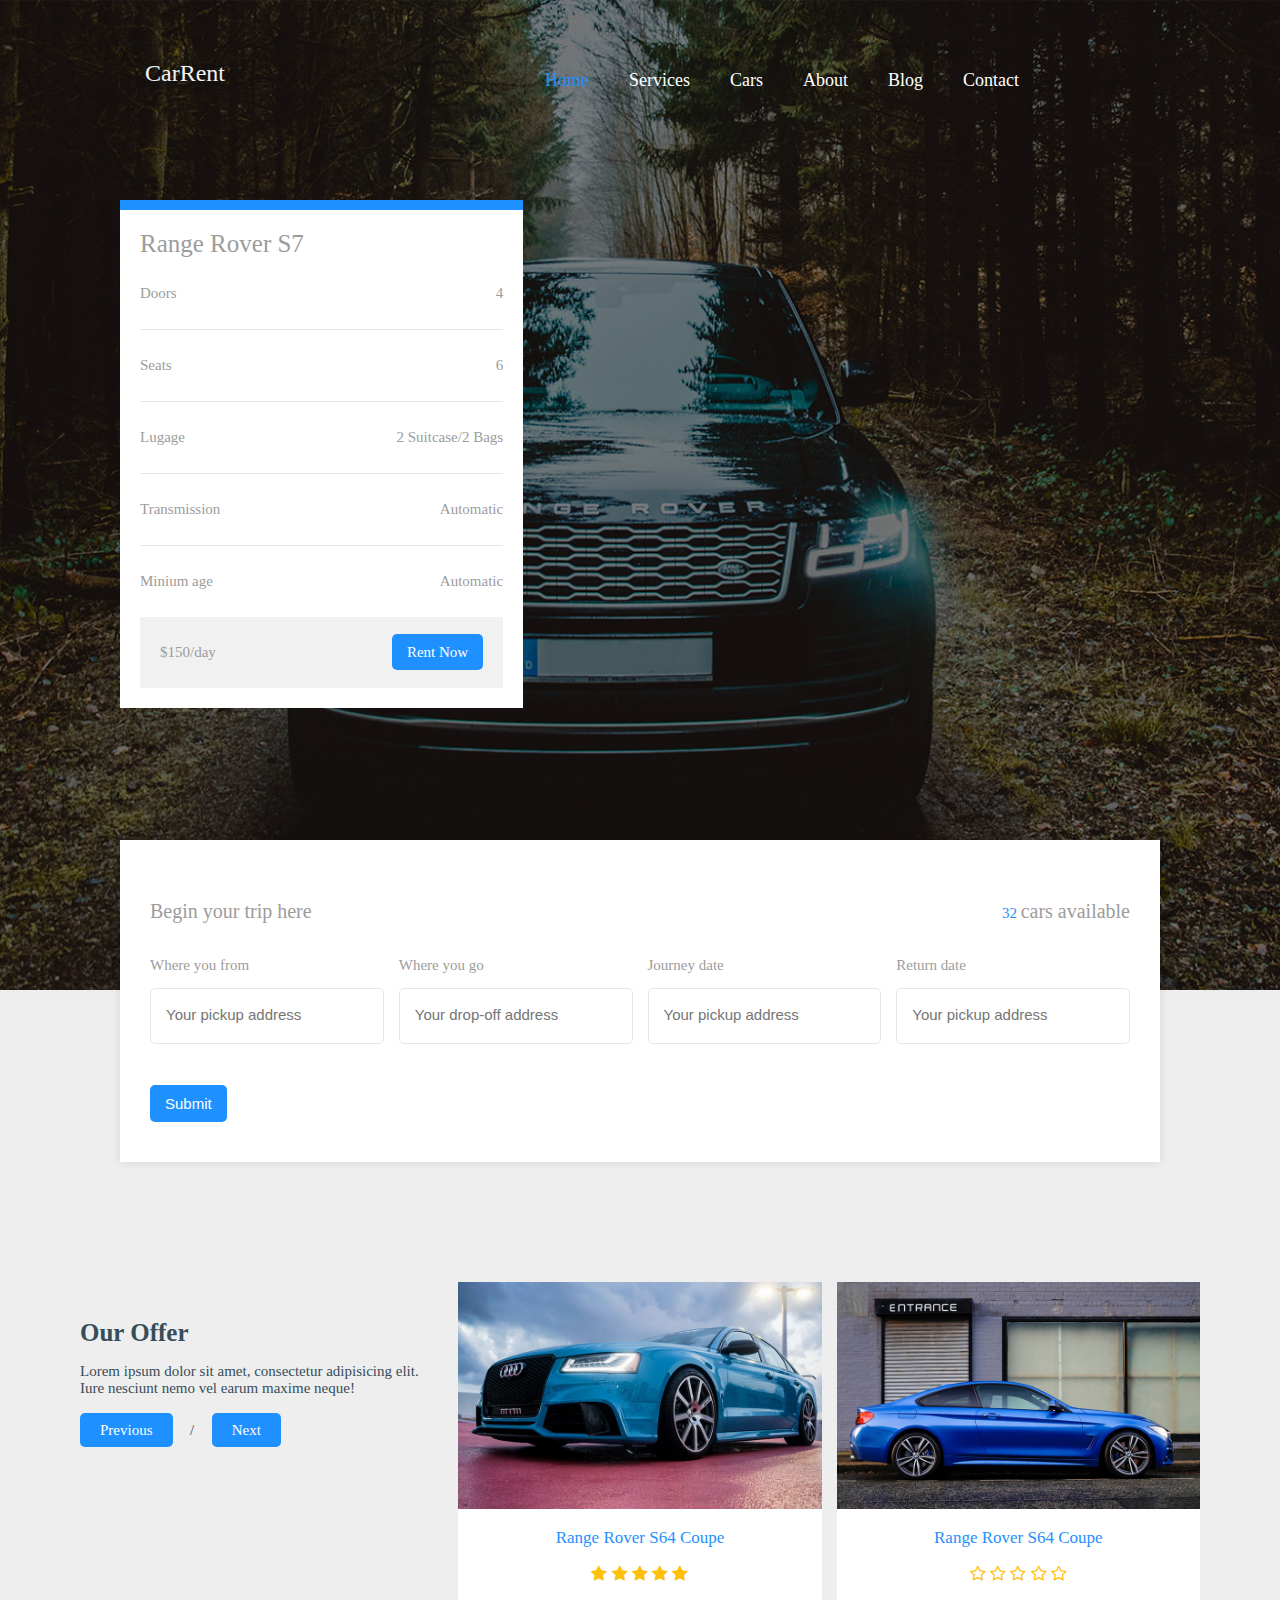
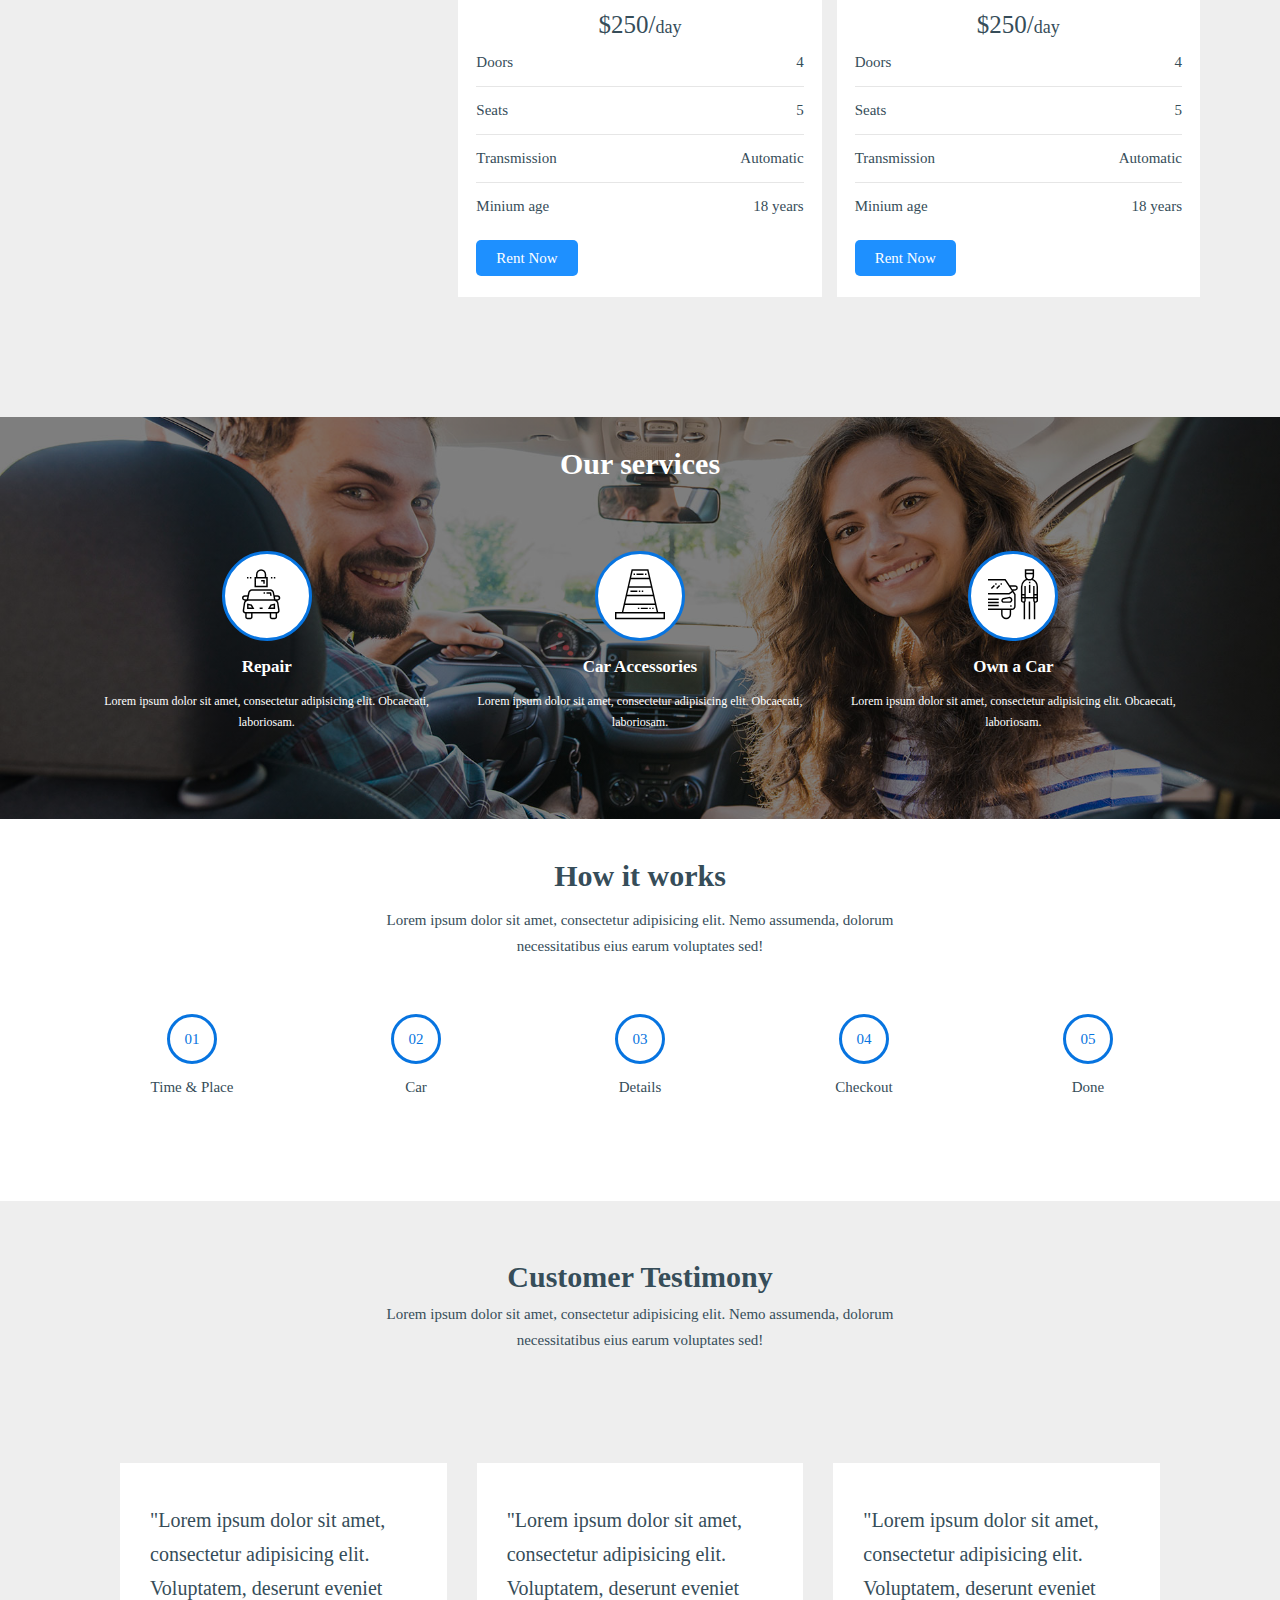
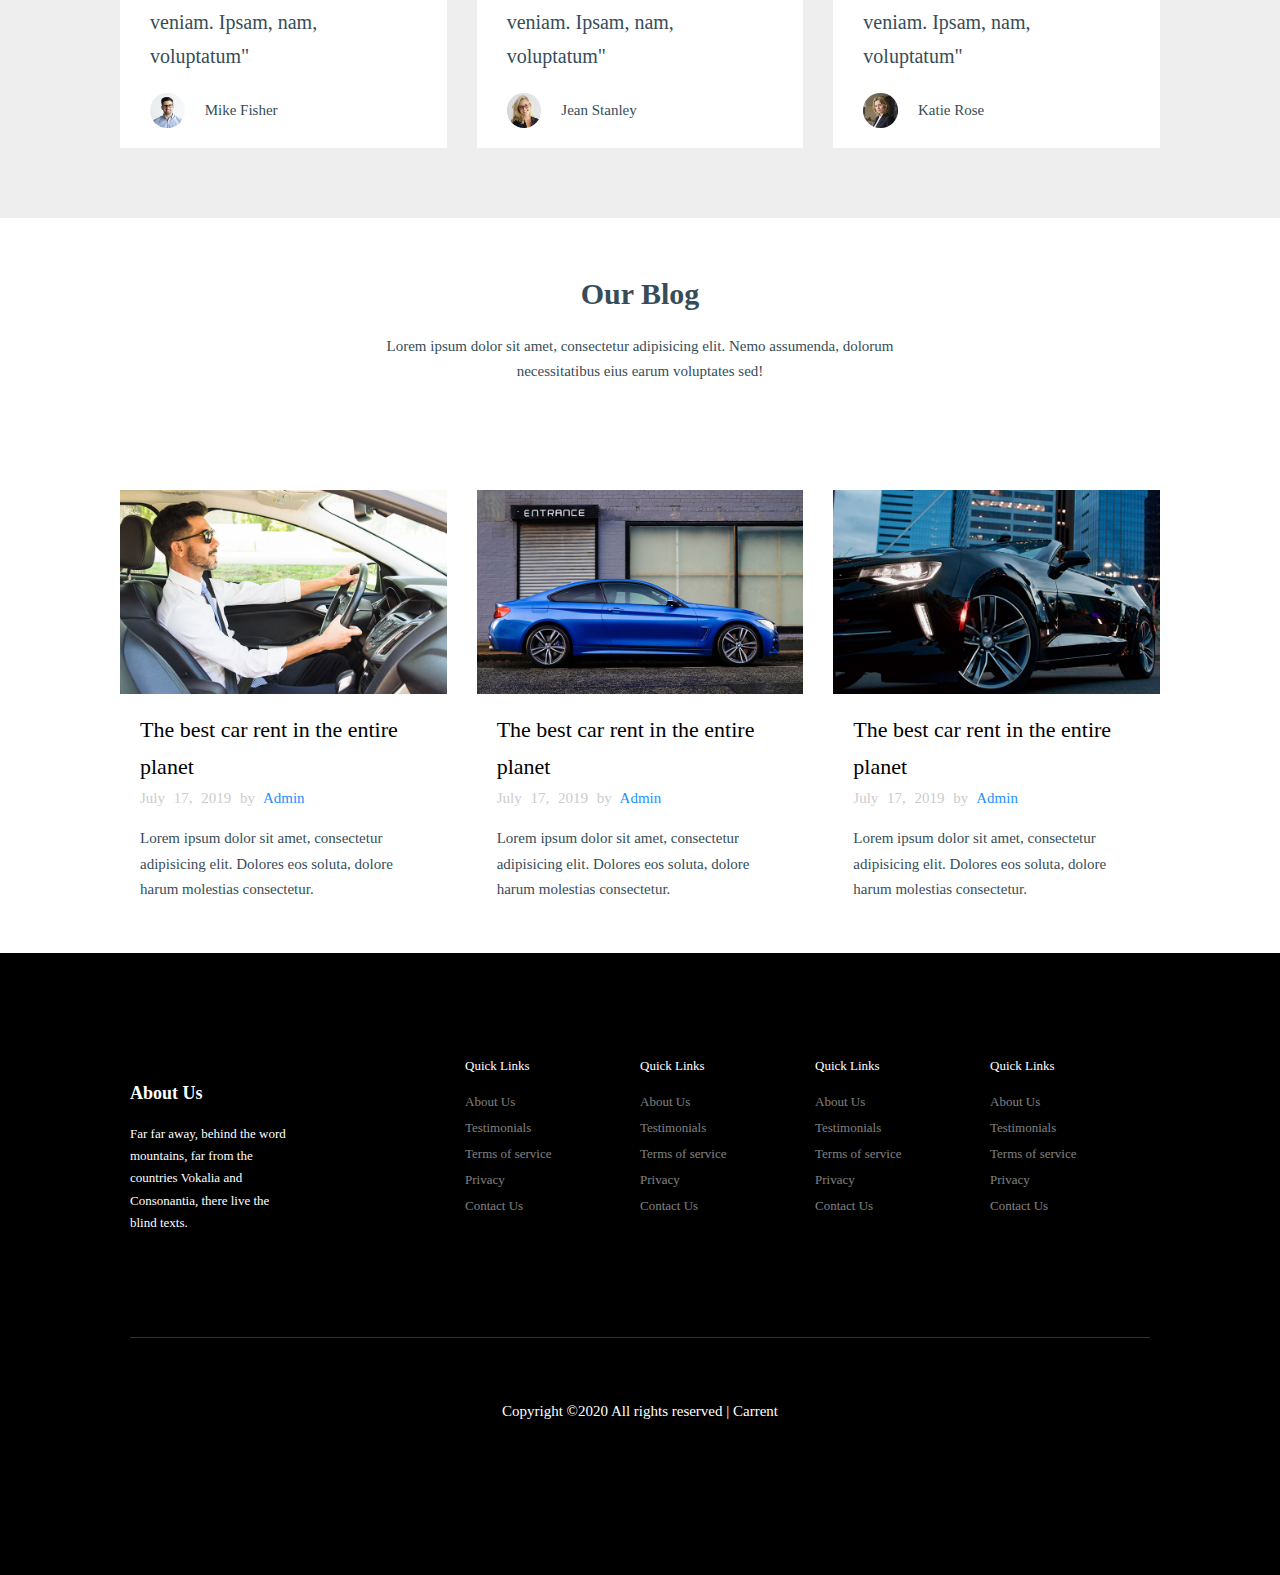
<file: index.html>
<!DOCTYPE html>
<html lang="en">

<head>
  <meta charset="UTF-8">
  <meta name="viewport" content="width=device-width, initial-scale=1.0">
  <title>Car Rent | Welcome</title>
  <link rel="stylesheet" href="fonts/icomoon/style.css">
  <link rel="stylesheet" href="/fonts/flaticon/font/flaticon.css">
  <link rel="stylesheet" href="css/style.css">
</head>

<body>
  <header>
    <div id="header" class="wrapper">
      <div id="navigation">
        <a href="index.html" class="logo">CarRent</a>
        <span class="icon-bars" id="open" onclick="openNav()"></span>
        <nav id="menu">
          <ul>
            <span id="close" onclick="closeNav()">&times;</span>
            <li>
              <a href="index.html" class="active">Home</a>
            </li>
            <li>
              <a href="services.html">Services</a>
            </li>
            <li>
              <a href="cars.html">Cars</a>
            </li>
            <li>
              <a href="about.html">About</a>
            </li>
            <li>
              <a href="blog.html">Blog</a>
            </li>
            <li>
              <a href="contact.html">Contact</a>
            </li>
          </ul>
        </nav>
      </div>
    </div>
  </header>
  <div id="car-cover">
    <div class="car-default wrapper">
      <div class="car-info-container">
        <p class="car-model">Range Rover S7</p>
        <div class="column-car">
          <p>Doors</p>
          <p>4</p>
        </div>
        <div class="column-car">
          <p>Seats</p>
          <p>6</p>
        </div>
        <div class="column-car">
          <p>Lugage</p>
          <p>2 Suitcase/2 Bags</p>
        </div>
        <div class="column-car">
          <p>Transmission</p>
          <p>Automatic</p>
        </div>
        <div class="column-car">
          <p>Minium age</p>
          <p>Automatic</p>
        </div>
        <div class="column-car">
          <p>$150/day</p>
          <div class="btn">
            <a href="#">Rent Now</a>
          </div>
        </div>
      </div>
    </div>
  </div>
  <div id="trip-section">
    <div class="information wrapper">
      <div class="info-container">
        <div class="col-12">
          <form class="trip-form">
            <div class="row">
              <p>Begin your trip here</p>
              <div class="car-available">
                <p><span>32 </span>cars available</p>
              </div>
            </div>
            <div class="row">
              <div class="column">
                <label>Where you from</label>
                <input type="text" name="location" placeholder="Your pickup address">
              </div>
              <div class="column">
                <label>Where you go</label>
                <input type="text" name="place" placeholder="Your drop-off address">
              </div>
              <div class="column">
                <label>Journey date</label>
                <input type="datetime" name="planing" placeholder="Your pickup address">
              </div>
              <div class="column">
                <label>Return date</label>
                <input type="datetime" name="return-time" placeholder="Your pickup address">
              </div>
            </div>
            <div class="row">
              <button type="submit">Submit</button>
            </div>
          </form>
        </div>
      </div>
    </div>
  </div>
  <div id="offer-section">
    <div class="container wrapper">
      <div class="slider-container">
        <div class="row-offer">
          <div class="offer-content">
            <h1>Our Offer</h1>
            <p>Lorem ipsum dolor sit amet, consectetur adipisicing elit. Iure nesciunt nemo vel earum maxime neque!</p>
            <div class="btn-container">
              <span class="previous">Previous</span>
              <span class="slash">/</span>
              <span class="next">Next</span>
            </div>
          </div>
          <div class="car-container">
            <div class="car-1">
              <img src="images/img_1.jpg">
            </div>
            <div class="car-details">
              <p class="car-name">Range Rover S64 Coupe</p>
              <div class="stars-container">
                <span class="icon-star"></span>
                <span class="icon-star"></span>
                <span class="icon-star"></span>
                <span class="icon-star"></span>
                <span class="icon-star"></span>
              </div>
              <p class="price">$250/<span>day</span></p>
              <div class="car-inner-info">
                <div class="column-car-info">
                  <p>Doors</p>
                  <p>4</p>
                </div>
                <div class="column-car-info">
                  <p>Seats</p>
                  <p>5</p>
                </div>
                <div class="column-car-info">
                  <p>Transmission</p>
                  <p>Automatic</p>
                </div>
                <div class="column-car-info">
                  <p>Minium age</p>
                  <p>18 years</p>
                </div>
                <div class="column-car-info">
                  <div class="btn">
                    <a href="#">Rent Now</a>
                  </div>
                </div>
              </div>
            </div>
          </div>
          <div class="car-container">
            <div class="car-2">
              <img src="images/img_2.jpg">
            </div>
            <div class="car-details">
              <p class="car-name">Range Rover S64 Coupe</p>
              <div class="stars-container">
                <span class="icon-star-o"></span>
                <span class="icon-star-o"></span>
                <span class="icon-star-o"></span>
                <span class="icon-star-o"></span>
                <span class="icon-star-o"></span>
              </div>
              <p class="price">$250/<span>day</span></p>
              <div class="car-inner-info">
                <div class="column-car-info">
                  <p>Doors</p>
                  <p>4</p>
                </div>
                <div class="column-car-info">
                  <p>Seats</p>
                  <p>5</p>
                </div>
                <div class="column-car-info">
                  <p>Transmission</p>
                  <p>Automatic</p>
                </div>
                <div class="column-car-info">
                  <p>Minium age</p>
                  <p>18 years</p>
                </div>
                <div class="column-car-info">
                  <div class="btn">
                    <a href="#">Rent Now</a>
                  </div>
                </div>
              </div>
            </div>
          </div>
        </div>
      </div>
    </div>
  </div>
  <div id="services">
    <div class="wrapper">
      <div class="service-title">
        <h1>Our services</h1>
      </div>
      <div class="service-container">
        <div class="service-item">
          <span class="service-icon">
            <span class="flaticon-car-1"></span>
          </span>
          <h2>Repair</h2>
          <p>Lorem ipsum dolor sit amet, consectetur adipisicing elit. Obcaecati, laboriosam.</p>
        </div>
        <div class="service-item">
          <span class="service-icon">
            <span class="flaticon-traffic"></span>
          </span>
          <h2>Car Accessories</h2>
          <p>Lorem ipsum dolor sit amet, consectetur adipisicing elit. Obcaecati, laboriosam.</p>
        </div>
        <div class="service-item">
          <span class="service-icon">
            <span class="flaticon-valet"></span>
          </span>
          <h2>Own a Car</h2>
          <p>Lorem ipsum dolor sit amet, consectetur adipisicing elit. Obcaecati, laboriosam.</p>
        </div>
      </div>
    </div>
  </div>
  <div id="checking">
    <div class="wrapper">
      <div class="content">
        <h2>How it works</h2>
        <p>Lorem ipsum dolor sit amet, consectetur adipisicing elit. Nemo assumenda, dolorum necessitatibus eius earum
          voluptates sed!</p>
      </div>
      <div class="timeline-container">
        <div class="timeline-content">
          <span class="circle-time">
            <span class="number">01</span>
          </span>
          <p>Time & Place</p>
        </div>
        <div class="timeline-content">
          <span class="circle-time">
            <span class="number">02</span>
          </span>
          <p>Car</p>
        </div>
        <div class="timeline-content">
          <span class="circle-time">
            <span class="number">03</span>
          </span>
          <p>Details</p>
        </div>
        <div class="timeline-content">
          <span class="circle-time">
            <span class="number">04</span>
          </span>
          <p>Checkout</p>
        </div>
        <div class="timeline-content">
          <span class="circle-time">
            <span class="number">05</span>
          </span>
          <p>Done</p>
        </div>
      </div>
    </div>
  </div>
  <div id="testimony-section">
    <div class="wrapper">
      <div class="testimony-header-content">
        <h2>Customer Testimony</h2>
        <p>Lorem ipsum dolor sit amet, consectetur adipisicing elit. Nemo assumenda, dolorum necessitatibus eius earum
          voluptates sed!</p>
      </div>
      <div class="customer-testimony-container">
        <div class="customer-container">
          <div class="customer-content">
            <p>"Lorem ipsum dolor sit amet, consectetur adipisicing elit. Voluptatem, deserunt eveniet veniam. Ipsam,
              nam,
              voluptatum"</p>
            <div class="customer-info">
              <img src="images/person_1.jpg">
              <span class="person-name">Mike Fisher</span>
            </div>
          </div>
        </div>
        <div class="customer-container">
          <div class="customer-content">
            <p>"Lorem ipsum dolor sit amet, consectetur adipisicing elit. Voluptatem, deserunt eveniet veniam. Ipsam,
              nam,
              voluptatum"</p>
            <div class="customer-info">
              <img src="images/person_2.jpg">
              <span class="person-name">Jean Stanley</span>
            </div>
          </div>
        </div>
        <div class="customer-container">
          <div class="customer-content">
            <p>"Lorem ipsum dolor sit amet, consectetur adipisicing elit. Voluptatem, deserunt eveniet veniam. Ipsam,
              nam,
              voluptatum"</p>
            <div class="customer-info">
              <img src="images/person_3.jpg">
              <span class="person-name">Katie Rose</span>
            </div>
          </div>
        </div>
      </div>
    </div>
  </div>
  <div id="blog-section">
    <div class="wrapper">
      <div class="blog-header">
        <h2>Our Blog</h2>
        <p>Lorem ipsum dolor sit amet, consectetur adipisicing elit. Nemo assumenda, dolorum necessitatibus eius earum
          voluptates sed!</p>
      </div>
      <div class="blog-container">
        <div class="blog-content">
          <img src="images/post_1.jpg">
          <div class="blog-details">
            <a href="#" class="blog-title">The best car rent in the entire planet</a>
            <span>July 17, 2019 by <a href="#">Admin</a></span>
            <p>Lorem ipsum dolor sit amet, consectetur adipisicing elit. Dolores eos soluta, dolore harum molestias
              consectetur.</p>
          </div>
        </div>
        <div class="blog-content">
          <img src="images/img_2.jpg">
          <div class="blog-details">
            <a href="#" class="blog-title">The best car rent in the entire planet</a>
            <span>July 17, 2019 by <a href="#">Admin</a></span>
            <p>Lorem ipsum dolor sit amet, consectetur adipisicing elit. Dolores eos soluta, dolore harum molestias
              consectetur.</p>
          </div>
        </div>
        <div class="blog-content">
          <img src="images/img_3.jpg">
          <div class="blog-details">
            <a href="#" class="blog-title">The best car rent in the entire planet</a>
            <span>July 17, 2019 by <a href="#">Admin</a></span>
            <p>Lorem ipsum dolor sit amet, consectetur adipisicing elit. Dolores eos soluta, dolore harum molestias
              consectetur.</p>
          </div>
        </div>
      </div>
    </div>
  </div>
  <footer>
    <div class="wrapper">
      <div class="link-container">
        <div class="footer-about-content">
          <h2>About Us</h2>
          <p>Far far away, behind the word mountains, far from the countries Vokalia and Consonantia, there live the
            blind
            texts.</p>
        </div>
        <div class="link-content">
          <span class="link">Quick Links</span>
          <ul class="link-item">
            <li>
              <a href="#">About Us</a>
            </li>
            <li>
              <a href="#">Testimonials</a>
            </li>
            <li>
              <a href="#">Terms of service</a>
            </li>
            <li>
              <a href="#">Privacy</a>
            </li>
            <li>
              <a href="#">Contact Us</a>
            </li>
          </ul>
        </div>
        <div class="link-content">
          <span class="link">Quick Links</span>
          <ul class="link-item">
            <li>
              <a href="#">About Us</a>
            </li>
            <li>
              <a href="#">Testimonials</a>
            </li>
            <li>
              <a href="#">Terms of service</a>
            </li>
            <li>
              <a href="#">Privacy</a>
            </li>
            <li>
              <a href="#">Contact Us</a>
            </li>
          </ul>
        </div>
        <div class="link-content">
          <span class="link">Quick Links</span>
          <ul class="link-item">
            <li>
              <a href="#">About Us</a>
            </li>
            <li>
              <a href="#">Testimonials</a>
            </li>
            <li>
              <a href="#">Terms of service</a>
            </li>
            <li>
              <a href="#">Privacy</a>
            </li>
            <li>
              <a href="#">Contact Us</a>
            </li>
          </ul>
        </div>
        <div class="link-content">
          <span class="link">Quick Links</span>
          <ul class="link-item">
            <li>
              <a href="#">About Us</a>
            </li>
            <li>
              <a href="#">Testimonials</a>
            </li>
            <li>
              <a href="#">Terms of service</a>
            </li>
            <li>
              <a href="#">Privacy</a>
            </li>
            <li>
              <a href="#">Contact Us</a>
            </li>
          </ul>
        </div>
      </div>
      <div class="site-details">
        <p>Copyright &copy;2020 All rights reserved | Carrent</p>
      </div>
    </div>
  </footer>
  <script src="js/main.js"></script>
</body>

</html>
</file>
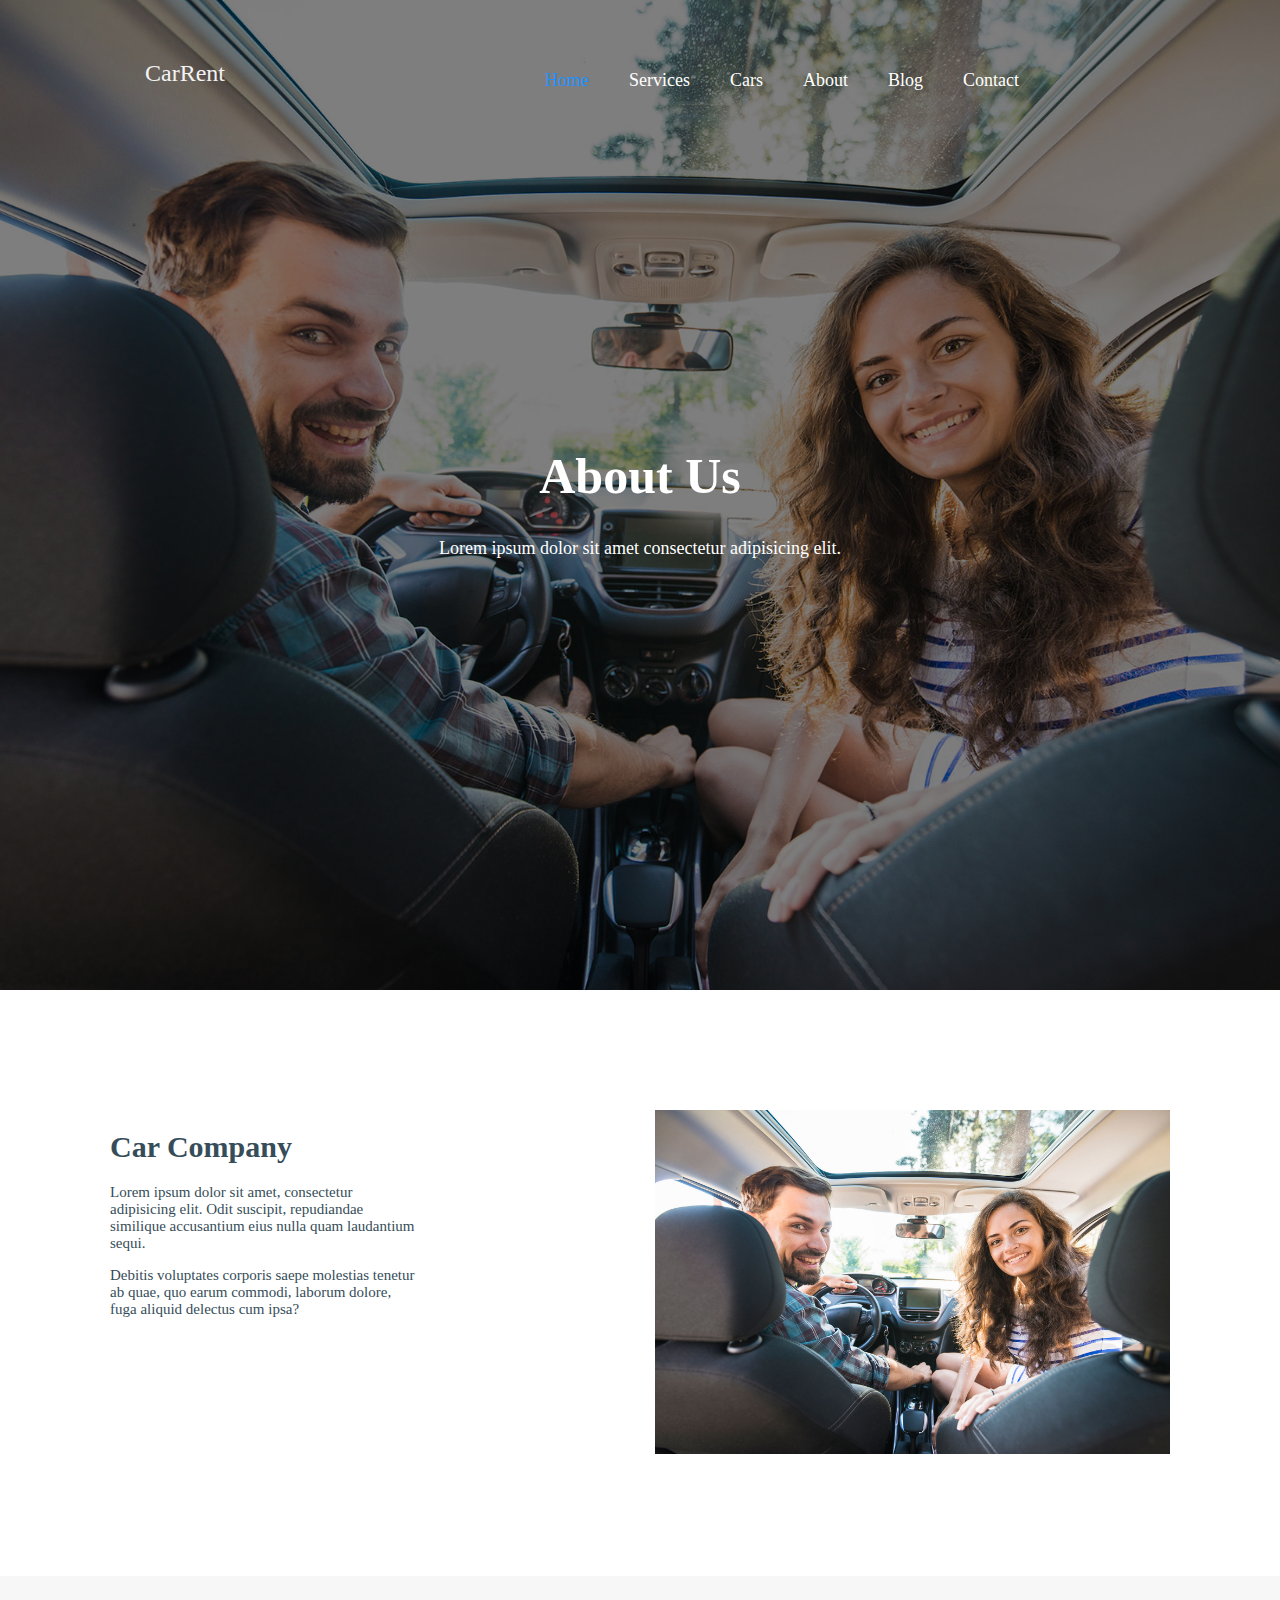
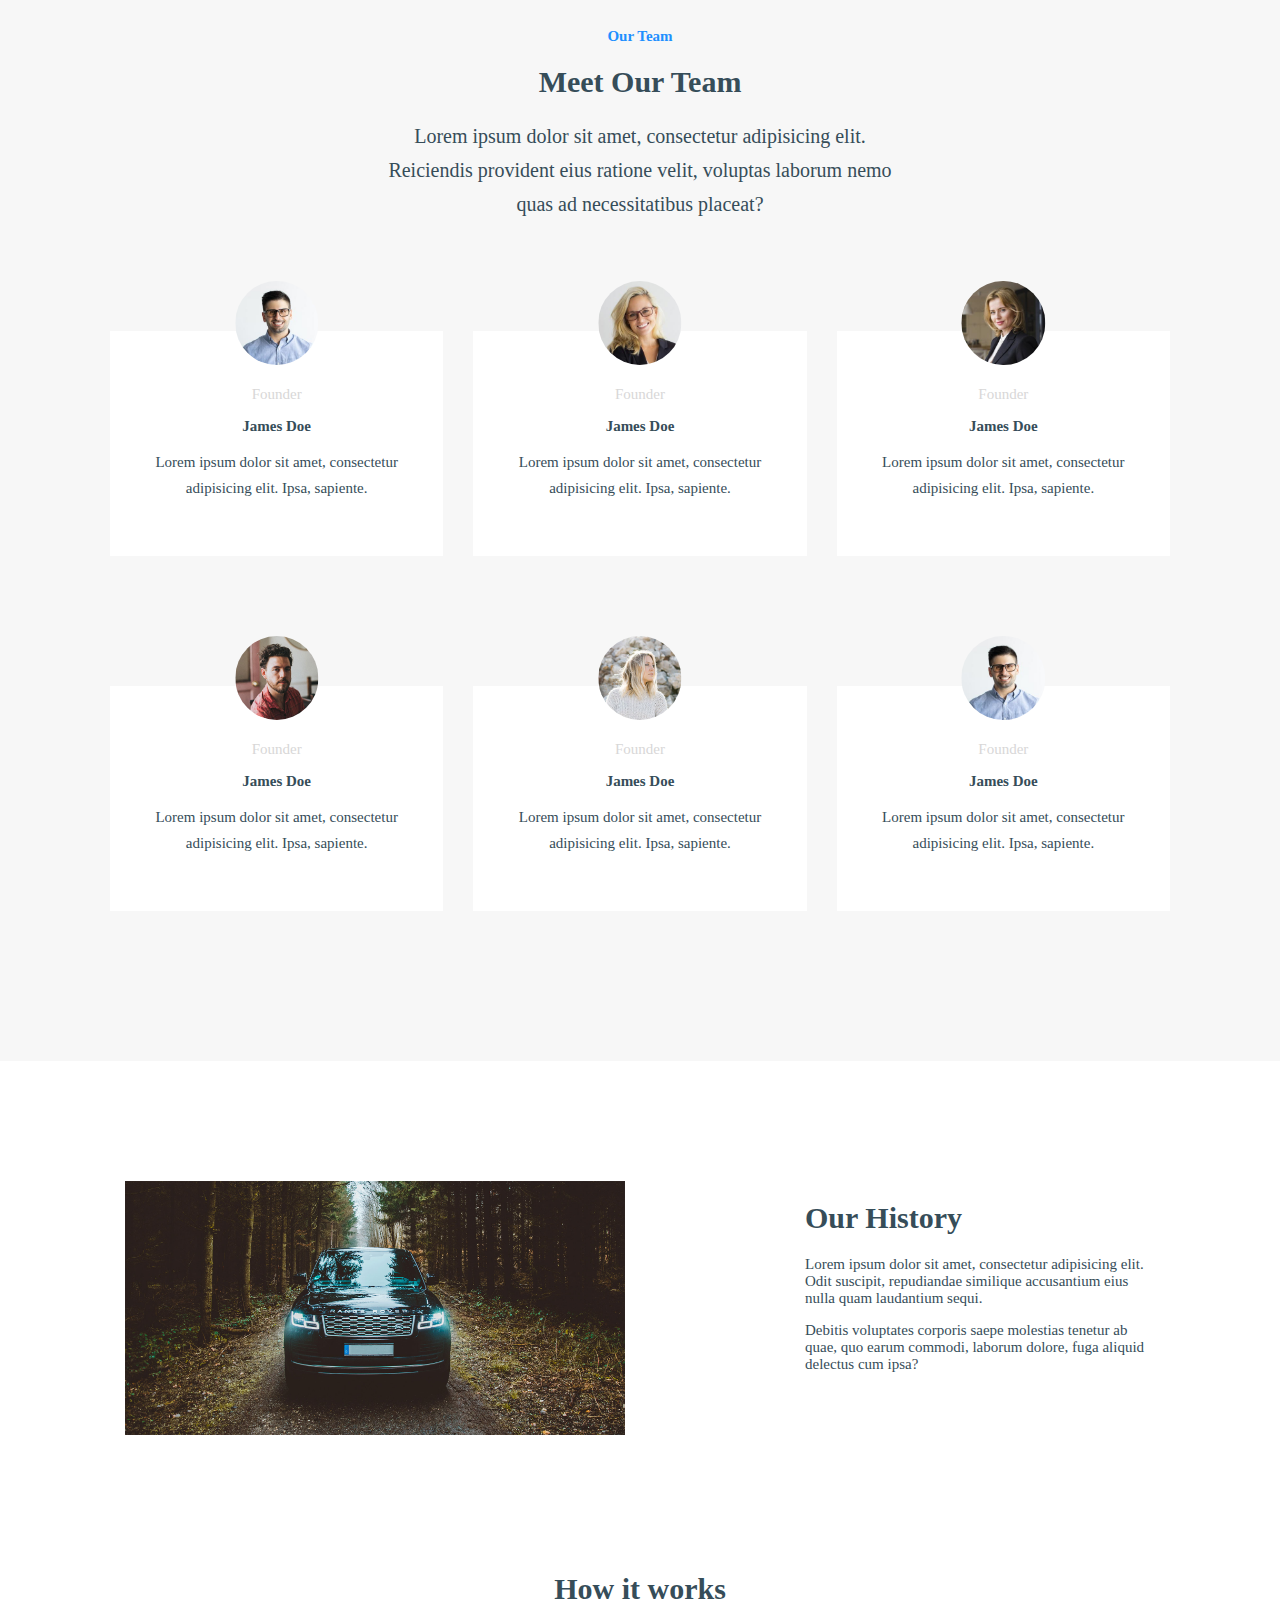
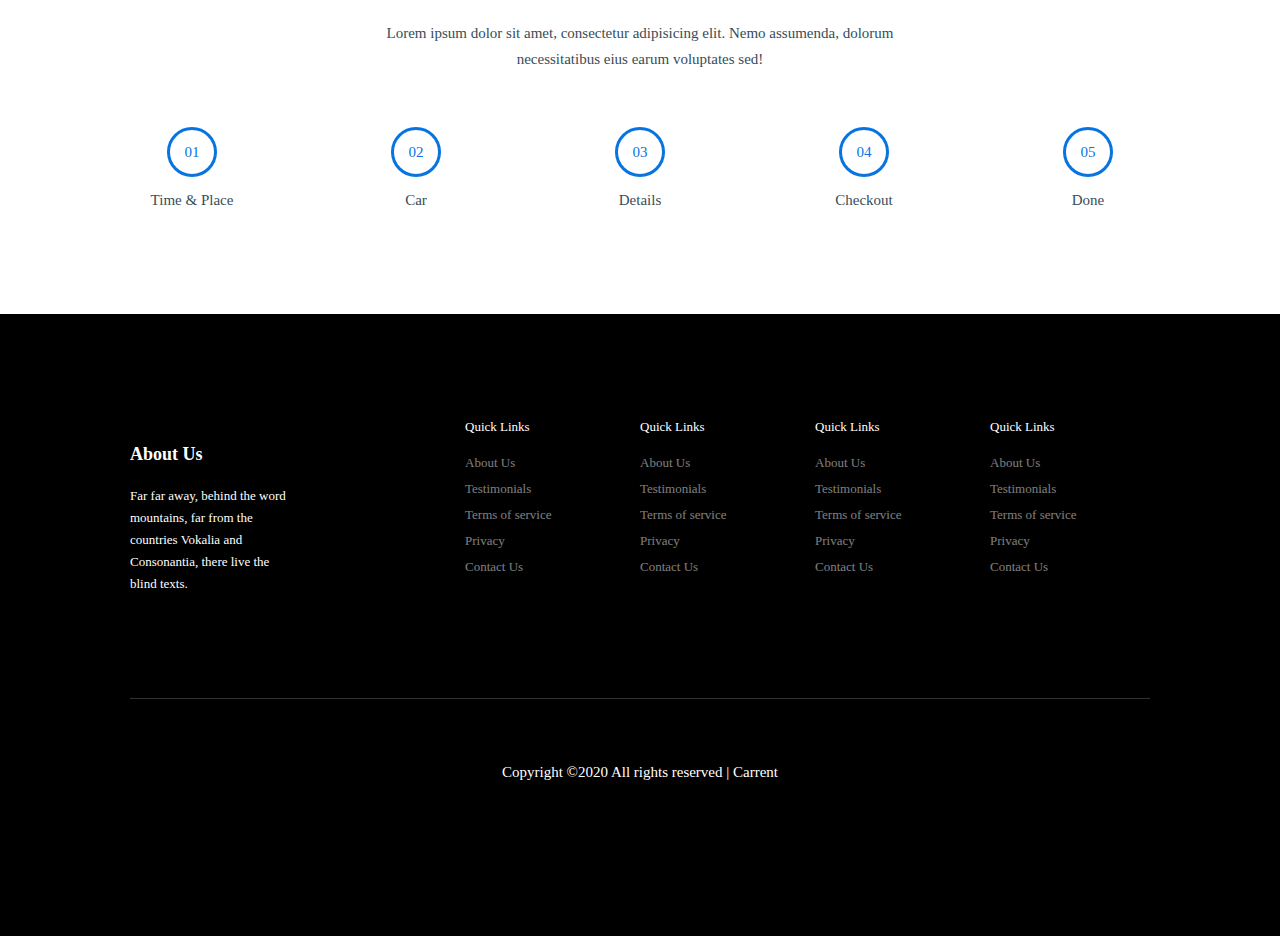
<file: about.html>
<!DOCTYPE html>
<html lang="en">

<head>
  <meta charset="UTF-8">
  <meta name="viewport" content="width=device-width, initial-scale=1.0">
  <title>Car Rent | Services</title>
  <link rel="stylesheet" href="fonts/icomoon/style.css">
  <link rel="stylesheet" href="/fonts/flaticon/font/flaticon.css">
  <link rel="stylesheet" href="css/style.css">
</head>

<body>
  <header>
    <div id="header" class="wrapper">
      <div id="navigation">
        <a href="index.html" class="logo">CarRent</a>
        <span class="icon-bars" id="open" onclick="openNav()"></span>
        <nav id="menu">
          <ul>
            <span id="close" onclick="closeNav()">&times;</span>
            <li>
              <a href="index.html" class="active">Home</a>
            </li>
            <li>
              <a href="services.html">Services</a>
            </li>
            <li>
              <a href="cars.html">Cars</a>
            </li>
            <li>
              <a href="about.html">About</a>
            </li>
            <li>
              <a href="blog.html">Blog</a>
            </li>
            <li>
              <a href="contact.html">Contact</a>
            </li>
          </ul>
        </nav>
      </div>
    </div>
  </header>
  <div id="car-cover">
    <div class="about">
      <div class="service-position">
        <h1>About Us</h1>
        <p>Lorem ipsum dolor sit amet consectetur adipisicing elit.</p>
      </div>
    </div>
  </div>
  <div id="about-section">
    <div class="about-container wrapper">
      <div class="car-image">
        <img src="images/hero_2.jpg">
      </div>
      <div class="about-content">
        <h1>Car Company</h1>
        <p>Lorem ipsum dolor sit amet, consectetur adipisicing elit. Odit suscipit, repudiandae similique accusantium
          eius nulla quam laudantium sequi.</p>
        <p>Debitis voluptates corporis saepe molestias tenetur ab quae, quo earum commodi, laborum dolore, fuga aliquid
          delectus cum ipsa?</p>
      </div>
    </div>
  </div>
  <div id="team-section">
    <div class="wrapper">
      <div class="team-header">
        <div class="team-header-content">
          <h2>Our Team</h2>
          <h1>Meet Our Team</h1>
          <p>Lorem ipsum dolor sit amet, consectetur adipisicing elit. Reiciendis provident eius ratione velit, voluptas
            laborum nemo quas ad necessitatibus placeat?</p>
        </div>
      </div>
      <div class="team-container">
        <div class="team-detail">
          <div class="team-image">
            <img src="images/person_1.jpg">
          </div>
          <div class="team-info">
            <div class="team-personnel-info">
              <p>Founder</p>
              <h2>James Doe</h2>
            </div>
            <div class="about-team">
              <p>Lorem ipsum dolor sit amet, consectetur adipisicing elit. Ipsa, sapiente.</p>
            </div>
          </div>
        </div>
        <div class="team-detail">
          <div class="team-image">
            <img src="images/person_2.jpg">
          </div>
          <div class="team-info">
            <div class="team-personnel-info">
              <p>Founder</p>
              <h2>James Doe</h2>
            </div>
            <div class="about-team">
              <p>Lorem ipsum dolor sit amet, consectetur adipisicing elit. Ipsa, sapiente.</p>
            </div>
          </div>
        </div>
        <div class="team-detail">
          <div class="team-image">
            <img src="images/person_3.jpg">
          </div>
          <div class="team-info">
            <div class="team-personnel-info">
              <p>Founder</p>
              <h2>James Doe</h2>
            </div>
            <div class="about-team">
              <p>Lorem ipsum dolor sit amet, consectetur adipisicing elit. Ipsa, sapiente.</p>
            </div>
          </div>
        </div>
        <div class="team-detail">
          <div class="team-image">
            <img src="images/person_4.jpg">
          </div>
          <div class="team-info">
            <div class="team-personnel-info">
              <p>Founder</p>
              <h2>James Doe</h2>
            </div>
            <div class="about-team">
              <p>Lorem ipsum dolor sit amet, consectetur adipisicing elit. Ipsa, sapiente.</p>
            </div>
          </div>
        </div>
        <div class="team-detail">
          <div class="team-image">
            <img src="images/person_5.jpg">
          </div>
          <div class="team-info">
            <div class="team-personnel-info">
              <p>Founder</p>
              <h2>James Doe</h2>
            </div>
            <div class="about-team">
              <p>Lorem ipsum dolor sit amet, consectetur adipisicing elit. Ipsa, sapiente.</p>
            </div>
          </div>
        </div>
        <div class="team-detail">
          <div class="team-image">
            <img src="images/person_1.jpg">
          </div>
          <div class="team-info">
            <div class="team-personnel-info">
              <p>Founder</p>
              <h2>James Doe</h2>
            </div>
            <div class="about-team">
              <p>Lorem ipsum dolor sit amet, consectetur adipisicing elit. Ipsa, sapiente.</p>
            </div>
          </div>
        </div>
      </div>
    </div>
  </div>
  <div id="about-section-2">
    <div class="wrapper">
      <div class="about-container-2">
        <div class="car-image-2">
          <img src="images/hero_1.jpg">
        </div>
        <div class="about-content-2">
          <h1>Our History</h1>
          <p>Lorem ipsum dolor sit amet, consectetur adipisicing elit. Odit suscipit, repudiandae similique accusantium
            eius nulla quam laudantium sequi.</p>
          <p>Debitis voluptates corporis saepe molestias tenetur ab quae, quo earum commodi, laborum dolore, fuga
            aliquid
            delectus cum ipsa?</p>
        </div>
      </div>
    </div>
  </div>
  <div id="checking">
    <div class="wrapper">
      <div class="content">
        <h2>How it works</h2>
        <p>Lorem ipsum dolor sit amet, consectetur adipisicing elit. Nemo assumenda, dolorum necessitatibus eius earum
          voluptates sed!</p>
      </div>
      <div class="timeline-container">
        <div class="timeline-content">
          <span class="circle-time">
            <span class="number">01</span>
          </span>
          <p>Time & Place</p>
        </div>
        <div class="timeline-content">
          <span class="circle-time">
            <span class="number">02</span>
          </span>
          <p>Car</p>
        </div>
        <div class="timeline-content">
          <span class="circle-time">
            <span class="number">03</span>
          </span>
          <p>Details</p>
        </div>
        <div class="timeline-content">
          <span class="circle-time">
            <span class="number">04</span>
          </span>
          <p>Checkout</p>
        </div>
        <div class="timeline-content">
          <span class="circle-time">
            <span class="number">05</span>
          </span>
          <p>Done</p>
        </div>
      </div>
    </div>
  </div>
  <footer>
    <div class="wrapper">
      <div class="link-container">
        <div class="footer-about-content">
          <h2>About Us</h2>
          <p>Far far away, behind the word mountains, far from the countries Vokalia and Consonantia, there live the
            blind
            texts.</p>
        </div>
        <div class="link-content">
          <span class="link">Quick Links</span>
          <ul class="link-item">
            <li>
              <a href="#">About Us</a>
            </li>
            <li>
              <a href="#">Testimonials</a>
            </li>
            <li>
              <a href="#">Terms of service</a>
            </li>
            <li>
              <a href="#">Privacy</a>
            </li>
            <li>
              <a href="#">Contact Us</a>
            </li>
          </ul>
        </div>
        <div class="link-content">
          <span class="link">Quick Links</span>
          <ul class="link-item">
            <li>
              <a href="#">About Us</a>
            </li>
            <li>
              <a href="#">Testimonials</a>
            </li>
            <li>
              <a href="#">Terms of service</a>
            </li>
            <li>
              <a href="#">Privacy</a>
            </li>
            <li>
              <a href="#">Contact Us</a>
            </li>
          </ul>
        </div>
        <div class="link-content">
          <span class="link">Quick Links</span>
          <ul class="link-item">
            <li>
              <a href="#">About Us</a>
            </li>
            <li>
              <a href="#">Testimonials</a>
            </li>
            <li>
              <a href="#">Terms of service</a>
            </li>
            <li>
              <a href="#">Privacy</a>
            </li>
            <li>
              <a href="#">Contact Us</a>
            </li>
          </ul>
        </div>
        <div class="link-content">
          <span class="link">Quick Links</span>
          <ul class="link-item">
            <li>
              <a href="#">About Us</a>
            </li>
            <li>
              <a href="#">Testimonials</a>
            </li>
            <li>
              <a href="#">Terms of service</a>
            </li>
            <li>
              <a href="#">Privacy</a>
            </li>
            <li>
              <a href="#">Contact Us</a>
            </li>
          </ul>
        </div>
      </div>
      <div class="site-details">
        <p>Copyright &copy;2020 All rights reserved | Carrent</p>
      </div>
    </div>
  </footer>
  <script src="js/main.js"></script>
</body>

</html>
</file>
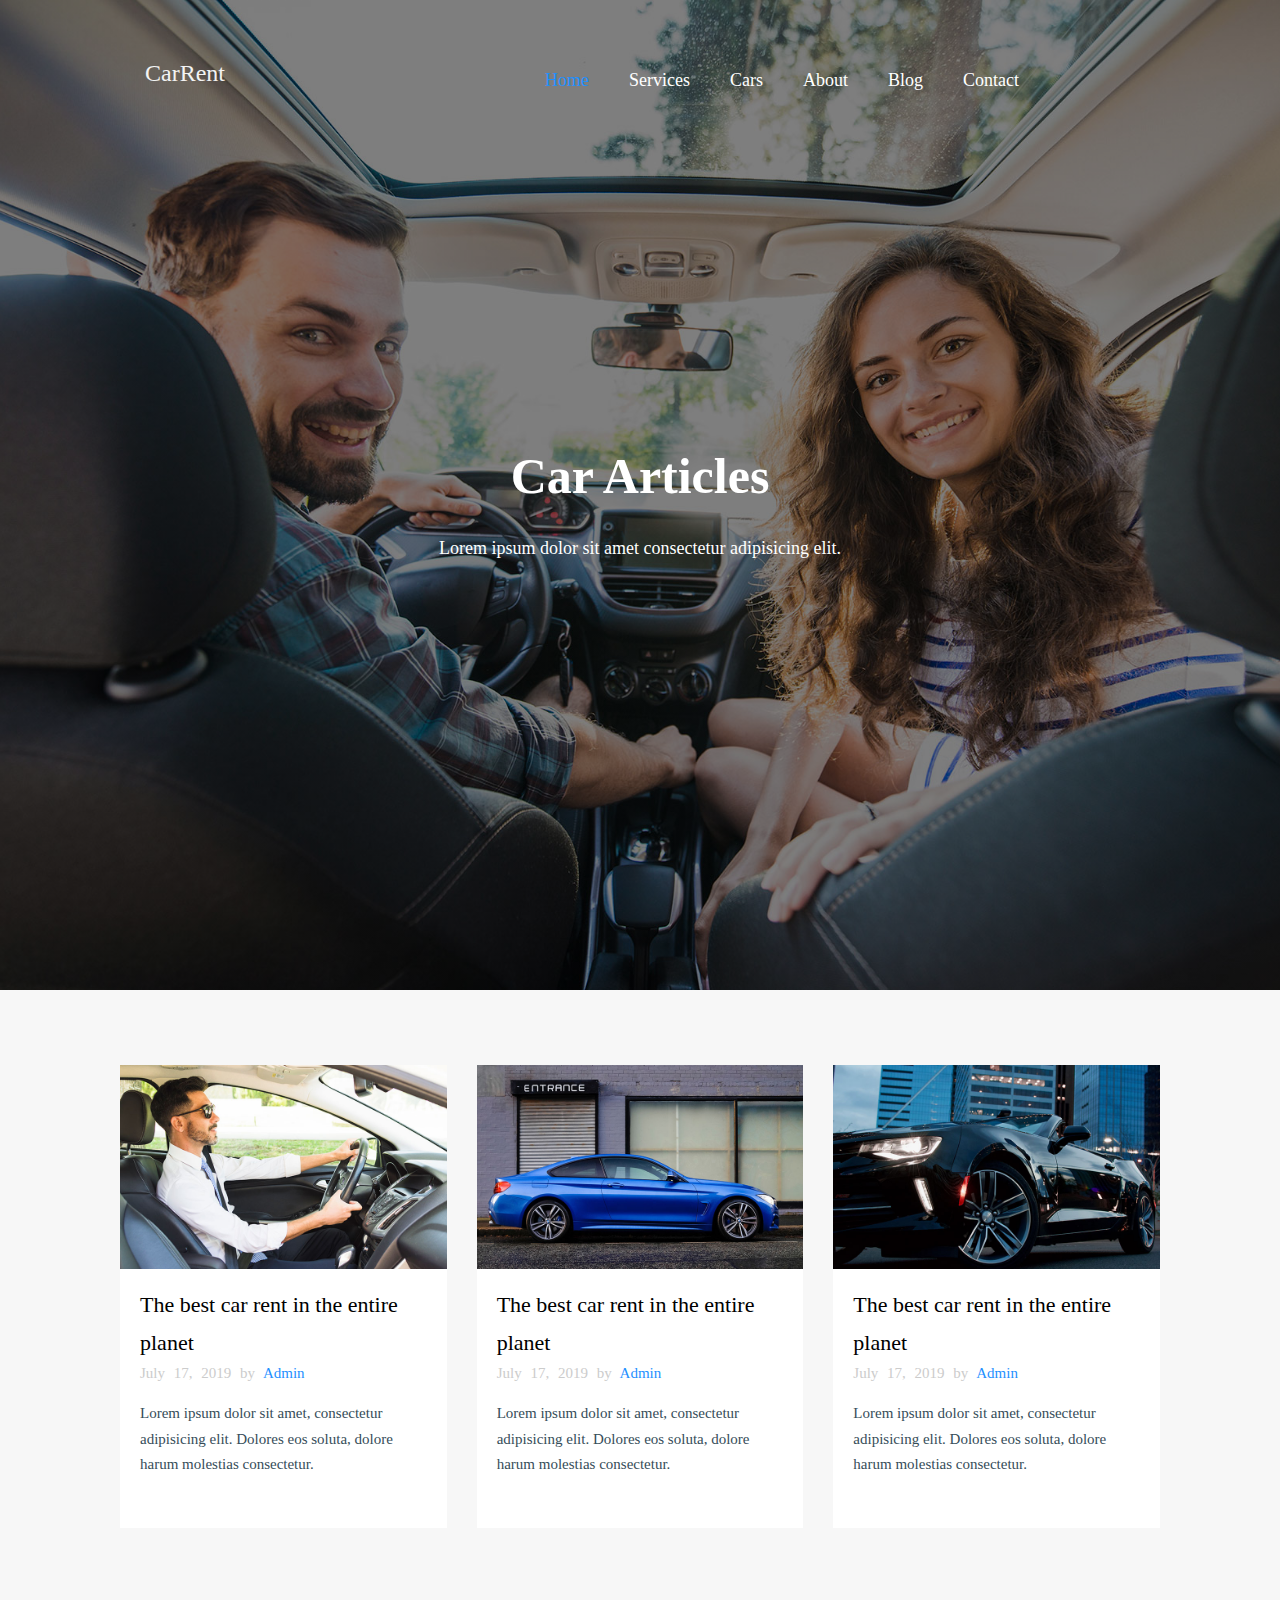
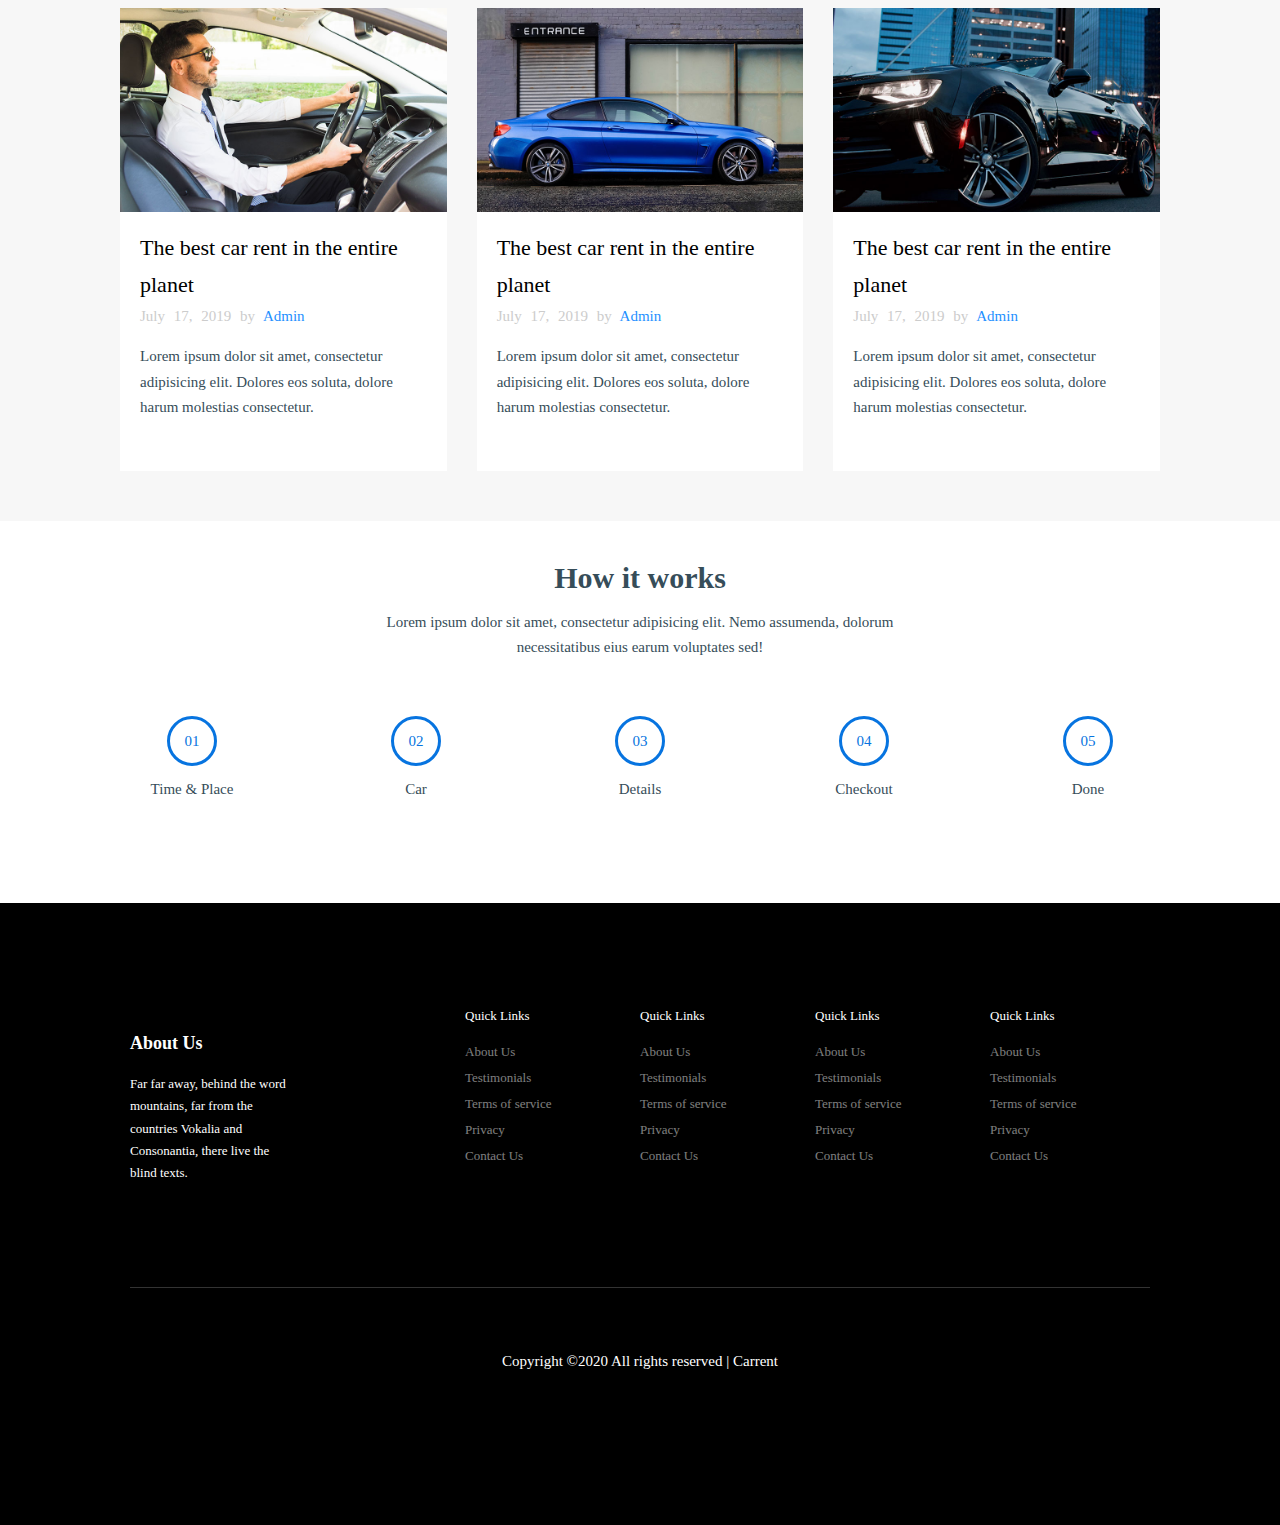
<file: blog.html>
<!DOCTYPE html>
<html lang="en">

<head>
  <meta charset="UTF-8">
  <meta name="viewport" content="width=device-width, initial-scale=1.0">
  <title>Car Rent | Services</title>
  <link rel="stylesheet" href="fonts/icomoon/style.css">
  <link rel="stylesheet" href="/fonts/flaticon/font/flaticon.css">
  <link rel="stylesheet" href="css/style.css">
</head>

<body>
  <header>
    <div id="header" class="wrapper">
      <div id="navigation">
        <a href="index.html" class="logo">CarRent</a>
        <span class="icon-bars" id="open" onclick="openNav()"></span>
        <nav id="menu">
          <ul>
            <span id="close" onclick="closeNav()">&times;</span>
            <li>
              <a href="index.html" class="active">Home</a>
            </li>
            <li>
              <a href="services.html">Services</a>
            </li>
            <li>
              <a href="cars.html">Cars</a>
            </li>
            <li>
              <a href="about.html">About</a>
            </li>
            <li>
              <a href="blog.html">Blog</a>
            </li>
            <li>
              <a href="contact.html">Contact</a>
            </li>
          </ul>
        </nav>
      </div>
    </div>
  </header>
  <div id="car-cover">
    <div class="blog">
      <div class="service-position">
        <h1>Car Articles</h1>
        <p>Lorem ipsum dolor sit amet consectetur adipisicing elit.</p>
      </div>
    </div>
  </div>
  <div id="blog-background">
    <div class="blog-container wrapper">
      <div class="blog-content blog-bg">
        <img src="images/post_1.jpg">
        <div class="blog-details">
          <a href="#" class="blog-title">The best car rent in the entire planet</a>
          <span>July 17, 2019 by <a href="#">Admin</a></span>
          <p>Lorem ipsum dolor sit amet, consectetur adipisicing elit. Dolores eos soluta, dolore harum molestias
            consectetur.</p>
        </div>
      </div>
      <div class="blog-content blog-bg">
        <img src="images/img_2.jpg">
        <div class="blog-details">
          <a href="#" class="blog-title">The best car rent in the entire planet</a>
          <span>July 17, 2019 by <a href="#">Admin</a></span>
          <p>Lorem ipsum dolor sit amet, consectetur adipisicing elit. Dolores eos soluta, dolore harum molestias
            consectetur.</p>
        </div>
      </div>
      <div class="blog-content blog-bg">
        <img src="images/img_3.jpg">
        <div class="blog-details">
          <a href="#" class="blog-title">The best car rent in the entire planet</a>
          <span>July 17, 2019 by <a href="#">Admin</a></span>
          <p>Lorem ipsum dolor sit amet, consectetur adipisicing elit. Dolores eos soluta, dolore harum molestias
            consectetur.</p>
        </div>
      </div>
      <div class="blog-content blog-bg">
        <img src="images/post_1.jpg">
        <div class="blog-details">
          <a href="#" class="blog-title">The best car rent in the entire planet</a>
          <span>July 17, 2019 by <a href="#">Admin</a></span>
          <p>Lorem ipsum dolor sit amet, consectetur adipisicing elit. Dolores eos soluta, dolore harum molestias
            consectetur.</p>
        </div>
      </div>
      <div class="blog-content blog-bg">
        <img src="images/img_2.jpg">
        <div class="blog-details">
          <a href="#" class="blog-title">The best car rent in the entire planet</a>
          <span>July 17, 2019 by <a href="#">Admin</a></span>
          <p>Lorem ipsum dolor sit amet, consectetur adipisicing elit. Dolores eos soluta, dolore harum molestias
            consectetur.</p>
        </div>
      </div>
      <div class="blog-content blog-bg">
        <img src="images/img_3.jpg">
        <div class="blog-details">
          <a href="#" class="blog-title">The best car rent in the entire planet</a>
          <span>July 17, 2019 by <a href="#">Admin</a></span>
          <p>Lorem ipsum dolor sit amet, consectetur adipisicing elit. Dolores eos soluta, dolore harum molestias
            consectetur.</p>
        </div>
      </div>
    </div>
  </div>
  <div id="checking">
    <div class="wrapper">
      <div class="content">
        <h2>How it works</h2>
        <p>Lorem ipsum dolor sit amet, consectetur adipisicing elit. Nemo assumenda, dolorum necessitatibus eius earum
          voluptates sed!</p>
      </div>
      <div class="timeline-container">
        <div class="timeline-content">
          <span class="circle-time">
            <span class="number">01</span>
          </span>
          <p>Time & Place</p>
        </div>
        <div class="timeline-content">
          <span class="circle-time">
            <span class="number">02</span>
          </span>
          <p>Car</p>
        </div>
        <div class="timeline-content">
          <span class="circle-time">
            <span class="number">03</span>
          </span>
          <p>Details</p>
        </div>
        <div class="timeline-content">
          <span class="circle-time">
            <span class="number">04</span>
          </span>
          <p>Checkout</p>
        </div>
        <div class="timeline-content">
          <span class="circle-time">
            <span class="number">05</span>
          </span>
          <p>Done</p>
        </div>
      </div>
    </div>
  </div>
  <footer>
    <div class="wrapper">
      <div class="link-container">
        <div class="footer-about-content">
          <h2>About Us</h2>
          <p>Far far away, behind the word mountains, far from the countries Vokalia and Consonantia, there live the
            blind
            texts.</p>
        </div>
        <div class="link-content">
          <span class="link">Quick Links</span>
          <ul class="link-item">
            <li>
              <a href="#">About Us</a>
            </li>
            <li>
              <a href="#">Testimonials</a>
            </li>
            <li>
              <a href="#">Terms of service</a>
            </li>
            <li>
              <a href="#">Privacy</a>
            </li>
            <li>
              <a href="#">Contact Us</a>
            </li>
          </ul>
        </div>
        <div class="link-content">
          <span class="link">Quick Links</span>
          <ul class="link-item">
            <li>
              <a href="#">About Us</a>
            </li>
            <li>
              <a href="#">Testimonials</a>
            </li>
            <li>
              <a href="#">Terms of service</a>
            </li>
            <li>
              <a href="#">Privacy</a>
            </li>
            <li>
              <a href="#">Contact Us</a>
            </li>
          </ul>
        </div>
        <div class="link-content">
          <span class="link">Quick Links</span>
          <ul class="link-item">
            <li>
              <a href="#">About Us</a>
            </li>
            <li>
              <a href="#">Testimonials</a>
            </li>
            <li>
              <a href="#">Terms of service</a>
            </li>
            <li>
              <a href="#">Privacy</a>
            </li>
            <li>
              <a href="#">Contact Us</a>
            </li>
          </ul>
        </div>
        <div class="link-content">
          <span class="link">Quick Links</span>
          <ul class="link-item">
            <li>
              <a href="#">About Us</a>
            </li>
            <li>
              <a href="#">Testimonials</a>
            </li>
            <li>
              <a href="#">Terms of service</a>
            </li>
            <li>
              <a href="#">Privacy</a>
            </li>
            <li>
              <a href="#">Contact Us</a>
            </li>
          </ul>
        </div>
      </div>
      <div class="site-details">
        <p>Copyright &copy;2020 All rights reserved | Carrent</p>
      </div>
    </div>
  </footer>
  <script src="js/main.js"></script>
</body>

</html>
</file>
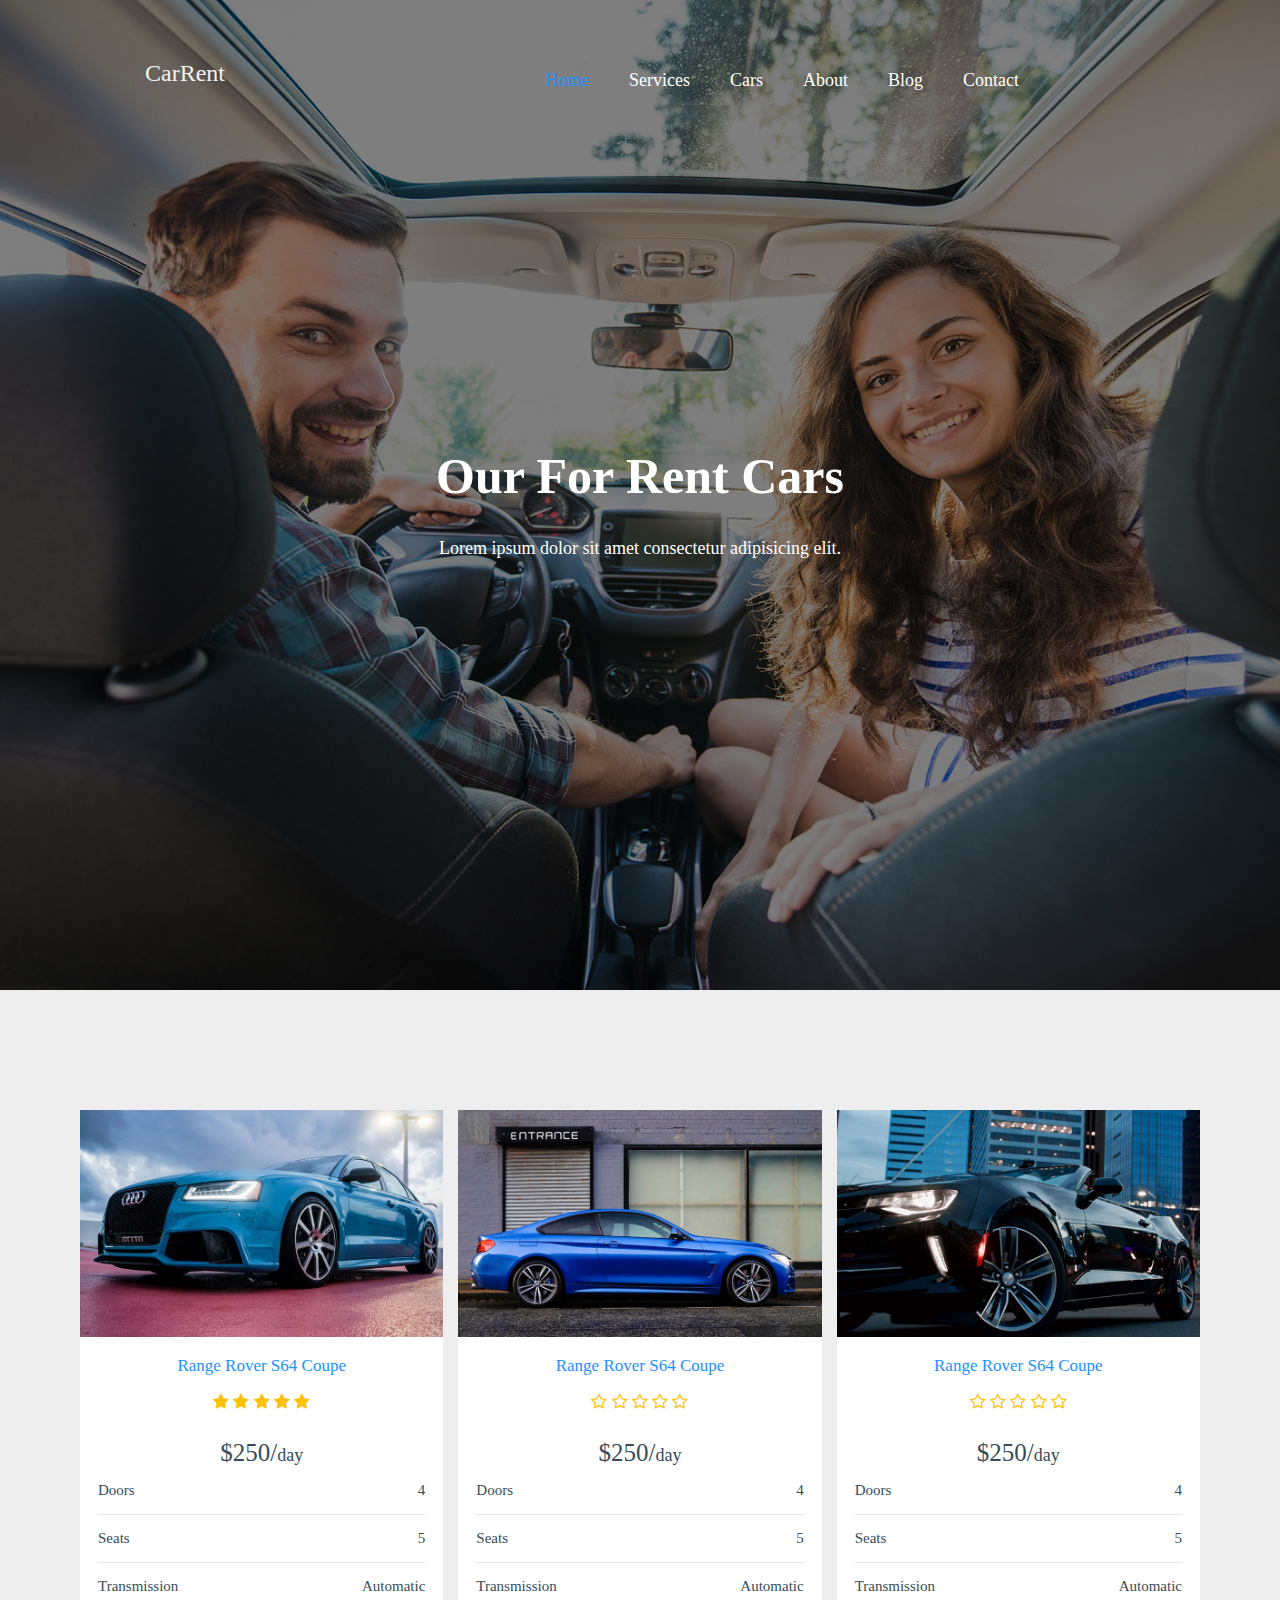
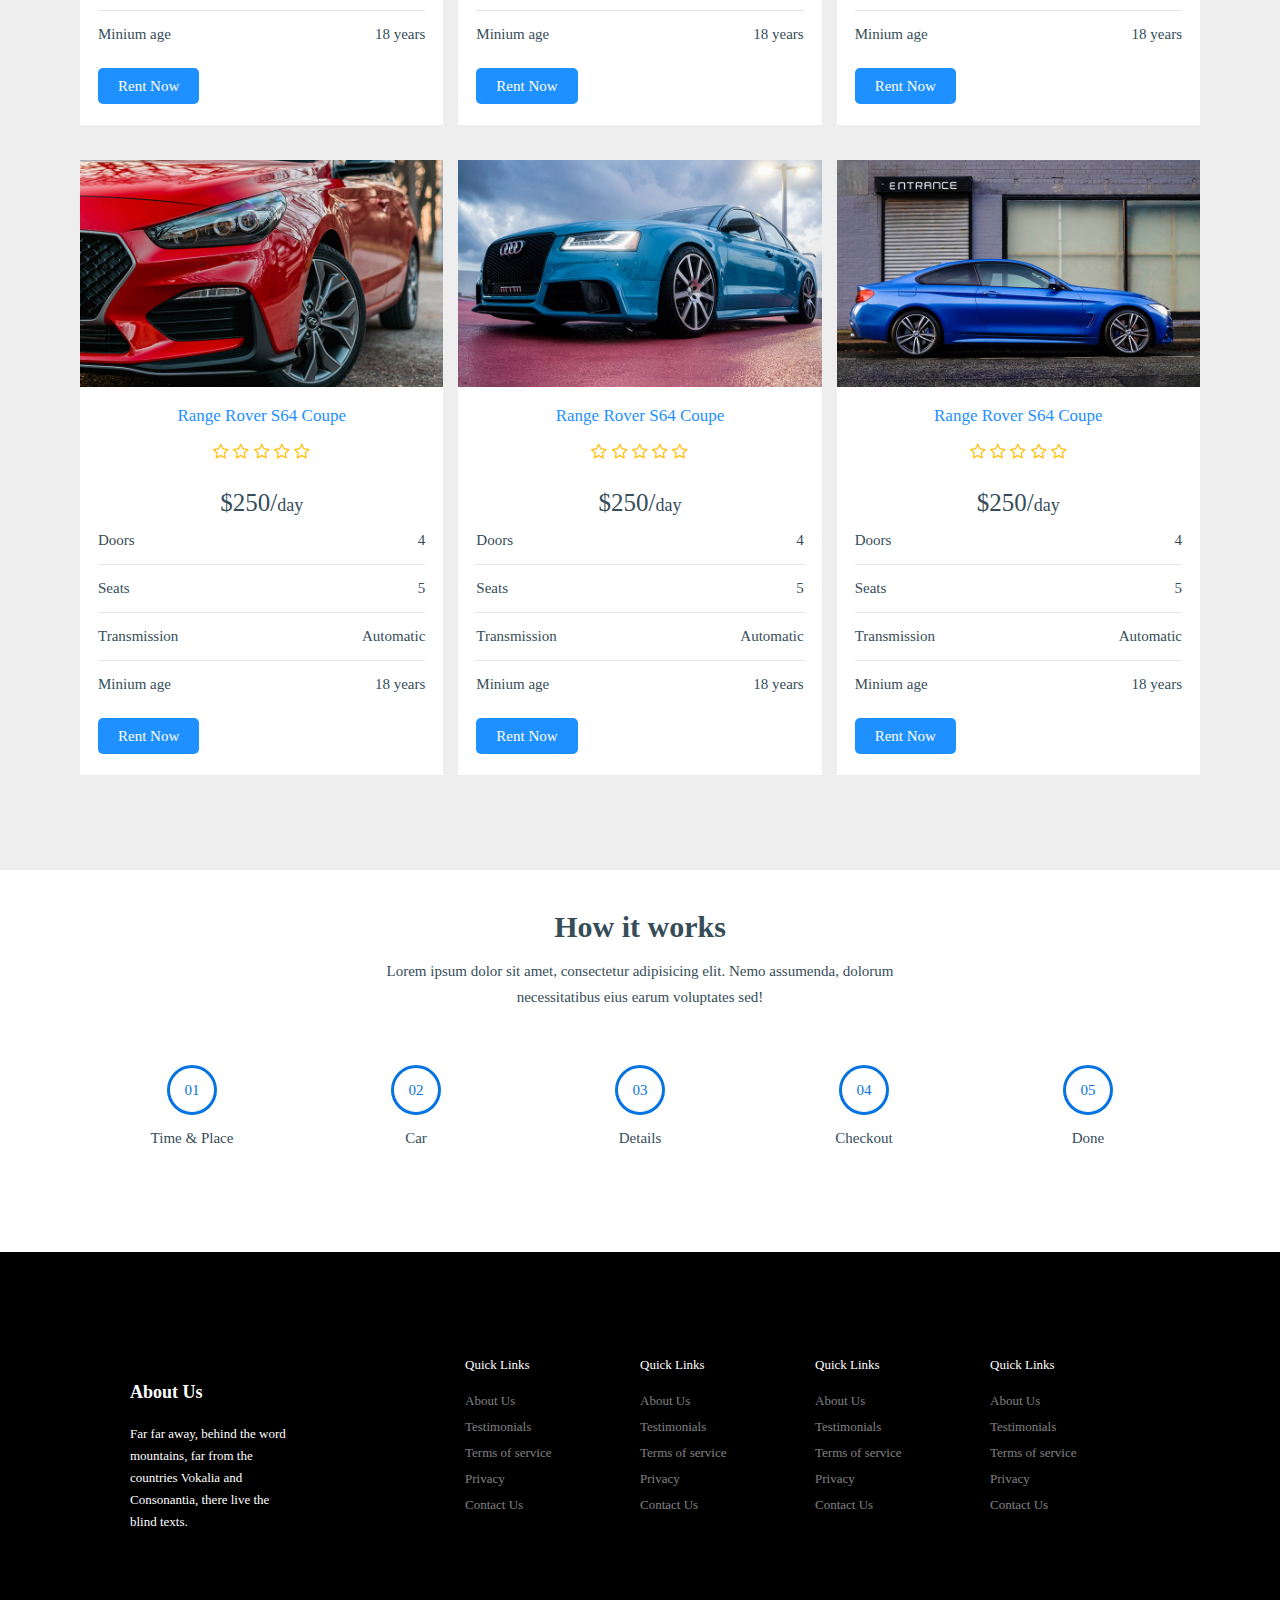
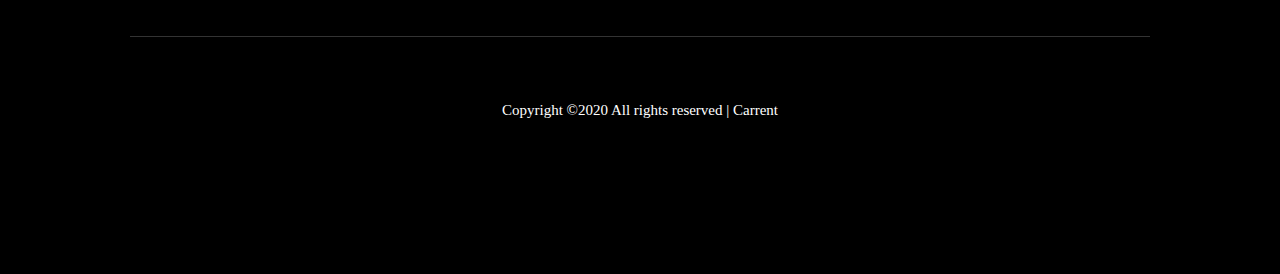
<file: cars.html>
<!DOCTYPE html>
<html lang="en">

<head>
  <meta charset="UTF-8">
  <meta name="viewport" content="width=device-width, initial-scale=1.0">
  <title>Car Rent | Services</title>
  <link rel="stylesheet" href="fonts/icomoon/style.css">
  <link rel="stylesheet" href="/fonts/flaticon/font/flaticon.css">
  <link rel="stylesheet" href="css/style.css">
</head>

<body>
  <header>
    <div id="header" class="wrapper">
      <div id="navigation">
        <a href="index.html" class="logo">CarRent</a>
        <span class="icon-bars" id="open" onclick="openNav()"></span>
        <nav id="menu">
          <ul>
            <span id="close" onclick="closeNav()">&times;</span>
            <li>
              <a href="index.html" class="active">Home</a>
            </li>
            <li>
              <a href="services.html">Services</a>
            </li>
            <li>
              <a href="cars.html">Cars</a>
            </li>
            <li>
              <a href="about.html">About</a>
            </li>
            <li>
              <a href="blog.html">Blog</a>
            </li>
            <li>
              <a href="contact.html">Contact</a>
            </li>
          </ul>
        </nav>
      </div>
    </div>
  </header>
  <div id="car-cover">
    <div class="car">
      <div class="service-position">
        <h1>Our For Rent Cars</h1>
        <p>Lorem ipsum dolor sit amet consectetur adipisicing elit.</p>
      </div>
    </div>
  </div>
  <!-- Start -->
  <div id="offer-section">
    <div class="container wrapper">
      <div class="slider-container">
        <div class="row-offer">
          <div class="car-container">
            <div class="car-1">
              <img src="images/img_1.jpg">
            </div>
            <div class="car-details">
              <p class="car-name">Range Rover S64 Coupe</p>
              <div class="stars-container">
                <span class="icon-star"></span>
                <span class="icon-star"></span>
                <span class="icon-star"></span>
                <span class="icon-star"></span>
                <span class="icon-star"></span>
              </div>
              <p class="price">$250/<span>day</span></p>
              <div class="car-inner-info">
                <div class="column-car-info">
                  <p>Doors</p>
                  <p>4</p>
                </div>
                <div class="column-car-info">
                  <p>Seats</p>
                  <p>5</p>
                </div>
                <div class="column-car-info">
                  <p>Transmission</p>
                  <p>Automatic</p>
                </div>
                <div class="column-car-info">
                  <p>Minium age</p>
                  <p>18 years</p>
                </div>
                <div class="column-car-info">
                  <div class="btn">
                    <a href="#">Rent Now</a>
                  </div>
                </div>
              </div>
            </div>
          </div>
          <div class="car-container">
            <div class="car-2">
              <img src="images/img_2.jpg">
            </div>
            <div class="car-details">
              <p class="car-name">Range Rover S64 Coupe</p>
              <div class="stars-container">
                <span class="icon-star-o"></span>
                <span class="icon-star-o"></span>
                <span class="icon-star-o"></span>
                <span class="icon-star-o"></span>
                <span class="icon-star-o"></span>
              </div>
              <p class="price">$250/<span>day</span></p>
              <div class="car-inner-info">
                <div class="column-car-info">
                  <p>Doors</p>
                  <p>4</p>
                </div>
                <div class="column-car-info">
                  <p>Seats</p>
                  <p>5</p>
                </div>
                <div class="column-car-info">
                  <p>Transmission</p>
                  <p>Automatic</p>
                </div>
                <div class="column-car-info">
                  <p>Minium age</p>
                  <p>18 years</p>
                </div>
                <div class="column-car-info">
                  <div class="btn">
                    <a href="#">Rent Now</a>
                  </div>
                </div>
              </div>
            </div>
          </div>
          <div class="car-container">
            <div class="car-2">
              <img src="images/img_3.jpg">
            </div>
            <div class="car-details">
              <p class="car-name">Range Rover S64 Coupe</p>
              <div class="stars-container">
                <span class="icon-star-o"></span>
                <span class="icon-star-o"></span>
                <span class="icon-star-o"></span>
                <span class="icon-star-o"></span>
                <span class="icon-star-o"></span>
              </div>
              <p class="price">$250/<span>day</span></p>
              <div class="car-inner-info">
                <div class="column-car-info">
                  <p>Doors</p>
                  <p>4</p>
                </div>
                <div class="column-car-info">
                  <p>Seats</p>
                  <p>5</p>
                </div>
                <div class="column-car-info">
                  <p>Transmission</p>
                  <p>Automatic</p>
                </div>
                <div class="column-car-info">
                  <p>Minium age</p>
                  <p>18 years</p>
                </div>
                <div class="column-car-info">
                  <div class="btn">
                    <a href="#">Rent Now</a>
                  </div>
                </div>
              </div>
            </div>
          </div>
          <div class="car-container">
            <div class="car-2">
              <img src="images/img_4.jpg">
            </div>
            <div class="car-details">
              <p class="car-name">Range Rover S64 Coupe</p>
              <div class="stars-container">
                <span class="icon-star-o"></span>
                <span class="icon-star-o"></span>
                <span class="icon-star-o"></span>
                <span class="icon-star-o"></span>
                <span class="icon-star-o"></span>
              </div>
              <p class="price">$250/<span>day</span></p>
              <div class="car-inner-info">
                <div class="column-car-info">
                  <p>Doors</p>
                  <p>4</p>
                </div>
                <div class="column-car-info">
                  <p>Seats</p>
                  <p>5</p>
                </div>
                <div class="column-car-info">
                  <p>Transmission</p>
                  <p>Automatic</p>
                </div>
                <div class="column-car-info">
                  <p>Minium age</p>
                  <p>18 years</p>
                </div>
                <div class="column-car-info">
                  <div class="btn">
                    <a href="#">Rent Now</a>
                  </div>
                </div>
              </div>
            </div>
          </div>
          <div class="car-container">
            <div class="car-2">
              <img src="images/img_1.jpg">
            </div>
            <div class="car-details">
              <p class="car-name">Range Rover S64 Coupe</p>
              <div class="stars-container">
                <span class="icon-star-o"></span>
                <span class="icon-star-o"></span>
                <span class="icon-star-o"></span>
                <span class="icon-star-o"></span>
                <span class="icon-star-o"></span>
              </div>
              <p class="price">$250/<span>day</span></p>
              <div class="car-inner-info">
                <div class="column-car-info">
                  <p>Doors</p>
                  <p>4</p>
                </div>
                <div class="column-car-info">
                  <p>Seats</p>
                  <p>5</p>
                </div>
                <div class="column-car-info">
                  <p>Transmission</p>
                  <p>Automatic</p>
                </div>
                <div class="column-car-info">
                  <p>Minium age</p>
                  <p>18 years</p>
                </div>
                <div class="column-car-info">
                  <div class="btn">
                    <a href="#">Rent Now</a>
                  </div>
                </div>
              </div>
            </div>
          </div>
          <div class="car-container">
            <div class="car-2">
              <img src="images/img_2.jpg">
            </div>
            <div class="car-details">
              <p class="car-name">Range Rover S64 Coupe</p>
              <div class="stars-container">
                <span class="icon-star-o"></span>
                <span class="icon-star-o"></span>
                <span class="icon-star-o"></span>
                <span class="icon-star-o"></span>
                <span class="icon-star-o"></span>
              </div>
              <p class="price">$250/<span>day</span></p>
              <div class="car-inner-info">
                <div class="column-car-info">
                  <p>Doors</p>
                  <p>4</p>
                </div>
                <div class="column-car-info">
                  <p>Seats</p>
                  <p>5</p>
                </div>
                <div class="column-car-info">
                  <p>Transmission</p>
                  <p>Automatic</p>
                </div>
                <div class="column-car-info">
                  <p>Minium age</p>
                  <p>18 years</p>
                </div>
                <div class="column-car-info">
                  <div class="btn">
                    <a href="#">Rent Now</a>
                  </div>
                </div>
              </div>
            </div>
          </div>
        </div>
      </div>
    </div>
  </div>
  <!-- End -->
  <div id="checking">
    <div class="wrapper">
      <div class="content">
        <h2>How it works</h2>
        <p>Lorem ipsum dolor sit amet, consectetur adipisicing elit. Nemo assumenda, dolorum necessitatibus eius earum
          voluptates sed!</p>
      </div>
      <div class="timeline-container">
        <div class="timeline-content">
          <span class="circle-time">
            <span class="number">01</span>
          </span>
          <p>Time & Place</p>
        </div>
        <div class="timeline-content">
          <span class="circle-time">
            <span class="number">02</span>
          </span>
          <p>Car</p>
        </div>
        <div class="timeline-content">
          <span class="circle-time">
            <span class="number">03</span>
          </span>
          <p>Details</p>
        </div>
        <div class="timeline-content">
          <span class="circle-time">
            <span class="number">04</span>
          </span>
          <p>Checkout</p>
        </div>
        <div class="timeline-content">
          <span class="circle-time">
            <span class="number">05</span>
          </span>
          <p>Done</p>
        </div>
      </div>
    </div>
  </div>
  <footer>
    <div class="wrapper">
      <div class="link-container">
        <div class="footer-about-content">
          <h2>About Us</h2>
          <p>Far far away, behind the word mountains, far from the countries Vokalia and Consonantia, there live the
            blind
            texts.</p>
        </div>
        <div class="link-content">
          <span class="link">Quick Links</span>
          <ul class="link-item">
            <li>
              <a href="#">About Us</a>
            </li>
            <li>
              <a href="#">Testimonials</a>
            </li>
            <li>
              <a href="#">Terms of service</a>
            </li>
            <li>
              <a href="#">Privacy</a>
            </li>
            <li>
              <a href="#">Contact Us</a>
            </li>
          </ul>
        </div>
        <div class="link-content">
          <span class="link">Quick Links</span>
          <ul class="link-item">
            <li>
              <a href="#">About Us</a>
            </li>
            <li>
              <a href="#">Testimonials</a>
            </li>
            <li>
              <a href="#">Terms of service</a>
            </li>
            <li>
              <a href="#">Privacy</a>
            </li>
            <li>
              <a href="#">Contact Us</a>
            </li>
          </ul>
        </div>
        <div class="link-content">
          <span class="link">Quick Links</span>
          <ul class="link-item">
            <li>
              <a href="#">About Us</a>
            </li>
            <li>
              <a href="#">Testimonials</a>
            </li>
            <li>
              <a href="#">Terms of service</a>
            </li>
            <li>
              <a href="#">Privacy</a>
            </li>
            <li>
              <a href="#">Contact Us</a>
            </li>
          </ul>
        </div>
        <div class="link-content">
          <span class="link">Quick Links</span>
          <ul class="link-item">
            <li>
              <a href="#">About Us</a>
            </li>
            <li>
              <a href="#">Testimonials</a>
            </li>
            <li>
              <a href="#">Terms of service</a>
            </li>
            <li>
              <a href="#">Privacy</a>
            </li>
            <li>
              <a href="#">Contact Us</a>
            </li>
          </ul>
        </div>
      </div>
      <div class="site-details">
        <p>Copyright &copy;2020 All rights reserved | Carrent</p>
      </div>
    </div>
  </footer>
  <script src="js/main.js"></script>
</body>

</html>
</file>
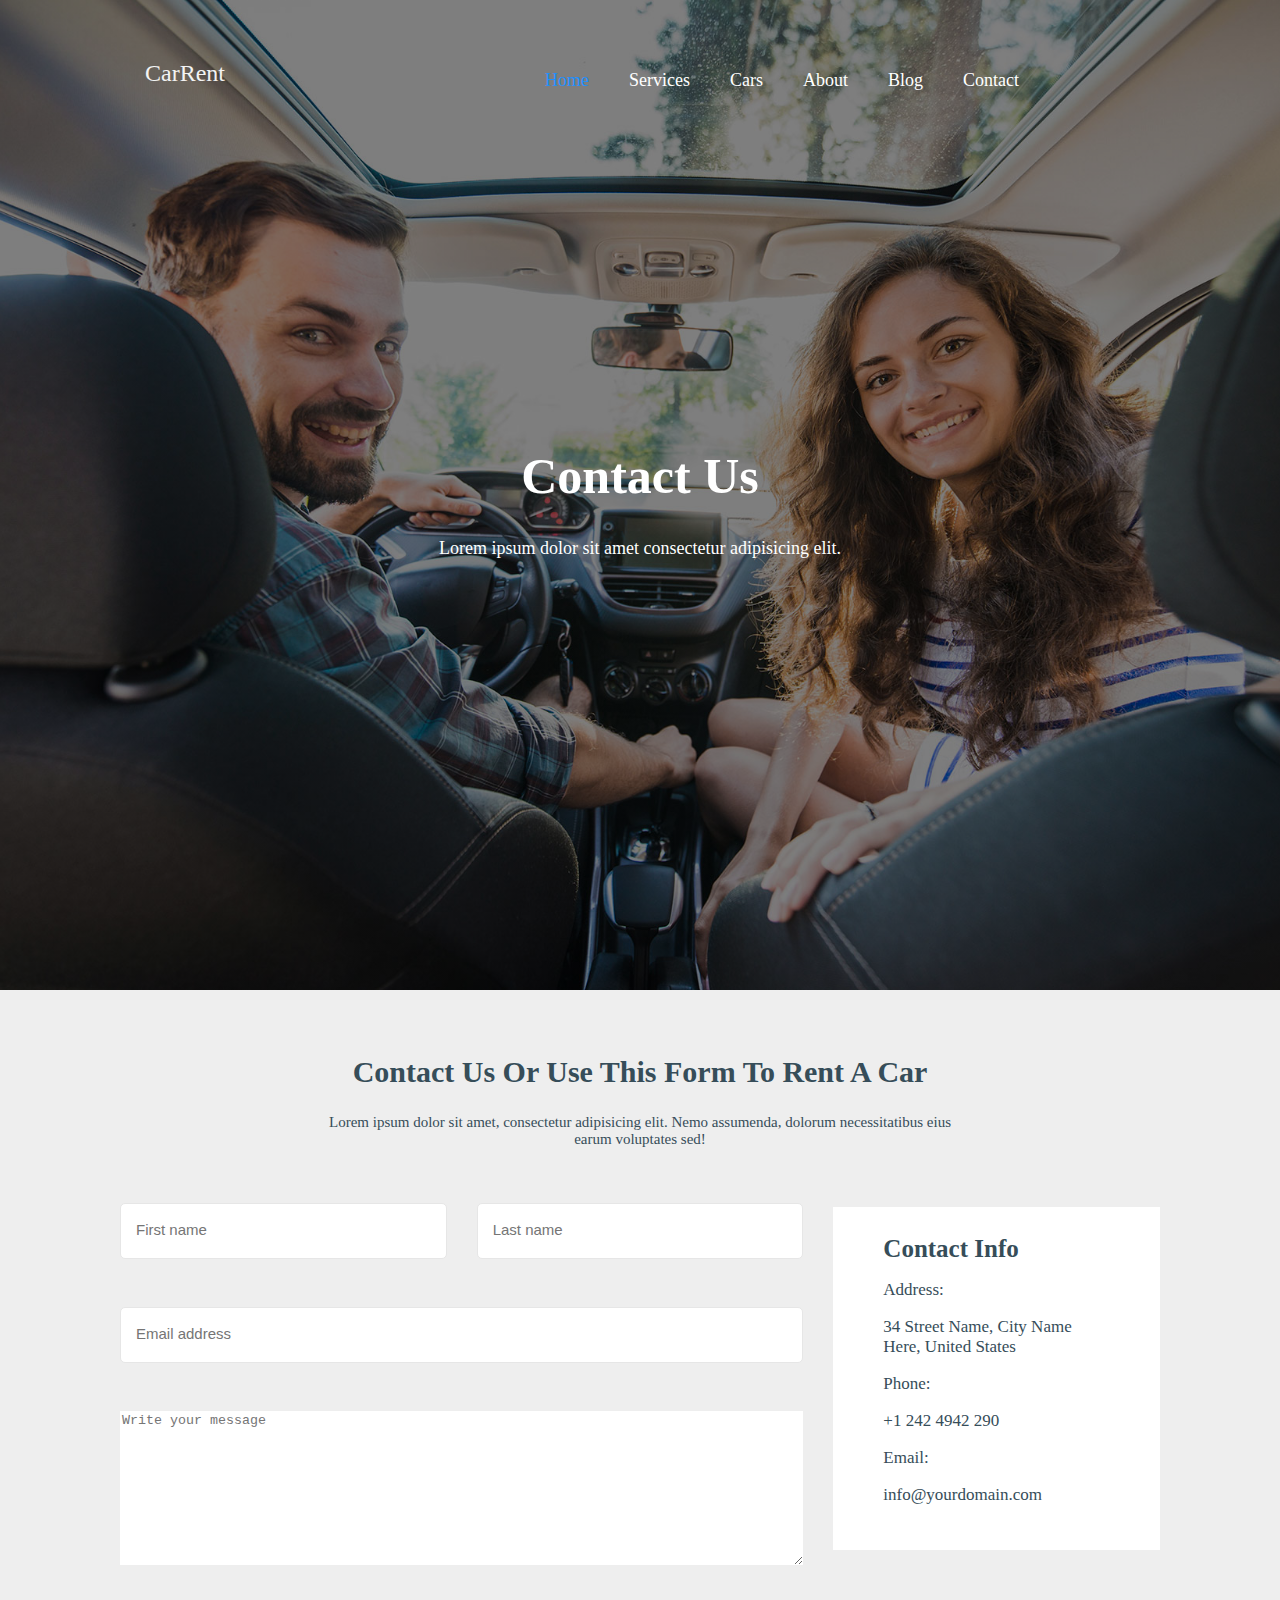
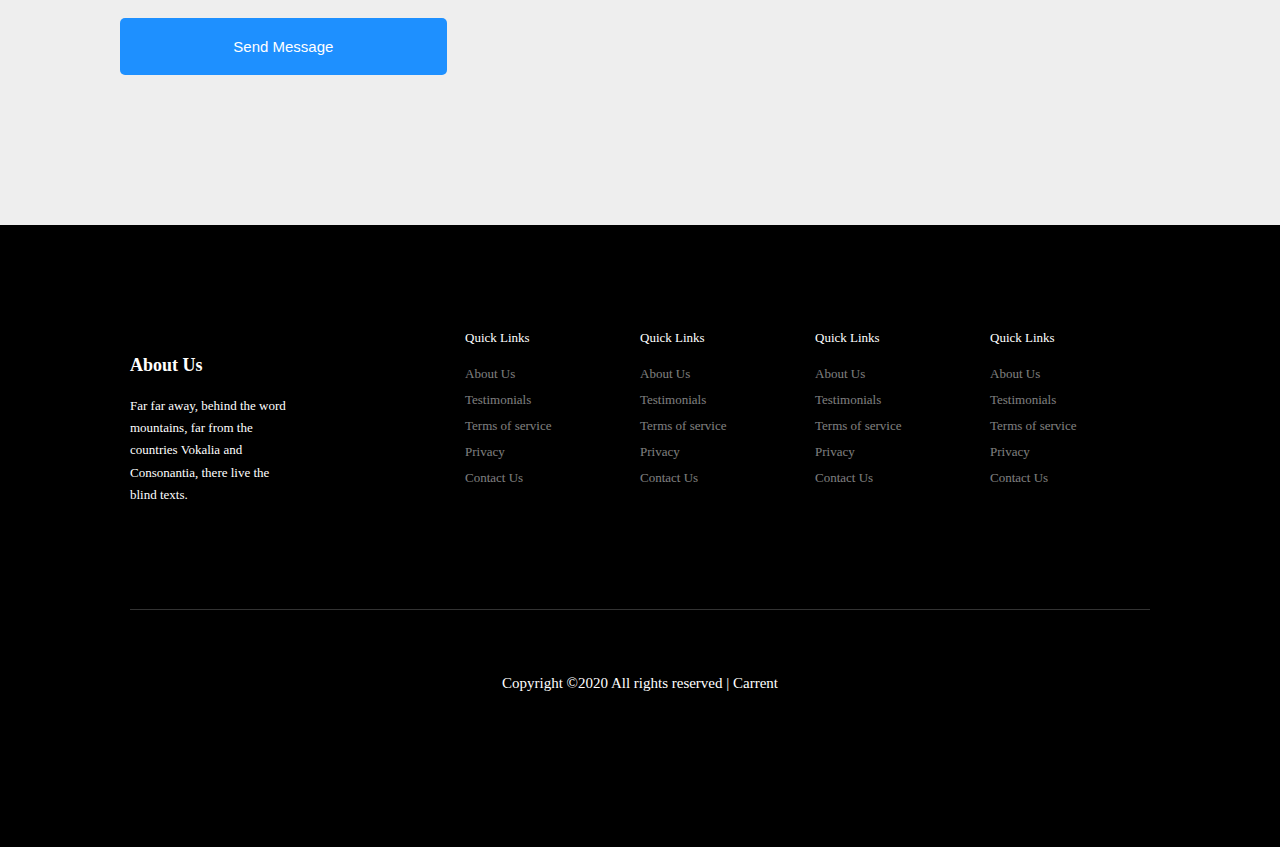
<file: contact.html>
<!DOCTYPE html>
<html lang="en">

<head>
  <meta charset="UTF-8">
  <meta name="viewport" content="width=device-width, initial-scale=1.0">
  <title>Car Rent | Services</title>
  <link rel="stylesheet" href="fonts/icomoon/style.css">
  <link rel="stylesheet" href="/fonts/flaticon/font/flaticon.css">
  <link rel="stylesheet" href="css/style.css">
</head>

<body>
  <header>
    <div id="header" class="wrapper">
      <div id="navigation">
        <a href="index.html" class="logo">CarRent</a>
        <span class="icon-bars" id="open" onclick="openNav()"></span>
        <nav id="menu">
          <ul>
            <span id="close" onclick="closeNav()">&times;</span>
            <li>
              <a href="index.html" class="active">Home</a>
            </li>
            <li>
              <a href="services.html">Services</a>
            </li>
            <li>
              <a href="cars.html">Cars</a>
            </li>
            <li>
              <a href="about.html">About</a>
            </li>
            <li>
              <a href="blog.html">Blog</a>
            </li>
            <li>
              <a href="contact.html">Contact</a>
            </li>
          </ul>
        </nav>
      </div>
    </div>
  </header>
  <div id="car-cover">
    <div class="contact">
      <div class="service-position">
        <h1>Contact Us</h1>
        <p>Lorem ipsum dolor sit amet consectetur adipisicing elit.</p>
      </div>
    </div>
  </div>
  <div class="contact-content">
    <div class="wrapper">
      <div class="contact-paragraph">
        <h2>Contact us or use this form to rent a car</h2>
        <p>Lorem ipsum dolor sit amet, consectetur adipisicing elit. Nemo assumenda, dolorum necessitatibus eius earum
          voluptates sed!</p>
      </div>
      <form class="contact-form">
        <input type="text" placeholder="First name">
        <input type="text" placeholder="Last name">
        <input type="email" placeholder="Email address">
        <textarea name="message" placeholder="Write your message" cols="30" rows="10"></textarea>
        <button class="btn">Send Message</button>
        <div class="contact-info">
          <h2>Contact Info</h2>
          <p>Address:</p>
          <p>34 Street Name, City Name Here, United States</p>
          <p>Phone:</p>
          <p>+1 242 4942 290</p>
          <p>Email:</p>
          <p>info@yourdomain.com</p>
        </div>
      </form>
    </div>
  </div>
  <footer>
    <div class="wrapper">
      <div class="link-container">
        <div class="footer-about-content">
          <h2>About Us</h2>
          <p>Far far away, behind the word mountains, far from the countries Vokalia and Consonantia, there live the
            blind
            texts.</p>
        </div>
        <div class="link-content">
          <span class="link">Quick Links</span>
          <ul class="link-item">
            <li>
              <a href="#">About Us</a>
            </li>
            <li>
              <a href="#">Testimonials</a>
            </li>
            <li>
              <a href="#">Terms of service</a>
            </li>
            <li>
              <a href="#">Privacy</a>
            </li>
            <li>
              <a href="#">Contact Us</a>
            </li>
          </ul>
        </div>
        <div class="link-content">
          <span class="link">Quick Links</span>
          <ul class="link-item">
            <li>
              <a href="#">About Us</a>
            </li>
            <li>
              <a href="#">Testimonials</a>
            </li>
            <li>
              <a href="#">Terms of service</a>
            </li>
            <li>
              <a href="#">Privacy</a>
            </li>
            <li>
              <a href="#">Contact Us</a>
            </li>
          </ul>
        </div>
        <div class="link-content">
          <span class="link">Quick Links</span>
          <ul class="link-item">
            <li>
              <a href="#">About Us</a>
            </li>
            <li>
              <a href="#">Testimonials</a>
            </li>
            <li>
              <a href="#">Terms of service</a>
            </li>
            <li>
              <a href="#">Privacy</a>
            </li>
            <li>
              <a href="#">Contact Us</a>
            </li>
          </ul>
        </div>
        <div class="link-content">
          <span class="link">Quick Links</span>
          <ul class="link-item">
            <li>
              <a href="#">About Us</a>
            </li>
            <li>
              <a href="#">Testimonials</a>
            </li>
            <li>
              <a href="#">Terms of service</a>
            </li>
            <li>
              <a href="#">Privacy</a>
            </li>
            <li>
              <a href="#">Contact Us</a>
            </li>
          </ul>
        </div>
      </div>
      <div class="site-details">
        <p>Copyright &copy;2020 All rights reserved | Carrent</p>
      </div>
    </div>
  </footer>
  <script src="js/main.js"></script>
</body>

</html>
</file>
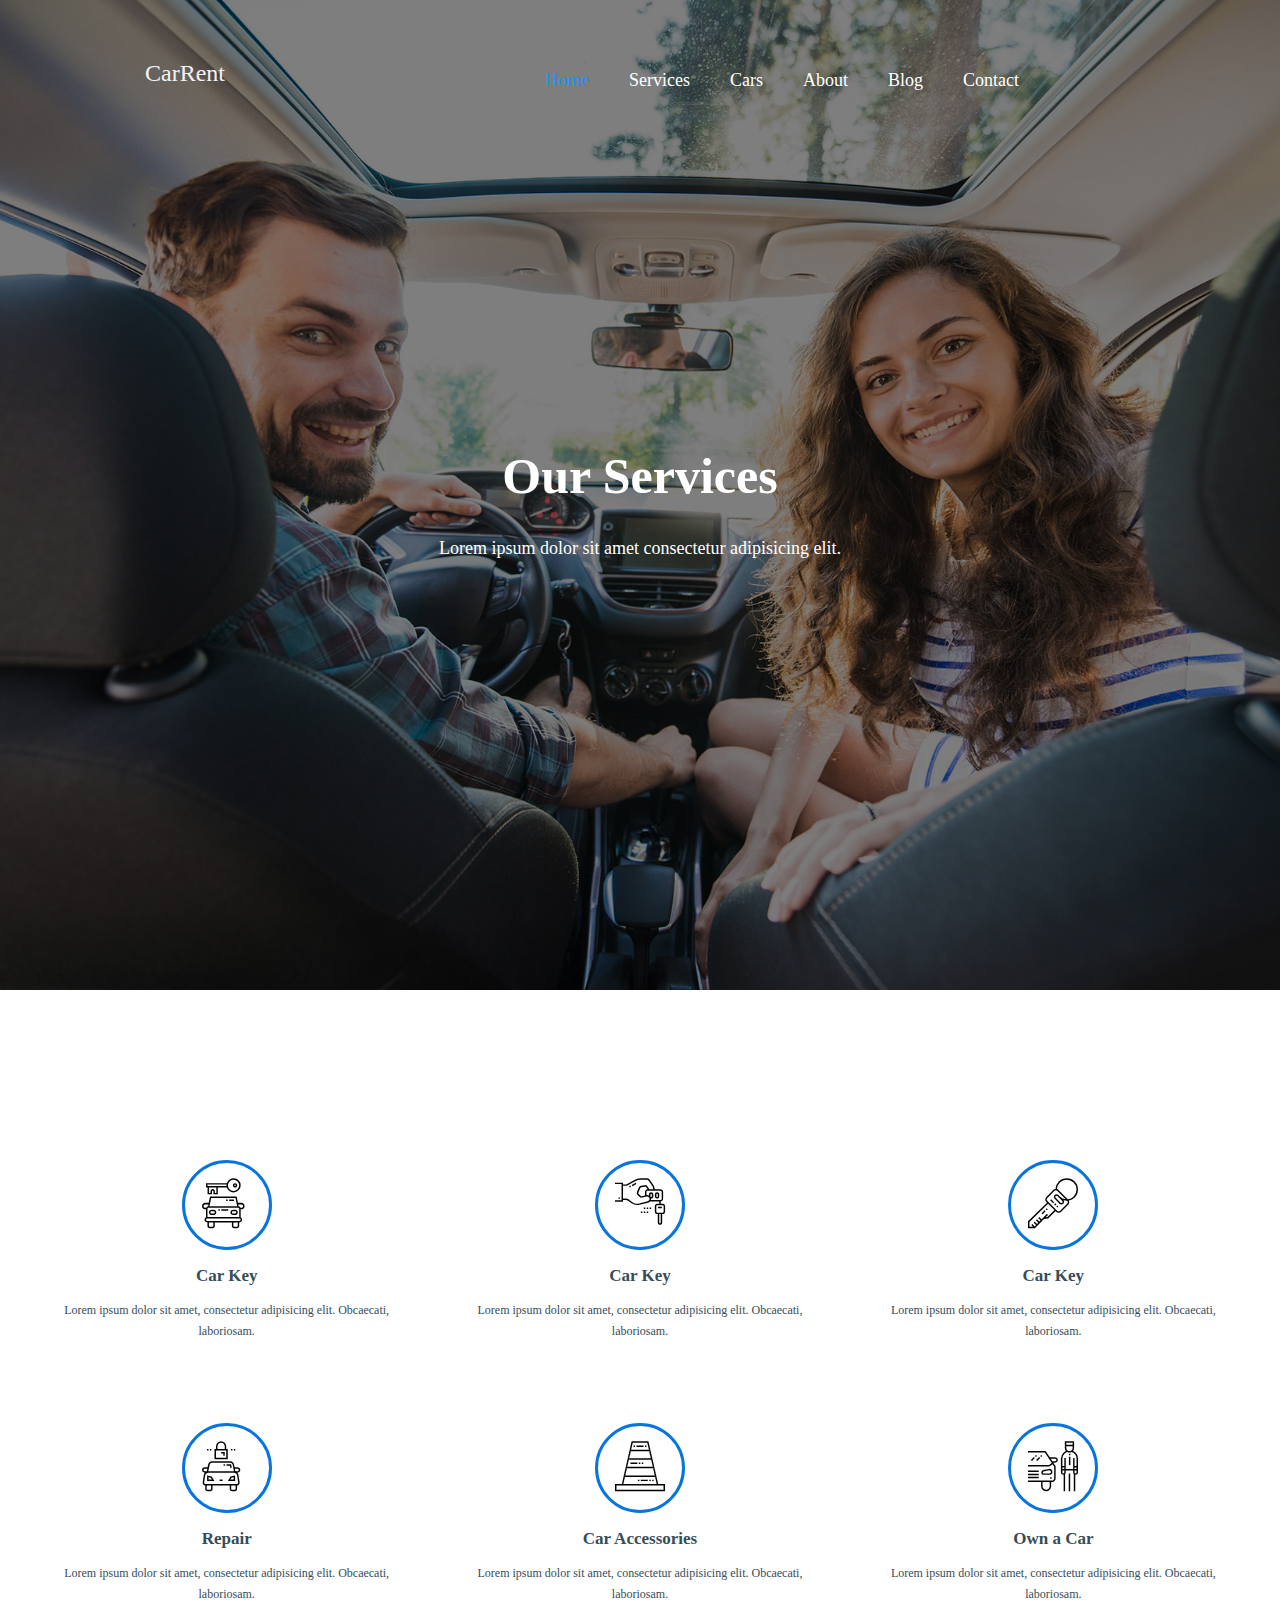
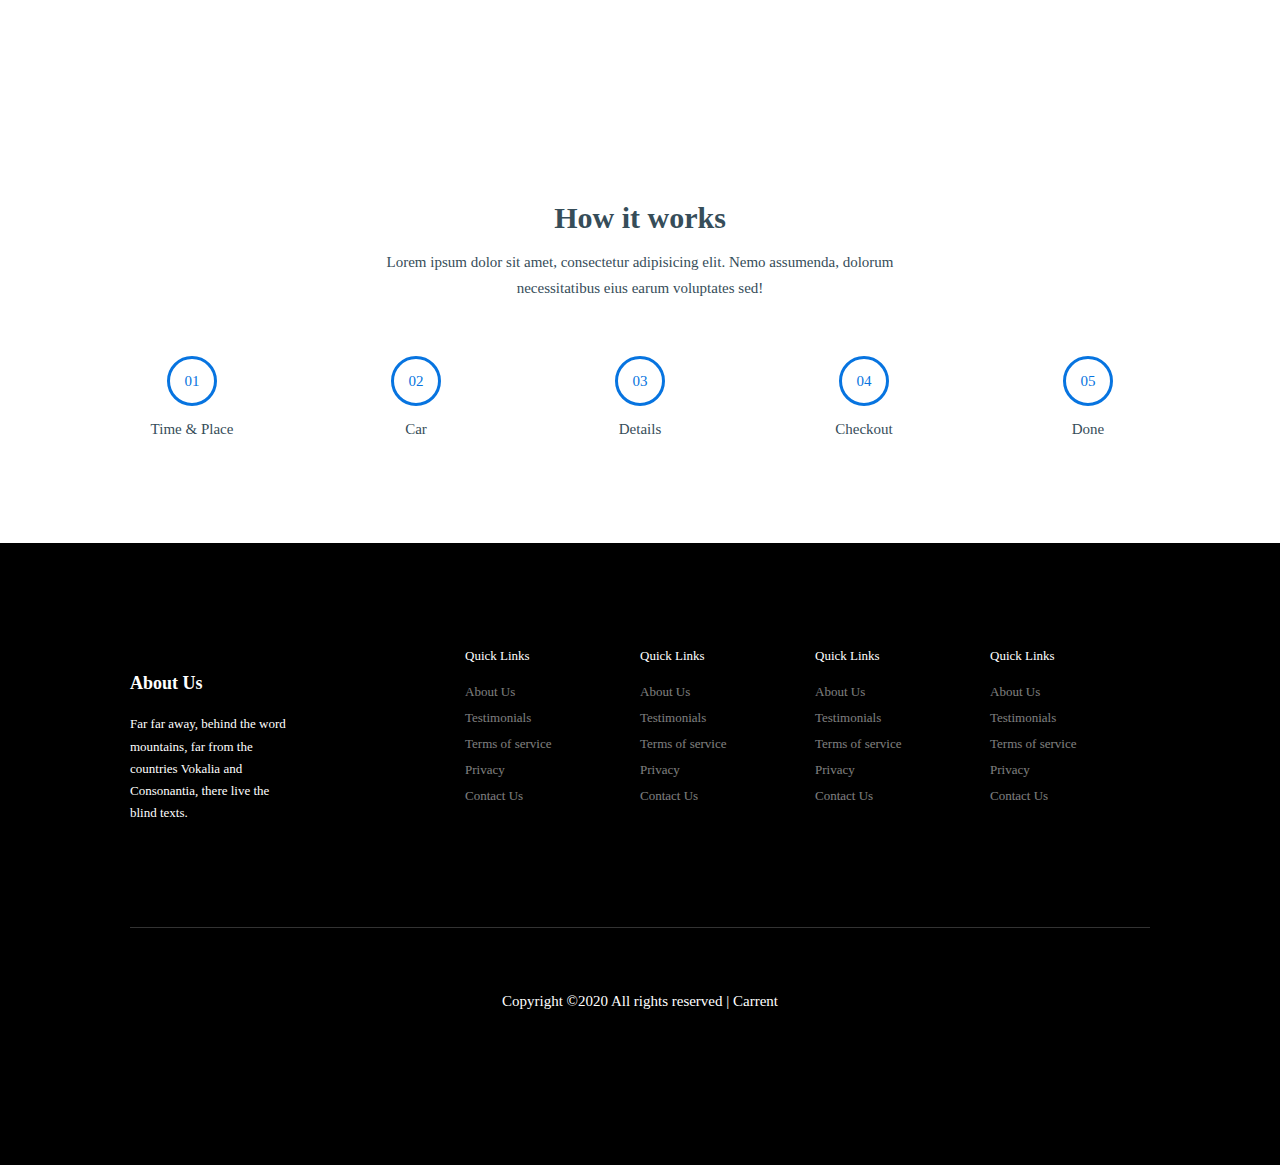
<file: services.html>
<!DOCTYPE html>
<html lang="en">

<head>
  <meta charset="UTF-8">
  <meta name="viewport" content="width=device-width, initial-scale=1.0">
  <title>Car Rent | Services</title>
  <link rel="stylesheet" href="fonts/icomoon/style.css">
  <link rel="stylesheet" href="/fonts/flaticon/font/flaticon.css">
  <link rel="stylesheet" href="css/style.css">
</head>

<body>
  <header>
    <div id="header" class="wrapper">
      <div id="navigation">
        <a href="index.html" class="logo">CarRent</a>
        <span class="icon-bars" id="open" onclick="openNav()"></span>
        <nav id="menu">
          <ul>
            <span id="close" onclick="closeNav()">&times;</span>
            <li>
              <a href="index.html" class="active">Home</a>
            </li>
            <li>
              <a href="services.html">Services</a>
            </li>
            <li>
              <a href="cars.html">Cars</a>
            </li>
            <li>
              <a href="about.html">About</a>
            </li>
            <li>
              <a href="blog.html">Blog</a>
            </li>
            <li>
              <a href="contact.html">Contact</a>
            </li>
          </ul>
        </nav>
      </div>
    </div>
  </header>
  <div id="car-cover">
    <div class="car-service">
      <div class="service-position">
        <h1>Our Services</h1>
        <p>Lorem ipsum dolor sit amet consectetur adipisicing elit.</p>
      </div>
    </div>
  </div>
  <div id="type-service">
    <div class="service-container">
      <div class="service-item">
        <span class="service-icon">
          <span class="flaticon-car"></span>
        </span>
        <h2>Car Key</h2>
        <p>Lorem ipsum dolor sit amet, consectetur adipisicing elit. Obcaecati, laboriosam.</p>
      </div>
      <div class="service-item">
        <span class="service-icon">
          <span class="flaticon-valet-1"></span>
        </span>
        <h2>Car Key</h2>
        <p>Lorem ipsum dolor sit amet, consectetur adipisicing elit. Obcaecati, laboriosam.</p>
      </div>
      <div class="service-item">
        <span class="service-icon">
          <span class="flaticon-key"></span>
        </span>
        <h2>Car Key</h2>
        <p>Lorem ipsum dolor sit amet, consectetur adipisicing elit. Obcaecati, laboriosam.</p>
      </div>
      <div class="service-item">
        <span class="service-icon">
          <span class="flaticon-car-1"></span>
        </span>
        <h2>Repair</h2>
        <p>Lorem ipsum dolor sit amet, consectetur adipisicing elit. Obcaecati, laboriosam.</p>
      </div>
      <div class="service-item">
        <span class="service-icon">
          <span class="flaticon-traffic"></span>
        </span>
        <h2>Car Accessories</h2>
        <p>Lorem ipsum dolor sit amet, consectetur adipisicing elit. Obcaecati, laboriosam.</p>
      </div>
      <div class="service-item">
        <span class="service-icon">
          <span class="flaticon-valet"></span>
        </span>
        <h2>Own a Car</h2>
        <p>Lorem ipsum dolor sit amet, consectetur adipisicing elit. Obcaecati, laboriosam.</p>
      </div>
    </div>
  </div>
  <div id="checking">
    <div class="wrapper">
      <div class="content">
        <h2>How it works</h2>
        <p>Lorem ipsum dolor sit amet, consectetur adipisicing elit. Nemo assumenda, dolorum necessitatibus eius earum
          voluptates sed!</p>
      </div>
      <div class="timeline-container">
        <div class="timeline-content">
          <span class="circle-time">
            <span class="number">01</span>
          </span>
          <p>Time & Place</p>
        </div>
        <div class="timeline-content">
          <span class="circle-time">
            <span class="number">02</span>
          </span>
          <p>Car</p>
        </div>
        <div class="timeline-content">
          <span class="circle-time">
            <span class="number">03</span>
          </span>
          <p>Details</p>
        </div>
        <div class="timeline-content">
          <span class="circle-time">
            <span class="number">04</span>
          </span>
          <p>Checkout</p>
        </div>
        <div class="timeline-content">
          <span class="circle-time">
            <span class="number">05</span>
          </span>
          <p>Done</p>
        </div>
      </div>
    </div>
  </div>
  <footer>
    <div class="wrapper">
      <div class="link-container">
        <div class="footer-about-content">
          <h2>About Us</h2>
          <p>Far far away, behind the word mountains, far from the countries Vokalia and Consonantia, there live the
            blind
            texts.</p>
        </div>
        <div class="link-content">
          <span class="link">Quick Links</span>
          <ul class="link-item">
            <li>
              <a href="#">About Us</a>
            </li>
            <li>
              <a href="#">Testimonials</a>
            </li>
            <li>
              <a href="#">Terms of service</a>
            </li>
            <li>
              <a href="#">Privacy</a>
            </li>
            <li>
              <a href="#">Contact Us</a>
            </li>
          </ul>
        </div>
        <div class="link-content">
          <span class="link">Quick Links</span>
          <ul class="link-item">
            <li>
              <a href="#">About Us</a>
            </li>
            <li>
              <a href="#">Testimonials</a>
            </li>
            <li>
              <a href="#">Terms of service</a>
            </li>
            <li>
              <a href="#">Privacy</a>
            </li>
            <li>
              <a href="#">Contact Us</a>
            </li>
          </ul>
        </div>
        <div class="link-content">
          <span class="link">Quick Links</span>
          <ul class="link-item">
            <li>
              <a href="#">About Us</a>
            </li>
            <li>
              <a href="#">Testimonials</a>
            </li>
            <li>
              <a href="#">Terms of service</a>
            </li>
            <li>
              <a href="#">Privacy</a>
            </li>
            <li>
              <a href="#">Contact Us</a>
            </li>
          </ul>
        </div>
        <div class="link-content">
          <span class="link">Quick Links</span>
          <ul class="link-item">
            <li>
              <a href="#">About Us</a>
            </li>
            <li>
              <a href="#">Testimonials</a>
            </li>
            <li>
              <a href="#">Terms of service</a>
            </li>
            <li>
              <a href="#">Privacy</a>
            </li>
            <li>
              <a href="#">Contact Us</a>
            </li>
          </ul>
        </div>
      </div>
      <div class="site-details">
        <p>Copyright &copy;2020 All rights reserved | Carrent</p>
      </div>
    </div>
  </footer>
  <script src="js/main.js"></script>
</body>

</html>
</file>
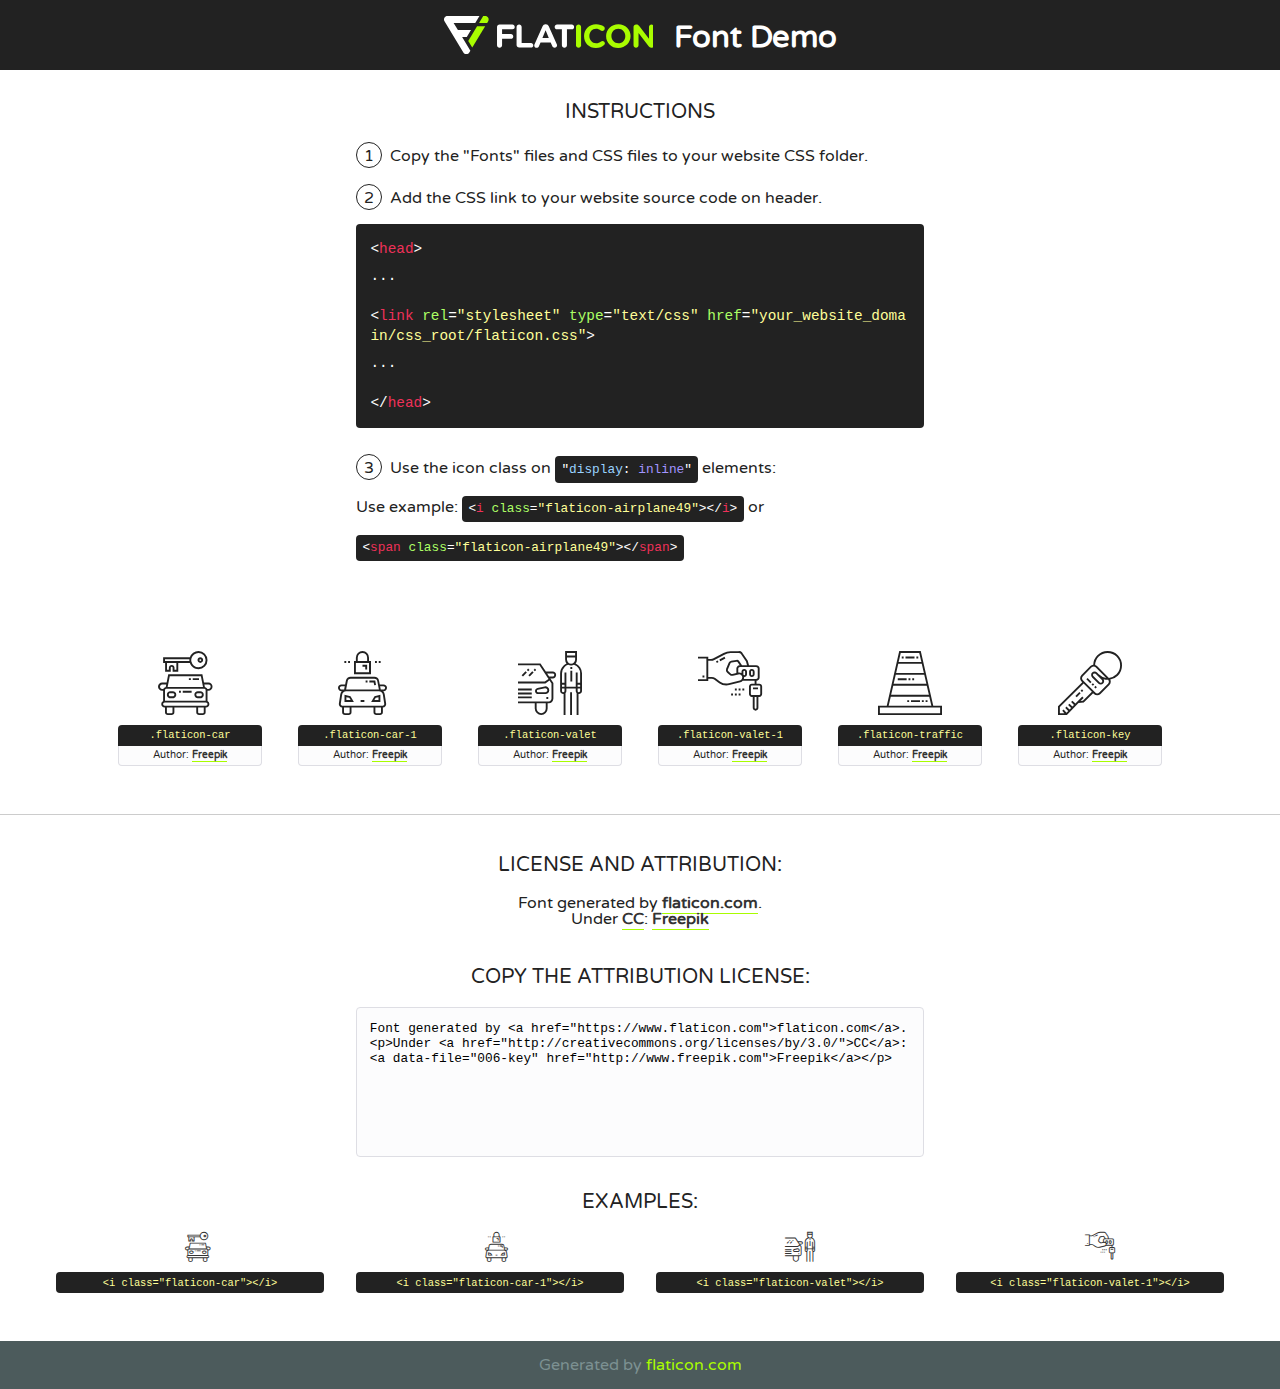
<file: fonts/flaticon/font/flaticon.html>
<!DOCTYPE html>
<!--
  Flaticon icon font: Flaticon
  Creation date: 18/07/2019 07:36
-->
<html>
<!DOCTYPE html>
<html>

<head>
    <title>Flaticon WebFont</title>
    <link href="http://fonts.googleapis.com/css?family=Varela+Round" rel="stylesheet" type="text/css" />
    <link rel="stylesheet" type="text/css" href="flaticon.css">
    <meta charset="UTF-8">
    <style>
    html, body, div, span, applet, object, iframe,
    h1, h2, h3, h4, h5, h6, p, blockquote, pre,
    a, abbr, acronym, address, big, cite, code,
    del, dfn, em, img, ins, kbd, q, s, samp,
    small, strike, strong, sub, sup, tt, var,
    b, u, i, center,
    dl, dt, dd, ol, ul, li,
    fieldset, form, label, legend,
    table, caption, tbody, tfoot, thead, tr, th, td,
    article, aside, canvas, details, embed, 
    figure, figcaption, footer, header, hgroup, 
    menu, nav, output, ruby, section, summary,
    time, mark, audio, video {
        margin: 0;
        padding: 0;
        border: 0;
        font-size: 100%;
        font: inherit;
        vertical-align: baseline;
    }
    /* HTML5 display-role reset for older browsers */
    article, aside, details, figcaption, figure, 
    footer, header, hgroup, menu, nav, section {
        display: block;
    }
    body {
        line-height: 1;
    }
    ol, ul {
        list-style: none;
    }
    blockquote, q {
        quotes: none;
    }
    blockquote:before, blockquote:after,
    q:before, q:after {
        content: '';
        content: none;
    }
    table {
        border-collapse: collapse;
        border-spacing: 0;
    }
    body {
        font-family: 'Varela Round', Helvetica, Arial, sans-serif;
        font-size: 16px;
        color: #222;
    }
    a {
        color: #333;
        border-bottom: 1px solid #a9fd00;
        font-weight: bold;
        text-decoration: none;
    }
    * {
        -moz-box-sizing: border-box;
        -webkit-box-sizing: border-box;
        box-sizing: border-box;
        margin: 0;
        padding: 0;
    }
    [class^="flaticon-"]:before, [class*=" flaticon-"]:before, [class^="flaticon-"]:after, [class*=" flaticon-"]:after {
        font-family: Flaticon;
        font-size: 30px;
        font-style: normal;
        margin-left: 20px;
        color: #333;
    }
    .wrapper {
        max-width: 600px;
        margin: auto;
        padding: 0 1em;
    }
    .title {
        font-size: 1.25em;
        text-align: center;
        margin-bottom: 1em;
        text-transform: uppercase;
    }
    header {
        text-align: center;
        background-color: #222;
        color: #fff;
        padding: 1em;
    }
    header .logo {
        width: 210px;
        height: 38px;
        display: inline-block;
        vertical-align: middle;
        margin-right: 1em;
        border: none;
    }
    header strong {
        font-size: 1.95em;
        font-weight: bold;
        vertical-align: middle;
        margin-top: 5px;
        display: inline-block;
    }
    .demo {
        margin: 2em auto;
        line-height: 1.25em;
    }
    .demo ul li {
        margin-bottom: 1em;
    }
    .demo ul li .num {
        color: #222;
        border-radius: 20px;
        display: inline-block;
        width: 26px;
        padding: 3px;
        height: 26px;
        text-align: center;
        margin-right: 0.5em;
        border: 1px solid #222;
    }
    .demo ul li code {
        background-color: #222;
        border-radius: 4px;
        padding: 0.25em 0.5em;
        display: inline-block;
        color: #fff;
        font-family: Consolas,Monaco,Lucida Console,Liberation Mono,DejaVu Sans Mono,Bitstream Vera Sans Mono,Courier New, monospace;
        font-weight: lighter;
        margin-top: 1em;
        font-size: 0.8em;
        word-break: break-all;
    }
    .demo ul li code.big {
        padding: 1em;
        font-size: 0.9em;
    }
    .demo ul li code .red {
        color: #EF3159;
    }
    .demo ul li code .green {
        color: #ACFF65;
    }
    .demo ul li code .yellow {
        color: #FFFF99;
    }
    .demo ul li code .blue {
        color: #99D3FF;
    }
    .demo ul li code .purple {
        color: #A295FF;
    }
    .demo ul li code .dots {
        margin-top: 0.5em;
        display: block;
    }
    #glyphs {
        border-bottom: 1px solid #ccc;
        padding: 2em 0;
        text-align: center;
    }
    .glyph {
        display: inline-block;
        width: 9em;
        margin: 1em;
        text-align: center;
        vertical-align: top;
        background: #FFF;
    }
    .glyph .glyph-icon {
        padding: 10px;
        display: block;
        font-family:"Flaticon";
        font-size: 64px;
        line-height: 1;
    }
    .glyph .glyph-icon:before {
        font-size: 64px;
        color: #222;
        margin-left: 0;
    }
    .class-name {
        font-size: 0.65em;
        background-color: #222;
        color: #fff;
        border-radius: 4px 4px 0 0;
        padding: 0.5em;
        color: #FFFF99;
        font-family: Consolas,Monaco,Lucida Console,Liberation Mono,DejaVu Sans Mono,Bitstream Vera Sans Mono,Courier New, monospace;
    }
    .author-name {
        font-size: 0.6em;
        background-color: #fcfcfd;
        border: 1px solid #DEDEE4;
        border-top: 0;
        border-radius: 0 0 4px 4px;
        padding: 0.5em;
    }
    .class-name:last-child {
        font-size: 10px;
        color:#888;
    }
    .class-name:last-child a {
        font-size: 10px;
        color:#555;
    }
    .class-name:last-child a:hover {
        color:#a9fd00;
    }
    .glyph > input {
        display: block;
        width: 100px;
        margin: 5px auto;
        text-align: center;
        font-size: 12px;
        cursor: text;
    }
    .glyph > input.icon-input {
        font-family:"Flaticon";
        font-size: 16px;
        margin-bottom: 10px;
    }
    .attribution .title {
        margin-top: 2em;
    }
    .attribution textarea {
        background-color: #fcfcfd;
        padding: 1em;
        border: none;
        box-shadow: none;
        border: 1px solid #DEDEE4;
        border-radius: 4px;
        resize: none;
        width: 100%;
        height: 150px;
        font-size: 0.8em;
        font-family: Consolas,Monaco,Lucida Console,Liberation Mono,DejaVu Sans Mono,Bitstream Vera Sans Mono,Courier New, monospace;
        -webkit-appearance: none;
    }
    .iconsuse {
        margin: 2em auto;
        text-align: center;
        max-width: 1200px;
    }
    .iconsuse:after {
        content: '';
        display: table;
        clear: both;
    }
    .iconsuse .image {
        float: left;
        width: 25%;
        padding: 0 1em;
    }
    .iconsuse .image p {
        margin-bottom: 1em;
    }
    .iconsuse .image span {
        display: block;
        font-size: 0.65em;
        background-color: #222;
        color: #fff;
        border-radius: 4px;
        padding: 0.5em;
        color: #FFFF99;
        margin-top: 1em;
        font-family: Consolas,Monaco,Lucida Console,Liberation Mono,DejaVu Sans Mono,Bitstream Vera Sans Mono,Courier New, monospace;
    }
    #footer {
        text-align: center;
        background-color: #4C5B5C;
        color: #7c9192;
        padding: 1em;
    }
    #footer a {
        border: none;
        color: #a9fd00;
        font-weight: normal;
    }
    @media (max-width: 960px) {
        .iconsuse .image {
            width: 50%;
        }
    }
    @media (max-width: 560px) {
        .iconsuse .image {
            width: 100%;
        }
    }
    </style>
</head>

<body class="characters-off">

    <header>
        <a href="https://www.flaticon.com" target="_blank" class="logo">
            <svg version="1.1" xmlns="http://www.w3.org/2000/svg" xmlns:xlink="http://www.w3.org/1999/xlink" xmlns:a="http://ns.adobe.com/AdobeSVGViewerExtensions/3.0/" viewBox="0 0 560.875 102.036" enable-background="new 0 0 560.875 102.036" xml:space="preserve">
                <defs>
                </defs>
                <g>
                    <g class="letters">
                        <path fill="#ffffff" d="M141.596,29.675c0-3.777,2.985-6.767,6.764-6.767h34.438c3.426,0,6.15,2.728,6.15,6.15
                        c0,3.43-2.724,6.149-6.15,6.149h-27.674v13.091h23.719c3.429,0,6.151,2.724,6.151,6.15c0,3.43-2.723,6.149-6.151,6.149h-23.719
                        v17.574c0,3.773-2.986,6.761-6.764,6.761c-3.779,0-6.764-2.989-6.764-6.761V29.675z"></path>
                        <path fill="#ffffff" d="M193.844,29.149c0-3.781,2.985-6.767,6.764-6.767c3.776,0,6.763,2.985,6.763,6.767v42.957h25.039
                        c3.426,0,6.149,2.726,6.149,6.153c0,3.425-2.723,6.15-6.149,6.15h-31.802c-3.779,0-6.764-2.986-6.764-6.768V29.149z"></path>
                        <path fill="#ffffff" d="M241.891,75.71l21.438-48.407c1.492-3.341,4.215-5.357,7.906-5.357h0.792
                        c3.686,0,6.323,2.017,7.815,5.357l21.439,48.407c0.436,0.967,0.701,1.845,0.701,2.723c0,3.602-2.809,6.501-6.414,6.501
                        c-3.161,0-5.269-1.845-6.499-4.655l-4.132-9.661h-27.059l-4.301,10.102c-1.144,2.631-3.426,4.214-6.237,4.214
                        c-3.517,0-6.24-2.81-6.24-6.325C241.1,77.64,241.451,76.677,241.891,75.71z M279.932,58.666l-8.521-20.297l-8.526,20.297H279.932
                        z"></path>
                        <path fill="#ffffff" d="M314.864,35.387H301.86c-3.429,0-6.239-2.813-6.239-6.238c0-3.429,2.811-6.24,6.239-6.24h39.533
                        c3.426,0,6.237,2.811,6.237,6.24c0,3.425-2.811,6.238-6.237,6.238h-13.001v42.785c0,3.773-2.99,6.761-6.764,6.761
                        c-3.779,0-6.764-2.989-6.764-6.761V35.387z"></path>
                        <path fill="#A9FD00" d="M352.615,29.149c0-3.781,2.985-6.767,6.767-6.767c3.774,0,6.761,2.985,6.761,6.767v49.024
                        c0,3.773-2.987,6.761-6.761,6.761c-3.781,0-6.767-2.989-6.767-6.761V29.149z"></path>
                        <path fill="#A9FD00" d="M374.132,53.836v-0.179c0-17.481,13.178-31.801,32.065-31.801c9.22,0,15.459,2.458,20.557,6.238
                        c1.402,1.054,2.637,2.985,2.637,5.357c0,3.692-2.985,6.59-6.681,6.59c-1.845,0-3.071-0.702-4.044-1.319
                        c-3.776-2.813-7.729-4.393-12.562-4.393c-10.364,0-17.831,8.611-17.831,19.154v0.173c0,10.542,7.291,19.329,17.831,19.329
                        c5.715,0,9.492-1.756,13.359-4.834c1.049-0.874,2.458-1.491,4.039-1.491c3.429,0,6.325,2.813,6.325,6.236
                        c0,2.106-1.056,3.78-2.282,4.834c-5.539,4.834-12.036,7.733-21.878,7.733C387.572,85.464,374.132,71.493,374.132,53.836z"></path>
                        <path fill="#A9FD00" d="M433.009,53.836v-0.179c0-17.481,13.79-31.801,32.766-31.801c18.981,0,32.592,14.143,32.592,31.628v0.173
                        c0,17.483-13.785,31.807-32.769,31.807C446.625,85.464,433.009,71.32,433.009,53.836z M484.224,53.836v-0.179
                        c0-10.539-7.725-19.326-18.626-19.326c-10.893,0-18.449,8.611-18.449,19.154v0.173c0,10.542,7.73,19.329,18.626,19.329
                        C476.676,72.986,484.224,64.378,484.224,53.836z"></path>
                        <path fill="#A9FD00" d="M506.233,29.321c0-3.774,2.99-6.763,6.767-6.763h1.401c3.252,0,5.183,1.583,7.029,3.953l26.093,34.265
                        V29.059c0-3.692,2.99-6.677,6.681-6.677c3.683,0,6.671,2.985,6.671,6.677v48.934c0,3.78-2.987,6.765-6.764,6.765h-0.436
                        c-3.257,0-5.188-1.581-7.034-3.953l-27.056-35.492v32.944c0,3.687-2.985,6.676-6.678,6.676c-3.683,0-6.673-2.989-6.673-6.676
                        V29.321z"></path>
                    </g>
                    <g class="insignia">
                        <path fill="#ffffff" d="M48.372,56.137h12.517l11.156-18.537H37.186L25.688,18.539h57.825L94.668,0H9.271
                        C5.925,0,2.842,1.801,1.198,4.716c-1.644,2.907-1.593,6.482,0.134,9.343l50.38,83.501c1.678,2.781,4.689,4.476,7.938,4.476
                        c3.246,0,6.257-1.695,7.935-4.476l2.898-4.804L48.372,56.137z"></path>
                        <g class="i">
                            <path fill="#A9FD00" d="M93.575,18.539h0.031v0.004l21.652,0.004l2.705-4.488c1.727-2.861,1.778-6.436,0.133-9.343
                            C116.454,1.801,113.371,0,110.026,0h-5.294L93.575,18.539z"></path>
                            <polygon fill="#A9FD00" points="88.291,27.356 64.725,66.486 75.519,84.404 109.942,27.356"></polygon>
                        </g>
                    </g>
                </g>
            </svg>
        </a>
        <strong>Font Demo</strong>
    </header>


    <section class="demo wrapper">

        <p class="title">Instructions</p>

        <ul>
            <li>
                <span class="num">1</span>Copy the "Fonts" files and CSS files to your website CSS folder.
            </li>
            <li>
                <span class="num">2</span>Add the CSS link to your website source code on header.
                <code class="big">
                    &lt;<span class="red">head</span>&gt;
                    <br/><span class="dots">...</span>
                    <br/>&lt;<span class="red">link</span> <span class="green">rel</span>=<span class="yellow">"stylesheet"</span> <span class="green">type</span>=<span class="yellow">"text/css"</span> <span class="green">href</span>=<span class="yellow">"your_website_domain/css_root/flaticon.css"</span>&gt;
                    <br/><span class="dots">...</span>
                    <br/>&lt;/<span class="red">head</span>&gt;
                </code>
            </li>

            <li>
                <p>
                    <span class="num">3</span>Use the icon class on <code>"<span class="blue">display</span>:<span class="purple"> inline</span>"</code> elements:
                    <br />
                    Use example: <code>&lt;<span class="red">i</span> <span class="green">class</span>=<span class="yellow">&quot;flaticon-airplane49&quot;</span>&gt;&lt;/<span class="red">i</span>&gt;</code> or <code>&lt;<span class="red">span</span> <span class="green">class</span>=<span class="yellow">&quot;flaticon-airplane49&quot;</span>&gt;&lt;/<span class="red">span</span>&gt;</code>
            </li>
        </ul>

    </section>




   <section id="glyphs">          
    
      
        <div class="glyph"><div class="glyph-icon flaticon-car"></div>
            <div class="class-name">.flaticon-car</div>
            <div class="author-name">Author: <a data-file="001-car" href="http://www.freepik.com">Freepik</a> </div> 
        </div>        
        
        <div class="glyph"><div class="glyph-icon flaticon-car-1"></div>
            <div class="class-name">.flaticon-car-1</div>
            <div class="author-name">Author: <a data-file="002-car-1" href="http://www.freepik.com">Freepik</a> </div> 
        </div>        
        
        <div class="glyph"><div class="glyph-icon flaticon-valet"></div>
            <div class="class-name">.flaticon-valet</div>
            <div class="author-name">Author: <a data-file="003-valet" href="http://www.freepik.com">Freepik</a> </div> 
        </div>        
        
        <div class="glyph"><div class="glyph-icon flaticon-valet-1"></div>
            <div class="class-name">.flaticon-valet-1</div>
            <div class="author-name">Author: <a data-file="004-valet-1" href="http://www.freepik.com">Freepik</a> </div> 
        </div>        
        
        <div class="glyph"><div class="glyph-icon flaticon-traffic"></div>
            <div class="class-name">.flaticon-traffic</div>
            <div class="author-name">Author: <a data-file="005-traffic" href="http://www.freepik.com">Freepik</a> </div> 
        </div>        
        
        <div class="glyph"><div class="glyph-icon flaticon-key"></div>
            <div class="class-name">.flaticon-key</div>
            <div class="author-name">Author: <a data-file="006-key" href="http://www.freepik.com">Freepik</a> </div> 
        </div>        
        

    </section>



    <section class="attribution wrapper"   style="text-align:center;">

      <div class="title">License and attribution:</div><div class="attrDiv">Font generated by <a href="https://www.flaticon.com">flaticon.com</a>. <div><p>Under <a href="http://creativecommons.org/licenses/by/3.0/">CC</a>: <a data-file="006-key" href="http://www.freepik.com">Freepik</a></p>  </div>
      </div>
      <div class="title">Copy the Attribution License:</div>

    <textarea onclick="this.focus();this.select();">Font generated by &lt;a href=&quot;https://www.flaticon.com&quot;&gt;flaticon.com&lt;/a&gt;. <p>Under <a href="http://creativecommons.org/licenses/by/3.0/">CC</a>: <a data-file="006-key" href="http://www.freepik.com">Freepik</a></p>  
     </textarea>

    </section>

    <section class="iconsuse">

          <div class="title">Examples:</div>            
             
            <div class="image">
                <p>
                    <i class="glyph-icon flaticon-car"></i> 
                    <span>&lt;i class=&quot;flaticon-car&quot;&gt;&lt;/i&gt;</span>
                </p>
            </div>
            
            <div class="image">
                <p>
                    <i class="glyph-icon flaticon-car-1"></i> 
                    <span>&lt;i class=&quot;flaticon-car-1&quot;&gt;&lt;/i&gt;</span>
                </p>
            </div>
            
            <div class="image">
                <p>
                    <i class="glyph-icon flaticon-valet"></i> 
                    <span>&lt;i class=&quot;flaticon-valet&quot;&gt;&lt;/i&gt;</span>
                </p>
            </div>
            
            <div class="image">
                <p>
                    <i class="glyph-icon flaticon-valet-1"></i> 
                    <span>&lt;i class=&quot;flaticon-valet-1&quot;&gt;&lt;/i&gt;</span>
                </p>
            </div>
                       
        </div>
                            
    </section>

<div id="footer">
    <div>Generated by <a href="https://www.flaticon.com">flaticon.com</a>
    </div>
</div>



</body>
</html>
</file>
<file: fonts/icomoon/style.css>
@font-face {
  font-family: 'icomoon';
  src:  url('fonts/icomoon.eot?10si43');
  src:  url('fonts/icomoon.eot?10si43#iefix') format('embedded-opentype'),
    url('fonts/icomoon.ttf?10si43') format('truetype'),
    url('fonts/icomoon.woff?10si43') format('woff'),
    url('fonts/icomoon.svg?10si43#icomoon') format('svg');
  font-weight: normal;
  font-style: normal;
}

[class^="icon-"], [class*=" icon-"] {
  /* use !important to prevent issues with browser extensions that change fonts */
  font-family: 'icomoon' !important;
  speak: none;
  font-style: normal;
  font-weight: normal;
  font-variant: normal;
  text-transform: none;
  line-height: 1;

  /* Better Font Rendering =========== */
  -webkit-font-smoothing: antialiased;
  -moz-osx-font-smoothing: grayscale;
}

.icon-asterisk:before {
  content: "\f069";
}
.icon-plus:before {
  content: "\f067";
}
.icon-question:before {
  content: "\f128";
}
.icon-minus:before {
  content: "\f068";
}
.icon-glass:before {
  content: "\f000";
}
.icon-music:before {
  content: "\f001";
}
.icon-search:before {
  content: "\f002";
}
.icon-envelope-o:before {
  content: "\f003";
}
.icon-heart:before {
  content: "\f004";
}
.icon-star:before {
  content: "\f005";
}
.icon-star-o:before {
  content: "\f006";
}
.icon-user:before {
  content: "\f007";
}
.icon-film:before {
  content: "\f008";
}
.icon-th-large:before {
  content: "\f009";
}
.icon-th:before {
  content: "\f00a";
}
.icon-th-list:before {
  content: "\f00b";
}
.icon-check:before {
  content: "\f00c";
}
.icon-close:before {
  content: "\f00d";
}
.icon-remove:before {
  content: "\f00d";
}
.icon-times:before {
  content: "\f00d";
}
.icon-search-plus:before {
  content: "\f00e";
}
.icon-search-minus:before {
  content: "\f010";
}
.icon-power-off:before {
  content: "\f011";
}
.icon-signal:before {
  content: "\f012";
}
.icon-cog:before {
  content: "\f013";
}
.icon-gear:before {
  content: "\f013";
}
.icon-trash-o:before {
  content: "\f014";
}
.icon-home:before {
  content: "\f015";
}
.icon-file-o:before {
  content: "\f016";
}
.icon-clock-o:before {
  content: "\f017";
}
.icon-road:before {
  content: "\f018";
}
.icon-download:before {
  content: "\f019";
}
.icon-arrow-circle-o-down:before {
  content: "\f01a";
}
.icon-arrow-circle-o-up:before {
  content: "\f01b";
}
.icon-inbox:before {
  content: "\f01c";
}
.icon-play-circle-o:before {
  content: "\f01d";
}
.icon-repeat:before {
  content: "\f01e";
}
.icon-rotate-right:before {
  content: "\f01e";
}
.icon-refresh:before {
  content: "\f021";
}
.icon-list-alt:before {
  content: "\f022";
}
.icon-lock:before {
  content: "\f023";
}
.icon-flag:before {
  content: "\f024";
}
.icon-headphones:before {
  content: "\f025";
}
.icon-volume-off:before {
  content: "\f026";
}
.icon-volume-down:before {
  content: "\f027";
}
.icon-volume-up:before {
  content: "\f028";
}
.icon-qrcode:before {
  content: "\f029";
}
.icon-barcode:before {
  content: "\f02a";
}
.icon-tag:before {
  content: "\f02b";
}
.icon-tags:before {
  content: "\f02c";
}
.icon-book:before {
  content: "\f02d";
}
.icon-bookmark:before {
  content: "\f02e";
}
.icon-print:before {
  content: "\f02f";
}
.icon-camera:before {
  content: "\f030";
}
.icon-font:before {
  content: "\f031";
}
.icon-bold:before {
  content: "\f032";
}
.icon-italic:before {
  content: "\f033";
}
.icon-text-height:before {
  content: "\f034";
}
.icon-text-width:before {
  content: "\f035";
}
.icon-align-left:before {
  content: "\f036";
}
.icon-align-center:before {
  content: "\f037";
}
.icon-align-right:before {
  content: "\f038";
}
.icon-align-justify:before {
  content: "\f039";
}
.icon-list:before {
  content: "\f03a";
}
.icon-dedent:before {
  content: "\f03b";
}
.icon-outdent:before {
  content: "\f03b";
}
.icon-indent:before {
  content: "\f03c";
}
.icon-video-camera:before {
  content: "\f03d";
}
.icon-image:before {
  content: "\f03e";
}
.icon-photo:before {
  content: "\f03e";
}
.icon-picture-o:before {
  content: "\f03e";
}
.icon-pencil:before {
  content: "\f040";
}
.icon-map-marker:before {
  content: "\f041";
}
.icon-adjust:before {
  content: "\f042";
}
.icon-tint:before {
  content: "\f043";
}
.icon-edit:before {
  content: "\f044";
}
.icon-pencil-square-o:before {
  content: "\f044";
}
.icon-share-square-o:before {
  content: "\f045";
}
.icon-check-square-o:before {
  content: "\f046";
}
.icon-arrows:before {
  content: "\f047";
}
.icon-step-backward:before {
  content: "\f048";
}
.icon-fast-backward:before {
  content: "\f049";
}
.icon-backward:before {
  content: "\f04a";
}
.icon-play:before {
  content: "\f04b";
}
.icon-pause:before {
  content: "\f04c";
}
.icon-stop:before {
  content: "\f04d";
}
.icon-forward:before {
  content: "\f04e";
}
.icon-fast-forward:before {
  content: "\f050";
}
.icon-step-forward:before {
  content: "\f051";
}
.icon-eject:before {
  content: "\f052";
}
.icon-chevron-left:before {
  content: "\f053";
}
.icon-chevron-right:before {
  content: "\f054";
}
.icon-plus-circle:before {
  content: "\f055";
}
.icon-minus-circle:before {
  content: "\f056";
}
.icon-times-circle:before {
  content: "\f057";
}
.icon-check-circle:before {
  content: "\f058";
}
.icon-question-circle:before {
  content: "\f059";
}
.icon-info-circle:before {
  content: "\f05a";
}
.icon-crosshairs:before {
  content: "\f05b";
}
.icon-times-circle-o:before {
  content: "\f05c";
}
.icon-check-circle-o:before {
  content: "\f05d";
}
.icon-ban:before {
  content: "\f05e";
}
.icon-arrow-left:before {
  content: "\f060";
}
.icon-arrow-right:before {
  content: "\f061";
}
.icon-arrow-up:before {
  content: "\f062";
}
.icon-arrow-down:before {
  content: "\f063";
}
.icon-mail-forward:before {
  content: "\f064";
}
.icon-share:before {
  content: "\f064";
}
.icon-expand:before {
  content: "\f065";
}
.icon-compress:before {
  content: "\f066";
}
.icon-exclamation-circle:before {
  content: "\f06a";
}
.icon-gift:before {
  content: "\f06b";
}
.icon-leaf:before {
  content: "\f06c";
}
.icon-fire:before {
  content: "\f06d";
}
.icon-eye:before {
  content: "\f06e";
}
.icon-eye-slash:before {
  content: "\f070";
}
.icon-exclamation-triangle:before {
  content: "\f071";
}
.icon-warning:before {
  content: "\f071";
}
.icon-plane:before {
  content: "\f072";
}
.icon-calendar:before {
  content: "\f073";
}
.icon-random:before {
  content: "\f074";
}
.icon-comment:before {
  content: "\f075";
}
.icon-magnet:before {
  content: "\f076";
}
.icon-chevron-up:before {
  content: "\f077";
}
.icon-chevron-down:before {
  content: "\f078";
}
.icon-retweet:before {
  content: "\f079";
}
.icon-shopping-cart:before {
  content: "\f07a";
}
.icon-folder:before {
  content: "\f07b";
}
.icon-folder-open:before {
  content: "\f07c";
}
.icon-arrows-v:before {
  content: "\f07d";
}
.icon-arrows-h:before {
  content: "\f07e";
}
.icon-bar-chart:before {
  content: "\f080";
}
.icon-bar-chart-o:before {
  content: "\f080";
}
.icon-twitter-square:before {
  content: "\f081";
}
.icon-facebook-square:before {
  content: "\f082";
}
.icon-camera-retro:before {
  content: "\f083";
}
.icon-key:before {
  content: "\f084";
}
.icon-cogs:before {
  content: "\f085";
}
.icon-gears:before {
  content: "\f085";
}
.icon-comments:before {
  content: "\f086";
}
.icon-thumbs-o-up:before {
  content: "\f087";
}
.icon-thumbs-o-down:before {
  content: "\f088";
}
.icon-star-half:before {
  content: "\f089";
}
.icon-heart-o:before {
  content: "\f08a";
}
.icon-sign-out:before {
  content: "\f08b";
}
.icon-linkedin-square:before {
  content: "\f08c";
}
.icon-thumb-tack:before {
  content: "\f08d";
}
.icon-external-link:before {
  content: "\f08e";
}
.icon-sign-in:before {
  content: "\f090";
}
.icon-trophy:before {
  content: "\f091";
}
.icon-github-square:before {
  content: "\f092";
}
.icon-upload:before {
  content: "\f093";
}
.icon-lemon-o:before {
  content: "\f094";
}
.icon-phone:before {
  content: "\f095";
}
.icon-square-o:before {
  content: "\f096";
}
.icon-bookmark-o:before {
  content: "\f097";
}
.icon-phone-square:before {
  content: "\f098";
}
.icon-twitter:before {
  content: "\f099";
}
.icon-facebook:before {
  content: "\f09a";
}
.icon-facebook-f:before {
  content: "\f09a";
}
.icon-github:before {
  content: "\f09b";
}
.icon-unlock:before {
  content: "\f09c";
}
.icon-credit-card:before {
  content: "\f09d";
}
.icon-feed:before {
  content: "\f09e";
}
.icon-rss:before {
  content: "\f09e";
}
.icon-hdd-o:before {
  content: "\f0a0";
}
.icon-bullhorn:before {
  content: "\f0a1";
}
.icon-bell-o:before {
  content: "\f0a2";
}
.icon-certificate:before {
  content: "\f0a3";
}
.icon-hand-o-right:before {
  content: "\f0a4";
}
.icon-hand-o-left:before {
  content: "\f0a5";
}
.icon-hand-o-up:before {
  content: "\f0a6";
}
.icon-hand-o-down:before {
  content: "\f0a7";
}
.icon-arrow-circle-left:before {
  content: "\f0a8";
}
.icon-arrow-circle-right:before {
  content: "\f0a9";
}
.icon-arrow-circle-up:before {
  content: "\f0aa";
}
.icon-arrow-circle-down:before {
  content: "\f0ab";
}
.icon-globe:before {
  content: "\f0ac";
}
.icon-wrench:before {
  content: "\f0ad";
}
.icon-tasks:before {
  content: "\f0ae";
}
.icon-filter:before {
  content: "\f0b0";
}
.icon-briefcase:before {
  content: "\f0b1";
}
.icon-arrows-alt:before {
  content: "\f0b2";
}
.icon-group:before {
  content: "\f0c0";
}
.icon-users:before {
  content: "\f0c0";
}
.icon-chain:before {
  content: "\f0c1";
}
.icon-link:before {
  content: "\f0c1";
}
.icon-cloud:before {
  content: "\f0c2";
}
.icon-flask:before {
  content: "\f0c3";
}
.icon-cut:before {
  content: "\f0c4";
}
.icon-scissors:before {
  content: "\f0c4";
}
.icon-copy:before {
  content: "\f0c5";
}
.icon-files-o:before {
  content: "\f0c5";
}
.icon-paperclip:before {
  content: "\f0c6";
}
.icon-floppy-o:before {
  content: "\f0c7";
}
.icon-save:before {
  content: "\f0c7";
}
.icon-square:before {
  content: "\f0c8";
}
.icon-bars:before {
  content: "\f0c9";
}
.icon-navicon:before {
  content: "\f0c9";
}
.icon-reorder:before {
  content: "\f0c9";
}
.icon-list-ul:before {
  content: "\f0ca";
}
.icon-list-ol:before {
  content: "\f0cb";
}
.icon-strikethrough:before {
  content: "\f0cc";
}
.icon-underline:before {
  content: "\f0cd";
}
.icon-table:before {
  content: "\f0ce";
}
.icon-magic:before {
  content: "\f0d0";
}
.icon-truck:before {
  content: "\f0d1";
}
.icon-pinterest:before {
  content: "\f0d2";
}
.icon-pinterest-square:before {
  content: "\f0d3";
}
.icon-google-plus-square:before {
  content: "\f0d4";
}
.icon-google-plus:before {
  content: "\f0d5";
}
.icon-money:before {
  content: "\f0d6";
}
.icon-caret-down:before {
  content: "\f0d7";
}
.icon-caret-up:before {
  content: "\f0d8";
}
.icon-caret-left:before {
  content: "\f0d9";
}
.icon-caret-right:before {
  content: "\f0da";
}
.icon-columns:before {
  content: "\f0db";
}
.icon-sort:before {
  content: "\f0dc";
}
.icon-unsorted:before {
  content: "\f0dc";
}
.icon-sort-desc:before {
  content: "\f0dd";
}
.icon-sort-down:before {
  content: "\f0dd";
}
.icon-sort-asc:before {
  content: "\f0de";
}
.icon-sort-up:before {
  content: "\f0de";
}
.icon-envelope:before {
  content: "\f0e0";
}
.icon-linkedin:before {
  content: "\f0e1";
}
.icon-rotate-left:before {
  content: "\f0e2";
}
.icon-undo:before {
  content: "\f0e2";
}
.icon-gavel:before {
  content: "\f0e3";
}
.icon-legal:before {
  content: "\f0e3";
}
.icon-dashboard:before {
  content: "\f0e4";
}
.icon-tachometer:before {
  content: "\f0e4";
}
.icon-comment-o:before {
  content: "\f0e5";
}
.icon-comments-o:before {
  content: "\f0e6";
}
.icon-bolt:before {
  content: "\f0e7";
}
.icon-flash:before {
  content: "\f0e7";
}
.icon-sitemap:before {
  content: "\f0e8";
}
.icon-umbrella:before {
  content: "\f0e9";
}
.icon-clipboard:before {
  content: "\f0ea";
}
.icon-paste:before {
  content: "\f0ea";
}
.icon-lightbulb-o:before {
  content: "\f0eb";
}
.icon-exchange:before {
  content: "\f0ec";
}
.icon-cloud-download:before {
  content: "\f0ed";
}
.icon-cloud-upload:before {
  content: "\f0ee";
}
.icon-user-md:before {
  content: "\f0f0";
}
.icon-stethoscope:before {
  content: "\f0f1";
}
.icon-suitcase:before {
  content: "\f0f2";
}
.icon-bell:before {
  content: "\f0f3";
}
.icon-coffee:before {
  content: "\f0f4";
}
.icon-cutlery:before {
  content: "\f0f5";
}
.icon-file-text-o:before {
  content: "\f0f6";
}
.icon-building-o:before {
  content: "\f0f7";
}
.icon-hospital-o:before {
  content: "\f0f8";
}
.icon-ambulance:before {
  content: "\f0f9";
}
.icon-medkit:before {
  content: "\f0fa";
}
.icon-fighter-jet:before {
  content: "\f0fb";
}
.icon-beer:before {
  content: "\f0fc";
}
.icon-h-square:before {
  content: "\f0fd";
}
.icon-plus-square:before {
  content: "\f0fe";
}
.icon-angle-double-left:before {
  content: "\f100";
}
.icon-angle-double-right:before {
  content: "\f101";
}
.icon-angle-double-up:before {
  content: "\f102";
}
.icon-angle-double-down:before {
  content: "\f103";
}
.icon-angle-left:before {
  content: "\f104";
}
.icon-angle-right:before {
  content: "\f105";
}
.icon-angle-up:before {
  content: "\f106";
}
.icon-angle-down:before {
  content: "\f107";
}
.icon-desktop:before {
  content: "\f108";
}
.icon-laptop:before {
  content: "\f109";
}
.icon-tablet:before {
  content: "\f10a";
}
.icon-mobile:before {
  content: "\f10b";
}
.icon-mobile-phone:before {
  content: "\f10b";
}
.icon-circle-o:before {
  content: "\f10c";
}
.icon-quote-left:before {
  content: "\f10d";
}
.icon-quote-right:before {
  content: "\f10e";
}
.icon-spinner:before {
  content: "\f110";
}
.icon-circle:before {
  content: "\f111";
}
.icon-mail-reply:before {
  content: "\f112";
}
.icon-reply:before {
  content: "\f112";
}
.icon-github-alt:before {
  content: "\f113";
}
.icon-folder-o:before {
  content: "\f114";
}
.icon-folder-open-o:before {
  content: "\f115";
}
.icon-smile-o:before {
  content: "\f118";
}
.icon-frown-o:before {
  content: "\f119";
}
.icon-meh-o:before {
  content: "\f11a";
}
.icon-gamepad:before {
  content: "\f11b";
}
.icon-keyboard-o:before {
  content: "\f11c";
}
.icon-flag-o:before {
  content: "\f11d";
}
.icon-flag-checkered:before {
  content: "\f11e";
}
.icon-terminal:before {
  content: "\f120";
}
.icon-code:before {
  content: "\f121";
}
.icon-mail-reply-all:before {
  content: "\f122";
}
.icon-reply-all:before {
  content: "\f122";
}
.icon-star-half-empty:before {
  content: "\f123";
}
.icon-star-half-full:before {
  content: "\f123";
}
.icon-star-half-o:before {
  content: "\f123";
}
.icon-location-arrow:before {
  content: "\f124";
}
.icon-crop:before {
  content: "\f125";
}
.icon-code-fork:before {
  content: "\f126";
}
.icon-chain-broken:before {
  content: "\f127";
}
.icon-unlink:before {
  content: "\f127";
}
.icon-info:before {
  content: "\f129";
}
.icon-exclamation:before {
  content: "\f12a";
}
.icon-superscript:before {
  content: "\f12b";
}
.icon-subscript:before {
  content: "\f12c";
}
.icon-eraser:before {
  content: "\f12d";
}
.icon-puzzle-piece:before {
  content: "\f12e";
}
.icon-microphone:before {
  content: "\f130";
}
.icon-microphone-slash:before {
  content: "\f131";
}
.icon-shield:before {
  content: "\f132";
}
.icon-calendar-o:before {
  content: "\f133";
}
.icon-fire-extinguisher:before {
  content: "\f134";
}
.icon-rocket:before {
  content: "\f135";
}
.icon-maxcdn:before {
  content: "\f136";
}
.icon-chevron-circle-left:before {
  content: "\f137";
}
.icon-chevron-circle-right:before {
  content: "\f138";
}
.icon-chevron-circle-up:before {
  content: "\f139";
}
.icon-chevron-circle-down:before {
  content: "\f13a";
}
.icon-html5:before {
  content: "\f13b";
}
.icon-css3:before {
  content: "\f13c";
}
.icon-anchor:before {
  content: "\f13d";
}
.icon-unlock-alt:before {
  content: "\f13e";
}
.icon-bullseye:before {
  content: "\f140";
}
.icon-ellipsis-h:before {
  content: "\f141";
}
.icon-ellipsis-v:before {
  content: "\f142";
}
.icon-rss-square:before {
  content: "\f143";
}
.icon-play-circle:before {
  content: "\f144";
}
.icon-ticket:before {
  content: "\f145";
}
.icon-minus-square:before {
  content: "\f146";
}
.icon-minus-square-o:before {
  content: "\f147";
}
.icon-level-up:before {
  content: "\f148";
}
.icon-level-down:before {
  content: "\f149";
}
.icon-check-square:before {
  content: "\f14a";
}
.icon-pencil-square:before {
  content: "\f14b";
}
.icon-external-link-square:before {
  content: "\f14c";
}
.icon-share-square:before {
  content: "\f14d";
}
.icon-compass:before {
  content: "\f14e";
}
.icon-caret-square-o-down:before {
  content: "\f150";
}
.icon-toggle-down:before {
  content: "\f150";
}
.icon-caret-square-o-up:before {
  content: "\f151";
}
.icon-toggle-up:before {
  content: "\f151";
}
.icon-caret-square-o-right:before {
  content: "\f152";
}
.icon-toggle-right:before {
  content: "\f152";
}
.icon-eur:before {
  content: "\f153";
}
.icon-euro:before {
  content: "\f153";
}
.icon-gbp:before {
  content: "\f154";
}
.icon-dollar:before {
  content: "\f155";
}
.icon-usd:before {
  content: "\f155";
}
.icon-inr:before {
  content: "\f156";
}
.icon-rupee:before {
  content: "\f156";
}
.icon-cny:before {
  content: "\f157";
}
.icon-jpy:before {
  content: "\f157";
}
.icon-rmb:before {
  content: "\f157";
}
.icon-yen:before {
  content: "\f157";
}
.icon-rouble:before {
  content: "\f158";
}
.icon-rub:before {
  content: "\f158";
}
.icon-ruble:before {
  content: "\f158";
}
.icon-krw:before {
  content: "\f159";
}
.icon-won:before {
  content: "\f159";
}
.icon-bitcoin:before {
  content: "\f15a";
}
.icon-btc:before {
  content: "\f15a";
}
.icon-file:before {
  content: "\f15b";
}
.icon-file-text:before {
  content: "\f15c";
}
.icon-sort-alpha-asc:before {
  content: "\f15d";
}
.icon-sort-alpha-desc:before {
  content: "\f15e";
}
.icon-sort-amount-asc:before {
  content: "\f160";
}
.icon-sort-amount-desc:before {
  content: "\f161";
}
.icon-sort-numeric-asc:before {
  content: "\f162";
}
.icon-sort-numeric-desc:before {
  content: "\f163";
}
.icon-thumbs-up:before {
  content: "\f164";
}
.icon-thumbs-down:before {
  content: "\f165";
}
.icon-youtube-square:before {
  content: "\f166";
}
.icon-youtube:before {
  content: "\f167";
}
.icon-xing:before {
  content: "\f168";
}
.icon-xing-square:before {
  content: "\f169";
}
.icon-youtube-play:before {
  content: "\f16a";
}
.icon-dropbox:before {
  content: "\f16b";
}
.icon-stack-overflow:before {
  content: "\f16c";
}
.icon-instagram:before {
  content: "\f16d";
}
.icon-flickr:before {
  content: "\f16e";
}
.icon-adn:before {
  content: "\f170";
}
.icon-bitbucket:before {
  content: "\f171";
}
.icon-bitbucket-square:before {
  content: "\f172";
}
.icon-tumblr:before {
  content: "\f173";
}
.icon-tumblr-square:before {
  content: "\f174";
}
.icon-long-arrow-down:before {
  content: "\f175";
}
.icon-long-arrow-up:before {
  content: "\f176";
}
.icon-long-arrow-left:before {
  content: "\f177";
}
.icon-long-arrow-right:before {
  content: "\f178";
}
.icon-apple:before {
  content: "\f179";
}
.icon-windows:before {
  content: "\f17a";
}
.icon-android:before {
  content: "\f17b";
}
.icon-linux:before {
  content: "\f17c";
}
.icon-dribbble:before {
  content: "\f17d";
}
.icon-skype:before {
  content: "\f17e";
}
.icon-foursquare:before {
  content: "\f180";
}
.icon-trello:before {
  content: "\f181";
}
.icon-female:before {
  content: "\f182";
}
.icon-male:before {
  content: "\f183";
}
.icon-gittip:before {
  content: "\f184";
}
.icon-gratipay:before {
  content: "\f184";
}
.icon-sun-o:before {
  content: "\f185";
}
.icon-moon-o:before {
  content: "\f186";
}
.icon-archive:before {
  content: "\f187";
}
.icon-bug:before {
  content: "\f188";
}
.icon-vk:before {
  content: "\f189";
}
.icon-weibo:before {
  content: "\f18a";
}
.icon-renren:before {
  content: "\f18b";
}
.icon-pagelines:before {
  content: "\f18c";
}
.icon-stack-exchange:before {
  content: "\f18d";
}
.icon-arrow-circle-o-right:before {
  content: "\f18e";
}
.icon-arrow-circle-o-left:before {
  content: "\f190";
}
.icon-caret-square-o-left:before {
  content: "\f191";
}
.icon-toggle-left:before {
  content: "\f191";
}
.icon-dot-circle-o:before {
  content: "\f192";
}
.icon-wheelchair:before {
  content: "\f193";
}
.icon-vimeo-square:before {
  content: "\f194";
}
.icon-try:before {
  content: "\f195";
}
.icon-turkish-lira:before {
  content: "\f195";
}
.icon-plus-square-o:before {
  content: "\f196";
}
.icon-space-shuttle:before {
  content: "\f197";
}
.icon-slack:before {
  content: "\f198";
}
.icon-envelope-square:before {
  content: "\f199";
}
.icon-wordpress:before {
  content: "\f19a";
}
.icon-openid:before {
  content: "\f19b";
}
.icon-bank:before {
  content: "\f19c";
}
.icon-institution:before {
  content: "\f19c";
}
.icon-university:before {
  content: "\f19c";
}
.icon-graduation-cap:before {
  content: "\f19d";
}
.icon-mortar-board:before {
  content: "\f19d";
}
.icon-yahoo:before {
  content: "\f19e";
}
.icon-google:before {
  content: "\f1a0";
}
.icon-reddit:before {
  content: "\f1a1";
}
.icon-reddit-square:before {
  content: "\f1a2";
}
.icon-stumbleupon-circle:before {
  content: "\f1a3";
}
.icon-stumbleupon:before {
  content: "\f1a4";
}
.icon-delicious:before {
  content: "\f1a5";
}
.icon-digg:before {
  content: "\f1a6";
}
.icon-pied-piper-pp:before {
  content: "\f1a7";
}
.icon-pied-piper-alt:before {
  content: "\f1a8";
}
.icon-drupal:before {
  content: "\f1a9";
}
.icon-joomla:before {
  content: "\f1aa";
}
.icon-language:before {
  content: "\f1ab";
}
.icon-fax:before {
  content: "\f1ac";
}
.icon-building:before {
  content: "\f1ad";
}
.icon-child:before {
  content: "\f1ae";
}
.icon-paw:before {
  content: "\f1b0";
}
.icon-spoon:before {
  content: "\f1b1";
}
.icon-cube:before {
  content: "\f1b2";
}
.icon-cubes:before {
  content: "\f1b3";
}
.icon-behance:before {
  content: "\f1b4";
}
.icon-behance-square:before {
  content: "\f1b5";
}
.icon-steam:before {
  content: "\f1b6";
}
.icon-steam-square:before {
  content: "\f1b7";
}
.icon-recycle:before {
  content: "\f1b8";
}
.icon-automobile:before {
  content: "\f1b9";
}
.icon-car:before {
  content: "\f1b9";
}
.icon-cab:before {
  content: "\f1ba";
}
.icon-taxi:before {
  content: "\f1ba";
}
.icon-tree:before {
  content: "\f1bb";
}
.icon-spotify:before {
  content: "\f1bc";
}
.icon-deviantart:before {
  content: "\f1bd";
}
.icon-soundcloud:before {
  content: "\f1be";
}
.icon-database:before {
  content: "\f1c0";
}
.icon-file-pdf-o:before {
  content: "\f1c1";
}
.icon-file-word-o:before {
  content: "\f1c2";
}
.icon-file-excel-o:before {
  content: "\f1c3";
}
.icon-file-powerpoint-o:before {
  content: "\f1c4";
}
.icon-file-image-o:before {
  content: "\f1c5";
}
.icon-file-photo-o:before {
  content: "\f1c5";
}
.icon-file-picture-o:before {
  content: "\f1c5";
}
.icon-file-archive-o:before {
  content: "\f1c6";
}
.icon-file-zip-o:before {
  content: "\f1c6";
}
.icon-file-audio-o:before {
  content: "\f1c7";
}
.icon-file-sound-o:before {
  content: "\f1c7";
}
.icon-file-movie-o:before {
  content: "\f1c8";
}
.icon-file-video-o:before {
  content: "\f1c8";
}
.icon-file-code-o:before {
  content: "\f1c9";
}
.icon-vine:before {
  content: "\f1ca";
}
.icon-codepen:before {
  content: "\f1cb";
}
.icon-jsfiddle:before {
  content: "\f1cc";
}
.icon-life-bouy:before {
  content: "\f1cd";
}
.icon-life-buoy:before {
  content: "\f1cd";
}
.icon-life-ring:before {
  content: "\f1cd";
}
.icon-life-saver:before {
  content: "\f1cd";
}
.icon-support:before {
  content: "\f1cd";
}
.icon-circle-o-notch:before {
  content: "\f1ce";
}
.icon-ra:before {
  content: "\f1d0";
}
.icon-rebel:before {
  content: "\f1d0";
}
.icon-resistance:before {
  content: "\f1d0";
}
.icon-empire:before {
  content: "\f1d1";
}
.icon-ge:before {
  content: "\f1d1";
}
.icon-git-square:before {
  content: "\f1d2";
}
.icon-git:before {
  content: "\f1d3";
}
.icon-hacker-news:before {
  content: "\f1d4";
}
.icon-y-combinator-square:before {
  content: "\f1d4";
}
.icon-yc-square:before {
  content: "\f1d4";
}
.icon-tencent-weibo:before {
  content: "\f1d5";
}
.icon-qq:before {
  content: "\f1d6";
}
.icon-wechat:before {
  content: "\f1d7";
}
.icon-weixin:before {
  content: "\f1d7";
}
.icon-paper-plane:before {
  content: "\f1d8";
}
.icon-send:before {
  content: "\f1d8";
}
.icon-paper-plane-o:before {
  content: "\f1d9";
}
.icon-send-o:before {
  content: "\f1d9";
}
.icon-history:before {
  content: "\f1da";
}
.icon-circle-thin:before {
  content: "\f1db";
}
.icon-header:before {
  content: "\f1dc";
}
.icon-paragraph:before {
  content: "\f1dd";
}
.icon-sliders:before {
  content: "\f1de";
}
.icon-share-alt:before {
  content: "\f1e0";
}
.icon-share-alt-square:before {
  content: "\f1e1";
}
.icon-bomb:before {
  content: "\f1e2";
}
.icon-futbol-o:before {
  content: "\f1e3";
}
.icon-soccer-ball-o:before {
  content: "\f1e3";
}
.icon-tty:before {
  content: "\f1e4";
}
.icon-binoculars:before {
  content: "\f1e5";
}
.icon-plug:before {
  content: "\f1e6";
}
.icon-slideshare:before {
  content: "\f1e7";
}
.icon-twitch:before {
  content: "\f1e8";
}
.icon-yelp:before {
  content: "\f1e9";
}
.icon-newspaper-o:before {
  content: "\f1ea";
}
.icon-wifi:before {
  content: "\f1eb";
}
.icon-calculator:before {
  content: "\f1ec";
}
.icon-paypal:before {
  content: "\f1ed";
}
.icon-google-wallet:before {
  content: "\f1ee";
}
.icon-cc-visa:before {
  content: "\f1f0";
}
.icon-cc-mastercard:before {
  content: "\f1f1";
}
.icon-cc-discover:before {
  content: "\f1f2";
}
.icon-cc-amex:before {
  content: "\f1f3";
}
.icon-cc-paypal:before {
  content: "\f1f4";
}
.icon-cc-stripe:before {
  content: "\f1f5";
}
.icon-bell-slash:before {
  content: "\f1f6";
}
.icon-bell-slash-o:before {
  content: "\f1f7";
}
.icon-trash:before {
  content: "\f1f8";
}
.icon-copyright:before {
  content: "\f1f9";
}
.icon-at:before {
  content: "\f1fa";
}
.icon-eyedropper:before {
  content: "\f1fb";
}
.icon-paint-brush:before {
  content: "\f1fc";
}
.icon-birthday-cake:before {
  content: "\f1fd";
}
.icon-area-chart:before {
  content: "\f1fe";
}
.icon-pie-chart:before {
  content: "\f200";
}
.icon-line-chart:before {
  content: "\f201";
}
.icon-lastfm:before {
  content: "\f202";
}
.icon-lastfm-square:before {
  content: "\f203";
}
.icon-toggle-off:before {
  content: "\f204";
}
.icon-toggle-on:before {
  content: "\f205";
}
.icon-bicycle:before {
  content: "\f206";
}
.icon-bus:before {
  content: "\f207";
}
.icon-ioxhost:before {
  content: "\f208";
}
.icon-angellist:before {
  content: "\f209";
}
.icon-cc:before {
  content: "\f20a";
}
.icon-ils:before {
  content: "\f20b";
}
.icon-shekel:before {
  content: "\f20b";
}
.icon-sheqel:before {
  content: "\f20b";
}
.icon-meanpath:before {
  content: "\f20c";
}
.icon-buysellads:before {
  content: "\f20d";
}
.icon-connectdevelop:before {
  content: "\f20e";
}
.icon-dashcube:before {
  content: "\f210";
}
.icon-forumbee:before {
  content: "\f211";
}
.icon-leanpub:before {
  content: "\f212";
}
.icon-sellsy:before {
  content: "\f213";
}
.icon-shirtsinbulk:before {
  content: "\f214";
}
.icon-simplybuilt:before {
  content: "\f215";
}
.icon-skyatlas:before {
  content: "\f216";
}
.icon-cart-plus:before {
  content: "\f217";
}
.icon-cart-arrow-down:before {
  content: "\f218";
}
.icon-diamond:before {
  content: "\f219";
}
.icon-ship:before {
  content: "\f21a";
}
.icon-user-secret:before {
  content: "\f21b";
}
.icon-motorcycle:before {
  content: "\f21c";
}
.icon-street-view:before {
  content: "\f21d";
}
.icon-heartbeat:before {
  content: "\f21e";
}
.icon-venus:before {
  content: "\f221";
}
.icon-mars:before {
  content: "\f222";
}
.icon-mercury:before {
  content: "\f223";
}
.icon-intersex:before {
  content: "\f224";
}
.icon-transgender:before {
  content: "\f224";
}
.icon-transgender-alt:before {
  content: "\f225";
}
.icon-venus-double:before {
  content: "\f226";
}
.icon-mars-double:before {
  content: "\f227";
}
.icon-venus-mars:before {
  content: "\f228";
}
.icon-mars-stroke:before {
  content: "\f229";
}
.icon-mars-stroke-v:before {
  content: "\f22a";
}
.icon-mars-stroke-h:before {
  content: "\f22b";
}
.icon-neuter:before {
  content: "\f22c";
}
.icon-genderless:before {
  content: "\f22d";
}
.icon-facebook-official:before {
  content: "\f230";
}
.icon-pinterest-p:before {
  content: "\f231";
}
.icon-whatsapp:before {
  content: "\f232";
}
.icon-server:before {
  content: "\f233";
}
.icon-user-plus:before {
  content: "\f234";
}
.icon-user-times:before {
  content: "\f235";
}
.icon-bed:before {
  content: "\f236";
}
.icon-hotel:before {
  content: "\f236";
}
.icon-viacoin:before {
  content: "\f237";
}
.icon-train:before {
  content: "\f238";
}
.icon-subway:before {
  content: "\f239";
}
.icon-medium:before {
  content: "\f23a";
}
.icon-y-combinator:before {
  content: "\f23b";
}
.icon-yc:before {
  content: "\f23b";
}
.icon-optin-monster:before {
  content: "\f23c";
}
.icon-opencart:before {
  content: "\f23d";
}
.icon-expeditedssl:before {
  content: "\f23e";
}
.icon-battery:before {
  content: "\f240";
}
.icon-battery-4:before {
  content: "\f240";
}
.icon-battery-full:before {
  content: "\f240";
}
.icon-battery-3:before {
  content: "\f241";
}
.icon-battery-three-quarters:before {
  content: "\f241";
}
.icon-battery-2:before {
  content: "\f242";
}
.icon-battery-half:before {
  content: "\f242";
}
.icon-battery-1:before {
  content: "\f243";
}
.icon-battery-quarter:before {
  content: "\f243";
}
.icon-battery-0:before {
  content: "\f244";
}
.icon-battery-empty:before {
  content: "\f244";
}
.icon-mouse-pointer:before {
  content: "\f245";
}
.icon-i-cursor:before {
  content: "\f246";
}
.icon-object-group:before {
  content: "\f247";
}
.icon-object-ungroup:before {
  content: "\f248";
}
.icon-sticky-note:before {
  content: "\f249";
}
.icon-sticky-note-o:before {
  content: "\f24a";
}
.icon-cc-jcb:before {
  content: "\f24b";
}
.icon-cc-diners-club:before {
  content: "\f24c";
}
.icon-clone:before {
  content: "\f24d";
}
.icon-balance-scale:before {
  content: "\f24e";
}
.icon-hourglass-o:before {
  content: "\f250";
}
.icon-hourglass-1:before {
  content: "\f251";
}
.icon-hourglass-start:before {
  content: "\f251";
}
.icon-hourglass-2:before {
  content: "\f252";
}
.icon-hourglass-half:before {
  content: "\f252";
}
.icon-hourglass-3:before {
  content: "\f253";
}
.icon-hourglass-end:before {
  content: "\f253";
}
.icon-hourglass:before {
  content: "\f254";
}
.icon-hand-grab-o:before {
  content: "\f255";
}
.icon-hand-rock-o:before {
  content: "\f255";
}
.icon-hand-paper-o:before {
  content: "\f256";
}
.icon-hand-stop-o:before {
  content: "\f256";
}
.icon-hand-scissors-o:before {
  content: "\f257";
}
.icon-hand-lizard-o:before {
  content: "\f258";
}
.icon-hand-spock-o:before {
  content: "\f259";
}
.icon-hand-pointer-o:before {
  content: "\f25a";
}
.icon-hand-peace-o:before {
  content: "\f25b";
}
.icon-trademark:before {
  content: "\f25c";
}
.icon-registered:before {
  content: "\f25d";
}
.icon-creative-commons:before {
  content: "\f25e";
}
.icon-gg:before {
  content: "\f260";
}
.icon-gg-circle:before {
  content: "\f261";
}
.icon-tripadvisor:before {
  content: "\f262";
}
.icon-odnoklassniki:before {
  content: "\f263";
}
.icon-odnoklassniki-square:before {
  content: "\f264";
}
.icon-get-pocket:before {
  content: "\f265";
}
.icon-wikipedia-w:before {
  content: "\f266";
}
.icon-safari:before {
  content: "\f267";
}
.icon-chrome:before {
  content: "\f268";
}
.icon-firefox:before {
  content: "\f269";
}
.icon-opera:before {
  content: "\f26a";
}
.icon-internet-explorer:before {
  content: "\f26b";
}
.icon-television:before {
  content: "\f26c";
}
.icon-tv:before {
  content: "\f26c";
}
.icon-contao:before {
  content: "\f26d";
}
.icon-500px:before {
  content: "\f26e";
}
.icon-amazon:before {
  content: "\f270";
}
.icon-calendar-plus-o:before {
  content: "\f271";
}
.icon-calendar-minus-o:before {
  content: "\f272";
}
.icon-calendar-times-o:before {
  content: "\f273";
}
.icon-calendar-check-o:before {
  content: "\f274";
}
.icon-industry:before {
  content: "\f275";
}
.icon-map-pin:before {
  content: "\f276";
}
.icon-map-signs:before {
  content: "\f277";
}
.icon-map-o:before {
  content: "\f278";
}
.icon-map:before {
  content: "\f279";
}
.icon-commenting:before {
  content: "\f27a";
}
.icon-commenting-o:before {
  content: "\f27b";
}
.icon-houzz:before {
  content: "\f27c";
}
.icon-vimeo:before {
  content: "\f27d";
}
.icon-black-tie:before {
  content: "\f27e";
}
.icon-fonticons:before {
  content: "\f280";
}
.icon-reddit-alien:before {
  content: "\f281";
}
.icon-edge:before {
  content: "\f282";
}
.icon-credit-card-alt:before {
  content: "\f283";
}
.icon-codiepie:before {
  content: "\f284";
}
.icon-modx:before {
  content: "\f285";
}
.icon-fort-awesome:before {
  content: "\f286";
}
.icon-usb:before {
  content: "\f287";
}
.icon-product-hunt:before {
  content: "\f288";
}
.icon-mixcloud:before {
  content: "\f289";
}
.icon-scribd:before {
  content: "\f28a";
}
.icon-pause-circle:before {
  content: "\f28b";
}
.icon-pause-circle-o:before {
  content: "\f28c";
}
.icon-stop-circle:before {
  content: "\f28d";
}
.icon-stop-circle-o:before {
  content: "\f28e";
}
.icon-shopping-bag:before {
  content: "\f290";
}
.icon-shopping-basket:before {
  content: "\f291";
}
.icon-hashtag:before {
  content: "\f292";
}
.icon-bluetooth:before {
  content: "\f293";
}
.icon-bluetooth-b:before {
  content: "\f294";
}
.icon-percent:before {
  content: "\f295";
}
.icon-gitlab:before {
  content: "\f296";
}
.icon-wpbeginner:before {
  content: "\f297";
}
.icon-wpforms:before {
  content: "\f298";
}
.icon-envira:before {
  content: "\f299";
}
.icon-universal-access:before {
  content: "\f29a";
}
.icon-wheelchair-alt:before {
  content: "\f29b";
}
.icon-question-circle-o:before {
  content: "\f29c";
}
.icon-blind:before {
  content: "\f29d";
}
.icon-audio-description:before {
  content: "\f29e";
}
.icon-volume-control-phone:before {
  content: "\f2a0";
}
.icon-braille:before {
  content: "\f2a1";
}
.icon-assistive-listening-systems:before {
  content: "\f2a2";
}
.icon-american-sign-language-interpreting:before {
  content: "\f2a3";
}
.icon-asl-interpreting:before {
  content: "\f2a3";
}
.icon-deaf:before {
  content: "\f2a4";
}
.icon-deafness:before {
  content: "\f2a4";
}
.icon-hard-of-hearing:before {
  content: "\f2a4";
}
.icon-glide:before {
  content: "\f2a5";
}
.icon-glide-g:before {
  content: "\f2a6";
}
.icon-sign-language:before {
  content: "\f2a7";
}
.icon-signing:before {
  content: "\f2a7";
}
.icon-low-vision:before {
  content: "\f2a8";
}
.icon-viadeo:before {
  content: "\f2a9";
}
.icon-viadeo-square:before {
  content: "\f2aa";
}
.icon-snapchat:before {
  content: "\f2ab";
}
.icon-snapchat-ghost:before {
  content: "\f2ac";
}
.icon-snapchat-square:before {
  content: "\f2ad";
}
.icon-pied-piper:before {
  content: "\f2ae";
}
.icon-first-order:before {
  content: "\f2b0";
}
.icon-yoast:before {
  content: "\f2b1";
}
.icon-themeisle:before {
  content: "\f2b2";
}
.icon-google-plus-circle:before {
  content: "\f2b3";
}
.icon-google-plus-official:before {
  content: "\f2b3";
}
.icon-fa:before {
  content: "\f2b4";
}
.icon-font-awesome:before {
  content: "\f2b4";
}
.icon-handshake-o:before {
  content: "\f2b5";
}
.icon-envelope-open:before {
  content: "\f2b6";
}
.icon-envelope-open-o:before {
  content: "\f2b7";
}
.icon-linode:before {
  content: "\f2b8";
}
.icon-address-book:before {
  content: "\f2b9";
}
.icon-address-book-o:before {
  content: "\f2ba";
}
.icon-address-card:before {
  content: "\f2bb";
}
.icon-vcard:before {
  content: "\f2bb";
}
.icon-address-card-o:before {
  content: "\f2bc";
}
.icon-vcard-o:before {
  content: "\f2bc";
}
.icon-user-circle:before {
  content: "\f2bd";
}
.icon-user-circle-o:before {
  content: "\f2be";
}
.icon-user-o:before {
  content: "\f2c0";
}
.icon-id-badge:before {
  content: "\f2c1";
}
.icon-drivers-license:before {
  content: "\f2c2";
}
.icon-id-card:before {
  content: "\f2c2";
}
.icon-drivers-license-o:before {
  content: "\f2c3";
}
.icon-id-card-o:before {
  content: "\f2c3";
}
.icon-quora:before {
  content: "\f2c4";
}
.icon-free-code-camp:before {
  content: "\f2c5";
}
.icon-telegram:before {
  content: "\f2c6";
}
.icon-thermometer:before {
  content: "\f2c7";
}
.icon-thermometer-4:before {
  content: "\f2c7";
}
.icon-thermometer-full:before {
  content: "\f2c7";
}
.icon-thermometer-3:before {
  content: "\f2c8";
}
.icon-thermometer-three-quarters:before {
  content: "\f2c8";
}
.icon-thermometer-2:before {
  content: "\f2c9";
}
.icon-thermometer-half:before {
  content: "\f2c9";
}
.icon-thermometer-1:before {
  content: "\f2ca";
}
.icon-thermometer-quarter:before {
  content: "\f2ca";
}
.icon-thermometer-0:before {
  content: "\f2cb";
}
.icon-thermometer-empty:before {
  content: "\f2cb";
}
.icon-shower:before {
  content: "\f2cc";
}
.icon-bath:before {
  content: "\f2cd";
}
.icon-bathtub:before {
  content: "\f2cd";
}
.icon-s15:before {
  content: "\f2cd";
}
.icon-podcast:before {
  content: "\f2ce";
}
.icon-window-maximize:before {
  content: "\f2d0";
}
.icon-window-minimize:before {
  content: "\f2d1";
}
.icon-window-restore:before {
  content: "\f2d2";
}
.icon-times-rectangle:before {
  content: "\f2d3";
}
.icon-window-close:before {
  content: "\f2d3";
}
.icon-times-rectangle-o:before {
  content: "\f2d4";
}
.icon-window-close-o:before {
  content: "\f2d4";
}
.icon-bandcamp:before {
  content: "\f2d5";
}
.icon-grav:before {
  content: "\f2d6";
}
.icon-etsy:before {
  content: "\f2d7";
}
.icon-imdb:before {
  content: "\f2d8";
}
.icon-ravelry:before {
  content: "\f2d9";
}
.icon-eercast:before {
  content: "\f2da";
}
.icon-microchip:before {
  content: "\f2db";
}
.icon-snowflake-o:before {
  content: "\f2dc";
}
.icon-superpowers:before {
  content: "\f2dd";
}
.icon-wpexplorer:before {
  content: "\f2de";
}
.icon-meetup:before {
  content: "\f2e0";
}
.icon-3d_rotation:before {
  content: "\e84d";
}
.icon-ac_unit:before {
  content: "\eb3b";
}
.icon-alarm:before {
  content: "\e855";
}
.icon-access_alarms:before {
  content: "\e191";
}
.icon-schedule:before {
  content: "\e8b5";
}
.icon-accessibility:before {
  content: "\e84e";
}
.icon-accessible:before {
  content: "\e914";
}
.icon-account_balance:before {
  content: "\e84f";
}
.icon-account_balance_wallet:before {
  content: "\e850";
}
.icon-account_box:before {
  content: "\e851";
}
.icon-account_circle:before {
  content: "\e853";
}
.icon-adb:before {
  content: "\e60e";
}
.icon-add:before {
  content: "\e145";
}
.icon-add_a_photo:before {
  content: "\e439";
}
.icon-alarm_add:before {
  content: "\e856";
}
.icon-add_alert:before {
  content: "\e003";
}
.icon-add_box:before {
  content: "\e146";
}
.icon-add_circle:before {
  content: "\e147";
}
.icon-control_point:before {
  content: "\e3ba";
}
.icon-add_location:before {
  content: "\e567";
}
.icon-add_shopping_cart:before {
  content: "\e854";
}
.icon-queue:before {
  content: "\e03c";
}
.icon-add_to_queue:before {
  content: "\e05c";
}
.icon-adjust2:before {
  content: "\e39e";
}
.icon-airline_seat_flat:before {
  content: "\e630";
}
.icon-airline_seat_flat_angled:before {
  content: "\e631";
}
.icon-airline_seat_individual_suite:before {
  content: "\e632";
}
.icon-airline_seat_legroom_extra:before {
  content: "\e633";
}
.icon-airline_seat_legroom_normal:before {
  content: "\e634";
}
.icon-airline_seat_legroom_reduced:before {
  content: "\e635";
}
.icon-airline_seat_recline_extra:before {
  content: "\e636";
}
.icon-airline_seat_recline_normal:before {
  content: "\e637";
}
.icon-flight:before {
  content: "\e539";
}
.icon-airplanemode_inactive:before {
  content: "\e194";
}
.icon-airplay:before {
  content: "\e055";
}
.icon-airport_shuttle:before {
  content: "\eb3c";
}
.icon-alarm_off:before {
  content: "\e857";
}
.icon-alarm_on:before {
  content: "\e858";
}
.icon-album:before {
  content: "\e019";
}
.icon-all_inclusive:before {
  content: "\eb3d";
}
.icon-all_out:before {
  content: "\e90b";
}
.icon-android2:before {
  content: "\e859";
}
.icon-announcement:before {
  content: "\e85a";
}
.icon-apps:before {
  content: "\e5c3";
}
.icon-archive2:before {
  content: "\e149";
}
.icon-arrow_back:before {
  content: "\e5c4";
}
.icon-arrow_downward:before {
  content: "\e5db";
}
.icon-arrow_drop_down:before {
  content: "\e5c5";
}
.icon-arrow_drop_down_circle:before {
  content: "\e5c6";
}
.icon-arrow_drop_up:before {
  content: "\e5c7";
}
.icon-arrow_forward:before {
  content: "\e5c8";
}
.icon-arrow_upward:before {
  content: "\e5d8";
}
.icon-art_track:before {
  content: "\e060";
}
.icon-aspect_ratio:before {
  content: "\e85b";
}
.icon-poll:before {
  content: "\e801";
}
.icon-assignment:before {
  content: "\e85d";
}
.icon-assignment_ind:before {
  content: "\e85e";
}
.icon-assignment_late:before {
  content: "\e85f";
}
.icon-assignment_return:before {
  content: "\e860";
}
.icon-assignment_returned:before {
  content: "\e861";
}
.icon-assignment_turned_in:before {
  content: "\e862";
}
.icon-assistant:before {
  content: "\e39f";
}
.icon-flag2:before {
  content: "\e153";
}
.icon-attach_file:before {
  content: "\e226";
}
.icon-attach_money:before {
  content: "\e227";
}
.icon-attachment:before {
  content: "\e2bc";
}
.icon-audiotrack:before {
  content: "\e3a1";
}
.icon-autorenew:before {
  content: "\e863";
}
.icon-av_timer:before {
  content: "\e01b";
}
.icon-backspace:before {
  content: "\e14a";
}
.icon-cloud_upload:before {
  content: "\e2c3";
}
.icon-battery_alert:before {
  content: "\e19c";
}
.icon-battery_charging_full:before {
  content: "\e1a3";
}
.icon-battery_std:before {
  content: "\e1a5";
}
.icon-battery_unknown:before {
  content: "\e1a6";
}
.icon-beach_access:before {
  content: "\eb3e";
}
.icon-beenhere:before {
  content: "\e52d";
}
.icon-block:before {
  content: "\e14b";
}
.icon-bluetooth2:before {
  content: "\e1a7";
}
.icon-bluetooth_searching:before {
  content: "\e1aa";
}
.icon-bluetooth_connected:before {
  content: "\e1a8";
}
.icon-bluetooth_disabled:before {
  content: "\e1a9";
}
.icon-blur_circular:before {
  content: "\e3a2";
}
.icon-blur_linear:before {
  content: "\e3a3";
}
.icon-blur_off:before {
  content: "\e3a4";
}
.icon-blur_on:before {
  content: "\e3a5";
}
.icon-class:before {
  content: "\e86e";
}
.icon-turned_in:before {
  content: "\e8e6";
}
.icon-turned_in_not:before {
  content: "\e8e7";
}
.icon-border_all:before {
  content: "\e228";
}
.icon-border_bottom:before {
  content: "\e229";
}
.icon-border_clear:before {
  content: "\e22a";
}
.icon-border_color:before {
  content: "\e22b";
}
.icon-border_horizontal:before {
  content: "\e22c";
}
.icon-border_inner:before {
  content: "\e22d";
}
.icon-border_left:before {
  content: "\e22e";
}
.icon-border_outer:before {
  content: "\e22f";
}
.icon-border_right:before {
  content: "\e230";
}
.icon-border_style:before {
  content: "\e231";
}
.icon-border_top:before {
  content: "\e232";
}
.icon-border_vertical:before {
  content: "\e233";
}
.icon-branding_watermark:before {
  content: "\e06b";
}
.icon-brightness_1:before {
  content: "\e3a6";
}
.icon-brightness_2:before {
  content: "\e3a7";
}
.icon-brightness_3:before {
  content: "\e3a8";
}
.icon-brightness_4:before {
  content: "\e3a9";
}
.icon-brightness_low:before {
  content: "\e1ad";
}
.icon-brightness_medium:before {
  content: "\e1ae";
}
.icon-brightness_high:before {
  content: "\e1ac";
}
.icon-brightness_auto:before {
  content: "\e1ab";
}
.icon-broken_image:before {
  content: "\e3ad";
}
.icon-brush:before {
  content: "\e3ae";
}
.icon-bubble_chart:before {
  content: "\e6dd";
}
.icon-bug_report:before {
  content: "\e868";
}
.icon-build:before {
  content: "\e869";
}
.icon-burst_mode:before {
  content: "\e43c";
}
.icon-domain:before {
  content: "\e7ee";
}
.icon-business_center:before {
  content: "\eb3f";
}
.icon-cached:before {
  content: "\e86a";
}
.icon-cake:before {
  content: "\e7e9";
}
.icon-phone2:before {
  content: "\e0cd";
}
.icon-call_end:before {
  content: "\e0b1";
}
.icon-call_made:before {
  content: "\e0b2";
}
.icon-merge_type:before {
  content: "\e252";
}
.icon-call_missed:before {
  content: "\e0b4";
}
.icon-call_missed_outgoing:before {
  content: "\e0e4";
}
.icon-call_received:before {
  content: "\e0b5";
}
.icon-call_split:before {
  content: "\e0b6";
}
.icon-call_to_action:before {
  content: "\e06c";
}
.icon-camera2:before {
  content: "\e3af";
}
.icon-photo_camera:before {
  content: "\e412";
}
.icon-camera_enhance:before {
  content: "\e8fc";
}
.icon-camera_front:before {
  content: "\e3b1";
}
.icon-camera_rear:before {
  content: "\e3b2";
}
.icon-camera_roll:before {
  content: "\e3b3";
}
.icon-cancel:before {
  content: "\e5c9";
}
.icon-redeem:before {
  content: "\e8b1";
}
.icon-card_membership:before {
  content: "\e8f7";
}
.icon-card_travel:before {
  content: "\e8f8";
}
.icon-casino:before {
  content: "\eb40";
}
.icon-cast:before {
  content: "\e307";
}
.icon-cast_connected:before {
  content: "\e308";
}
.icon-center_focus_strong:before {
  content: "\e3b4";
}
.icon-center_focus_weak:before {
  content: "\e3b5";
}
.icon-change_history:before {
  content: "\e86b";
}
.icon-chat:before {
  content: "\e0b7";
}
.icon-chat_bubble:before {
  content: "\e0ca";
}
.icon-chat_bubble_outline:before {
  content: "\e0cb";
}
.icon-check2:before {
  content: "\e5ca";
}
.icon-check_box:before {
  content: "\e834";
}
.icon-check_box_outline_blank:before {
  content: "\e835";
}
.icon-check_circle:before {
  content: "\e86c";
}
.icon-navigate_before:before {
  content: "\e408";
}
.icon-navigate_next:before {
  content: "\e409";
}
.icon-child_care:before {
  content: "\eb41";
}
.icon-child_friendly:before {
  content: "\eb42";
}
.icon-chrome_reader_mode:before {
  content: "\e86d";
}
.icon-close2:before {
  content: "\e5cd";
}
.icon-clear_all:before {
  content: "\e0b8";
}
.icon-closed_caption:before {
  content: "\e01c";
}
.icon-wb_cloudy:before {
  content: "\e42d";
}
.icon-cloud_circle:before {
  content: "\e2be";
}
.icon-cloud_done:before {
  content: "\e2bf";
}
.icon-cloud_download:before {
  content: "\e2c0";
}
.icon-cloud_off:before {
  content: "\e2c1";
}
.icon-cloud_queue:before {
  content: "\e2c2";
}
.icon-code2:before {
  content: "\e86f";
}
.icon-photo_library:before {
  content: "\e413";
}
.icon-collections_bookmark:before {
  content: "\e431";
}
.icon-palette:before {
  content: "\e40a";
}
.icon-colorize:before {
  content: "\e3b8";
}
.icon-comment2:before {
  content: "\e0b9";
}
.icon-compare:before {
  content: "\e3b9";
}
.icon-compare_arrows:before {
  content: "\e915";
}
.icon-laptop2:before {
  content: "\e31e";
}
.icon-confirmation_number:before {
  content: "\e638";
}
.icon-contact_mail:before {
  content: "\e0d0";
}
.icon-contact_phone:before {
  content: "\e0cf";
}
.icon-contacts:before {
  content: "\e0ba";
}
.icon-content_copy:before {
  content: "\e14d";
}
.icon-content_cut:before {
  content: "\e14e";
}
.icon-content_paste:before {
  content: "\e14f";
}
.icon-control_point_duplicate:before {
  content: "\e3bb";
}
.icon-copyright2:before {
  content: "\e90c";
}
.icon-mode_edit:before {
  content: "\e254";
}
.icon-create_new_folder:before {
  content: "\e2cc";
}
.icon-payment:before {
  content: "\e8a1";
}
.icon-crop2:before {
  content: "\e3be";
}
.icon-crop_16_9:before {
  content: "\e3bc";
}
.icon-crop_3_2:before {
  content: "\e3bd";
}
.icon-crop_landscape:before {
  content: "\e3c3";
}
.icon-crop_7_5:before {
  content: "\e3c0";
}
.icon-crop_din:before {
  content: "\e3c1";
}
.icon-crop_free:before {
  content: "\e3c2";
}
.icon-crop_original:before {
  content: "\e3c4";
}
.icon-crop_portrait:before {
  content: "\e3c5";
}
.icon-crop_rotate:before {
  content: "\e437";
}
.icon-crop_square:before {
  content: "\e3c6";
}
.icon-dashboard2:before {
  content: "\e871";
}
.icon-data_usage:before {
  content: "\e1af";
}
.icon-date_range:before {
  content: "\e916";
}
.icon-dehaze:before {
  content: "\e3c7";
}
.icon-delete:before {
  content: "\e872";
}
.icon-delete_forever:before {
  content: "\e92b";
}
.icon-delete_sweep:before {
  content: "\e16c";
}
.icon-description:before {
  content: "\e873";
}
.icon-desktop_mac:before {
  content: "\e30b";
}
.icon-desktop_windows:before {
  content: "\e30c";
}
.icon-details:before {
  content: "\e3c8";
}
.icon-developer_board:before {
  content: "\e30d";
}
.icon-developer_mode:before {
  content: "\e1b0";
}
.icon-device_hub:before {
  content: "\e335";
}
.icon-phonelink:before {
  content: "\e326";
}
.icon-devices_other:before {
  content: "\e337";
}
.icon-dialer_sip:before {
  content: "\e0bb";
}
.icon-dialpad:before {
  content: "\e0bc";
}
.icon-directions:before {
  content: "\e52e";
}
.icon-directions_bike:before {
  content: "\e52f";
}
.icon-directions_boat:before {
  content: "\e532";
}
.icon-directions_bus:before {
  content: "\e530";
}
.icon-directions_car:before {
  content: "\e531";
}
.icon-directions_railway:before {
  content: "\e534";
}
.icon-directions_run:before {
  content: "\e566";
}
.icon-directions_transit:before {
  content: "\e535";
}
.icon-directions_walk:before {
  content: "\e536";
}
.icon-disc_full:before {
  content: "\e610";
}
.icon-dns:before {
  content: "\e875";
}
.icon-not_interested:before {
  content: "\e033";
}
.icon-do_not_disturb_alt:before {
  content: "\e611";
}
.icon-do_not_disturb_off:before {
  content: "\e643";
}
.icon-remove_circle:before {
  content: "\e15c";
}
.icon-dock:before {
  content: "\e30e";
}
.icon-done:before {
  content: "\e876";
}
.icon-done_all:before {
  content: "\e877";
}
.icon-donut_large:before {
  content: "\e917";
}
.icon-donut_small:before {
  content: "\e918";
}
.icon-drafts:before {
  content: "\e151";
}
.icon-drag_handle:before {
  content: "\e25d";
}
.icon-time_to_leave:before {
  content: "\e62c";
}
.icon-dvr:before {
  content: "\e1b2";
}
.icon-edit_location:before {
  content: "\e568";
}
.icon-eject2:before {
  content: "\e8fb";
}
.icon-markunread:before {
  content: "\e159";
}
.icon-enhanced_encryption:before {
  content: "\e63f";
}
.icon-equalizer:before {
  content: "\e01d";
}
.icon-error:before {
  content: "\e000";
}
.icon-error_outline:before {
  content: "\e001";
}
.icon-euro_symbol:before {
  content: "\e926";
}
.icon-ev_station:before {
  content: "\e56d";
}
.icon-insert_invitation:before {
  content: "\e24f";
}
.icon-event_available:before {
  content: "\e614";
}
.icon-event_busy:before {
  content: "\e615";
}
.icon-event_note:before {
  content: "\e616";
}
.icon-event_seat:before {
  content: "\e903";
}
.icon-exit_to_app:before {
  content: "\e879";
}
.icon-expand_less:before {
  content: "\e5ce";
}
.icon-expand_more:before {
  content: "\e5cf";
}
.icon-explicit:before {
  content: "\e01e";
}
.icon-explore:before {
  content: "\e87a";
}
.icon-exposure:before {
  content: "\e3ca";
}
.icon-exposure_neg_1:before {
  content: "\e3cb";
}
.icon-exposure_neg_2:before {
  content: "\e3cc";
}
.icon-exposure_plus_1:before {
  content: "\e3cd";
}
.icon-exposure_plus_2:before {
  content: "\e3ce";
}
.icon-exposure_zero:before {
  content: "\e3cf";
}
.icon-extension:before {
  content: "\e87b";
}
.icon-face:before {
  content: "\e87c";
}
.icon-fast_forward:before {
  content: "\e01f";
}
.icon-fast_rewind:before {
  content: "\e020";
}
.icon-favorite:before {
  content: "\e87d";
}
.icon-favorite_border:before {
  content: "\e87e";
}
.icon-featured_play_list:before {
  content: "\e06d";
}
.icon-featured_video:before {
  content: "\e06e";
}
.icon-sms_failed:before {
  content: "\e626";
}
.icon-fiber_dvr:before {
  content: "\e05d";
}
.icon-fiber_manual_record:before {
  content: "\e061";
}
.icon-fiber_new:before {
  content: "\e05e";
}
.icon-fiber_pin:before {
  content: "\e06a";
}
.icon-fiber_smart_record:before {
  content: "\e062";
}
.icon-get_app:before {
  content: "\e884";
}
.icon-file_upload:before {
  content: "\e2c6";
}
.icon-filter2:before {
  content: "\e3d3";
}
.icon-filter_1:before {
  content: "\e3d0";
}
.icon-filter_2:before {
  content: "\e3d1";
}
.icon-filter_3:before {
  content: "\e3d2";
}
.icon-filter_4:before {
  content: "\e3d4";
}
.icon-filter_5:before {
  content: "\e3d5";
}
.icon-filter_6:before {
  content: "\e3d6";
}
.icon-filter_7:before {
  content: "\e3d7";
}
.icon-filter_8:before {
  content: "\e3d8";
}
.icon-filter_9:before {
  content: "\e3d9";
}
.icon-filter_9_plus:before {
  content: "\e3da";
}
.icon-filter_b_and_w:before {
  content: "\e3db";
}
.icon-filter_center_focus:before {
  content: "\e3dc";
}
.icon-filter_drama:before {
  content: "\e3dd";
}
.icon-filter_frames:before {
  content: "\e3de";
}
.icon-terrain:before {
  content: "\e564";
}
.icon-filter_list:before {
  content: "\e152";
}
.icon-filter_none:before {
  content: "\e3e0";
}
.icon-filter_tilt_shift:before {
  content: "\e3e2";
}
.icon-filter_vintage:before {
  content: "\e3e3";
}
.icon-find_in_page:before {
  content: "\e880";
}
.icon-find_replace:before {
  content: "\e881";
}
.icon-fingerprint:before {
  content: "\e90d";
}
.icon-first_page:before {
  content: "\e5dc";
}
.icon-fitness_center:before {
  content: "\eb43";
}
.icon-flare:before {
  content: "\e3e4";
}
.icon-flash_auto:before {
  content: "\e3e5";
}
.icon-flash_off:before {
  content: "\e3e6";
}
.icon-flash_on:before {
  content: "\e3e7";
}
.icon-flight_land:before {
  content: "\e904";
}
.icon-flight_takeoff:before {
  content: "\e905";
}
.icon-flip:before {
  content: "\e3e8";
}
.icon-flip_to_back:before {
  content: "\e882";
}
.icon-flip_to_front:before {
  content: "\e883";
}
.icon-folder2:before {
  content: "\e2c7";
}
.icon-folder_open:before {
  content: "\e2c8";
}
.icon-folder_shared:before {
  content: "\e2c9";
}
.icon-folder_special:before {
  content: "\e617";
}
.icon-font_download:before {
  content: "\e167";
}
.icon-format_align_center:before {
  content: "\e234";
}
.icon-format_align_justify:before {
  content: "\e235";
}
.icon-format_align_left:before {
  content: "\e236";
}
.icon-format_align_right:before {
  content: "\e237";
}
.icon-format_bold:before {
  content: "\e238";
}
.icon-format_clear:before {
  content: "\e239";
}
.icon-format_color_fill:before {
  content: "\e23a";
}
.icon-format_color_reset:before {
  content: "\e23b";
}
.icon-format_color_text:before {
  content: "\e23c";
}
.icon-format_indent_decrease:before {
  content: "\e23d";
}
.icon-format_indent_increase:before {
  content: "\e23e";
}
.icon-format_italic:before {
  content: "\e23f";
}
.icon-format_line_spacing:before {
  content: "\e240";
}
.icon-format_list_bulleted:before {
  content: "\e241";
}
.icon-format_list_numbered:before {
  content: "\e242";
}
.icon-format_paint:before {
  content: "\e243";
}
.icon-format_quote:before {
  content: "\e244";
}
.icon-format_shapes:before {
  content: "\e25e";
}
.icon-format_size:before {
  content: "\e245";
}
.icon-format_strikethrough:before {
  content: "\e246";
}
.icon-format_textdirection_l_to_r:before {
  content: "\e247";
}
.icon-format_textdirection_r_to_l:before {
  content: "\e248";
}
.icon-format_underlined:before {
  content: "\e249";
}
.icon-question_answer:before {
  content: "\e8af";
}
.icon-forward2:before {
  content: "\e154";
}
.icon-forward_10:before {
  content: "\e056";
}
.icon-forward_30:before {
  content: "\e057";
}
.icon-forward_5:before {
  content: "\e058";
}
.icon-free_breakfast:before {
  content: "\eb44";
}
.icon-fullscreen:before {
  content: "\e5d0";
}
.icon-fullscreen_exit:before {
  content: "\e5d1";
}
.icon-functions:before {
  content: "\e24a";
}
.icon-g_translate:before {
  content: "\e927";
}
.icon-games:before {
  content: "\e021";
}
.icon-gavel2:before {
  content: "\e90e";
}
.icon-gesture:before {
  content: "\e155";
}
.icon-gif:before {
  content: "\e908";
}
.icon-goat:before {
  content: "\e900";
}
.icon-golf_course:before {
  content: "\eb45";
}
.icon-my_location:before {
  content: "\e55c";
}
.icon-location_searching:before {
  content: "\e1b7";
}
.icon-location_disabled:before {
  content: "\e1b6";
}
.icon-star2:before {
  content: "\e838";
}
.icon-gradient:before {
  content: "\e3e9";
}
.icon-grain:before {
  content: "\e3ea";
}
.icon-graphic_eq:before {
  content: "\e1b8";
}
.icon-grid_off:before {
  content: "\e3eb";
}
.icon-grid_on:before {
  content: "\e3ec";
}
.icon-people:before {
  content: "\e7fb";
}
.icon-group_add:before {
  content: "\e7f0";
}
.icon-group_work:before {
  content: "\e886";
}
.icon-hd:before {
  content: "\e052";
}
.icon-hdr_off:before {
  content: "\e3ed";
}
.icon-hdr_on:before {
  content: "\e3ee";
}
.icon-hdr_strong:before {
  content: "\e3f1";
}
.icon-hdr_weak:before {
  content: "\e3f2";
}
.icon-headset:before {
  content: "\e310";
}
.icon-headset_mic:before {
  content: "\e311";
}
.icon-healing:before {
  content: "\e3f3";
}
.icon-hearing:before {
  content: "\e023";
}
.icon-help:before {
  content: "\e887";
}
.icon-help_outline:before {
  content: "\e8fd";
}
.icon-high_quality:before {
  content: "\e024";
}
.icon-highlight:before {
  content: "\e25f";
}
.icon-highlight_off:before {
  content: "\e888";
}
.icon-restore:before {
  content: "\e8b3";
}
.icon-home2:before {
  content: "\e88a";
}
.icon-hot_tub:before {
  content: "\eb46";
}
.icon-local_hotel:before {
  content: "\e549";
}
.icon-hourglass_empty:before {
  content: "\e88b";
}
.icon-hourglass_full:before {
  content: "\e88c";
}
.icon-http:before {
  content: "\e902";
}
.icon-lock2:before {
  content: "\e897";
}
.icon-photo2:before {
  content: "\e410";
}
.icon-image_aspect_ratio:before {
  content: "\e3f5";
}
.icon-import_contacts:before {
  content: "\e0e0";
}
.icon-import_export:before {
  content: "\e0c3";
}
.icon-important_devices:before {
  content: "\e912";
}
.icon-inbox2:before {
  content: "\e156";
}
.icon-indeterminate_check_box:before {
  content: "\e909";
}
.icon-info2:before {
  content: "\e88e";
}
.icon-info_outline:before {
  content: "\e88f";
}
.icon-input:before {
  content: "\e890";
}
.icon-insert_comment:before {
  content: "\e24c";
}
.icon-insert_drive_file:before {
  content: "\e24d";
}
.icon-tag_faces:before {
  content: "\e420";
}
.icon-link2:before {
  content: "\e157";
}
.icon-invert_colors:before {
  content: "\e891";
}
.icon-invert_colors_off:before {
  content: "\e0c4";
}
.icon-iso:before {
  content: "\e3f6";
}
.icon-keyboard:before {
  content: "\e312";
}
.icon-keyboard_arrow_down:before {
  content: "\e313";
}
.icon-keyboard_arrow_left:before {
  content: "\e314";
}
.icon-keyboard_arrow_right:before {
  content: "\e315";
}
.icon-keyboard_arrow_up:before {
  content: "\e316";
}
.icon-keyboard_backspace:before {
  content: "\e317";
}
.icon-keyboard_capslock:before {
  content: "\e318";
}
.icon-keyboard_hide:before {
  content: "\e31a";
}
.icon-keyboard_return:before {
  content: "\e31b";
}
.icon-keyboard_tab:before {
  content: "\e31c";
}
.icon-keyboard_voice:before {
  content: "\e31d";
}
.icon-kitchen:before {
  content: "\eb47";
}
.icon-label:before {
  content: "\e892";
}
.icon-label_outline:before {
  content: "\e893";
}
.icon-language2:before {
  content: "\e894";
}
.icon-laptop_chromebook:before {
  content: "\e31f";
}
.icon-laptop_mac:before {
  content: "\e320";
}
.icon-laptop_windows:before {
  content: "\e321";
}
.icon-last_page:before {
  content: "\e5dd";
}
.icon-open_in_new:before {
  content: "\e89e";
}
.icon-layers:before {
  content: "\e53b";
}
.icon-layers_clear:before {
  content: "\e53c";
}
.icon-leak_add:before {
  content: "\e3f8";
}
.icon-leak_remove:before {
  content: "\e3f9";
}
.icon-lens:before {
  content: "\e3fa";
}
.icon-library_books:before {
  content: "\e02f";
}
.icon-library_music:before {
  content: "\e030";
}
.icon-lightbulb_outline:before {
  content: "\e90f";
}
.icon-line_style:before {
  content: "\e919";
}
.icon-line_weight:before {
  content: "\e91a";
}
.icon-linear_scale:before {
  content: "\e260";
}
.icon-linked_camera:before {
  content: "\e438";
}
.icon-list2:before {
  content: "\e896";
}
.icon-live_help:before {
  content: "\e0c6";
}
.icon-live_tv:before {
  content: "\e639";
}
.icon-local_play:before {
  content: "\e553";
}
.icon-local_airport:before {
  content: "\e53d";
}
.icon-local_atm:before {
  content: "\e53e";
}
.icon-local_bar:before {
  content: "\e540";
}
.icon-local_cafe:before {
  content: "\e541";
}
.icon-local_car_wash:before {
  content: "\e542";
}
.icon-local_convenience_store:before {
  content: "\e543";
}
.icon-restaurant_menu:before {
  content: "\e561";
}
.icon-local_drink:before {
  content: "\e544";
}
.icon-local_florist:before {
  content: "\e545";
}
.icon-local_gas_station:before {
  content: "\e546";
}
.icon-shopping_cart:before {
  content: "\e8cc";
}
.icon-local_hospital:before {
  content: "\e548";
}
.icon-local_laundry_service:before {
  content: "\e54a";
}
.icon-local_library:before {
  content: "\e54b";
}
.icon-local_mall:before {
  content: "\e54c";
}
.icon-theaters:before {
  content: "\e8da";
}
.icon-local_offer:before {
  content: "\e54e";
}
.icon-local_parking:before {
  content: "\e54f";
}
.icon-local_pharmacy:before {
  content: "\e550";
}
.icon-local_pizza:before {
  content: "\e552";
}
.icon-print2:before {
  content: "\e8ad";
}
.icon-local_shipping:before {
  content: "\e558";
}
.icon-local_taxi:before {
  content: "\e559";
}
.icon-location_city:before {
  content: "\e7f1";
}
.icon-location_off:before {
  content: "\e0c7";
}
.icon-room:before {
  content: "\e8b4";
}
.icon-lock_open:before {
  content: "\e898";
}
.icon-lock_outline:before {
  content: "\e899";
}
.icon-looks:before {
  content: "\e3fc";
}
.icon-looks_3:before {
  content: "\e3fb";
}
.icon-looks_4:before {
  content: "\e3fd";
}
.icon-looks_5:before {
  content: "\e3fe";
}
.icon-looks_6:before {
  content: "\e3ff";
}
.icon-looks_one:before {
  content: "\e400";
}
.icon-looks_two:before {
  content: "\e401";
}
.icon-sync:before {
  content: "\e627";
}
.icon-loupe:before {
  content: "\e402";
}
.icon-low_priority:before {
  content: "\e16d";
}
.icon-loyalty:before {
  content: "\e89a";
}
.icon-mail_outline:before {
  content: "\e0e1";
}
.icon-map2:before {
  content: "\e55b";
}
.icon-markunread_mailbox:before {
  content: "\e89b";
}
.icon-memory:before {
  content: "\e322";
}
.icon-menu:before {
  content: "\e5d2";
}
.icon-message:before {
  content: "\e0c9";
}
.icon-mic:before {
  content: "\e029";
}
.icon-mic_none:before {
  content: "\e02a";
}
.icon-mic_off:before {
  content: "\e02b";
}
.icon-mms:before {
  content: "\e618";
}
.icon-mode_comment:before {
  content: "\e253";
}
.icon-monetization_on:before {
  content: "\e263";
}
.icon-money_off:before {
  content: "\e25c";
}
.icon-monochrome_photos:before {
  content: "\e403";
}
.icon-mood_bad:before {
  content: "\e7f3";
}
.icon-more:before {
  content: "\e619";
}
.icon-more_horiz:before {
  content: "\e5d3";
}
.icon-more_vert:before {
  content: "\e5d4";
}
.icon-motorcycle2:before {
  content: "\e91b";
}
.icon-mouse:before {
  content: "\e323";
}
.icon-move_to_inbox:before {
  content: "\e168";
}
.icon-movie_creation:before {
  content: "\e404";
}
.icon-movie_filter:before {
  content: "\e43a";
}
.icon-multiline_chart:before {
  content: "\e6df";
}
.icon-music_note:before {
  content: "\e405";
}
.icon-music_video:before {
  content: "\e063";
}
.icon-nature:before {
  content: "\e406";
}
.icon-nature_people:before {
  content: "\e407";
}
.icon-navigation:before {
  content: "\e55d";
}
.icon-near_me:before {
  content: "\e569";
}
.icon-network_cell:before {
  content: "\e1b9";
}
.icon-network_check:before {
  content: "\e640";
}
.icon-network_locked:before {
  content: "\e61a";
}
.icon-network_wifi:before {
  content: "\e1ba";
}
.icon-new_releases:before {
  content: "\e031";
}
.icon-next_week:before {
  content: "\e16a";
}
.icon-nfc:before {
  content: "\e1bb";
}
.icon-no_encryption:before {
  content: "\e641";
}
.icon-signal_cellular_no_sim:before {
  content: "\e1ce";
}
.icon-note:before {
  content: "\e06f";
}
.icon-note_add:before {
  content: "\e89c";
}
.icon-notifications:before {
  content: "\e7f4";
}
.icon-notifications_active:before {
  content: "\e7f7";
}
.icon-notifications_none:before {
  content: "\e7f5";
}
.icon-notifications_off:before {
  content: "\e7f6";
}
.icon-notifications_paused:before {
  content: "\e7f8";
}
.icon-offline_pin:before {
  content: "\e90a";
}
.icon-ondemand_video:before {
  content: "\e63a";
}
.icon-opacity:before {
  content: "\e91c";
}
.icon-open_in_browser:before {
  content: "\e89d";
}
.icon-open_with:before {
  content: "\e89f";
}
.icon-pages:before {
  content: "\e7f9";
}
.icon-pageview:before {
  content: "\e8a0";
}
.icon-pan_tool:before {
  content: "\e925";
}
.icon-panorama:before {
  content: "\e40b";
}
.icon-radio_button_unchecked:before {
  content: "\e836";
}
.icon-panorama_horizontal:before {
  content: "\e40d";
}
.icon-panorama_vertical:before {
  content: "\e40e";
}
.icon-panorama_wide_angle:before {
  content: "\e40f";
}
.icon-party_mode:before {
  content: "\e7fa";
}
.icon-pause2:before {
  content: "\e034";
}
.icon-pause_circle_filled:before {
  content: "\e035";
}
.icon-pause_circle_outline:before {
  content: "\e036";
}
.icon-people_outline:before {
  content: "\e7fc";
}
.icon-perm_camera_mic:before {
  content: "\e8a2";
}
.icon-perm_contact_calendar:before {
  content: "\e8a3";
}
.icon-perm_data_setting:before {
  content: "\e8a4";
}
.icon-perm_device_information:before {
  content: "\e8a5";
}
.icon-person_outline:before {
  content: "\e7ff";
}
.icon-perm_media:before {
  content: "\e8a7";
}
.icon-perm_phone_msg:before {
  content: "\e8a8";
}
.icon-perm_scan_wifi:before {
  content: "\e8a9";
}
.icon-person:before {
  content: "\e7fd";
}
.icon-person_add:before {
  content: "\e7fe";
}
.icon-person_pin:before {
  content: "\e55a";
}
.icon-person_pin_circle:before {
  content: "\e56a";
}
.icon-personal_video:before {
  content: "\e63b";
}
.icon-pets:before {
  content: "\e91d";
}
.icon-phone_android:before {
  content: "\e324";
}
.icon-phone_bluetooth_speaker:before {
  content: "\e61b";
}
.icon-phone_forwarded:before {
  content: "\e61c";
}
.icon-phone_in_talk:before {
  content: "\e61d";
}
.icon-phone_iphone:before {
  content: "\e325";
}
.icon-phone_locked:before {
  content: "\e61e";
}
.icon-phone_missed:before {
  content: "\e61f";
}
.icon-phone_paused:before {
  content: "\e620";
}
.icon-phonelink_erase:before {
  content: "\e0db";
}
.icon-phonelink_lock:before {
  content: "\e0dc";
}
.icon-phonelink_off:before {
  content: "\e327";
}
.icon-phonelink_ring:before {
  content: "\e0dd";
}
.icon-phonelink_setup:before {
  content: "\e0de";
}
.icon-photo_album:before {
  content: "\e411";
}
.icon-photo_filter:before {
  content: "\e43b";
}
.icon-photo_size_select_actual:before {
  content: "\e432";
}
.icon-photo_size_select_large:before {
  content: "\e433";
}
.icon-photo_size_select_small:before {
  content: "\e434";
}
.icon-picture_as_pdf:before {
  content: "\e415";
}
.icon-picture_in_picture:before {
  content: "\e8aa";
}
.icon-picture_in_picture_alt:before {
  content: "\e911";
}
.icon-pie_chart:before {
  content: "\e6c4";
}
.icon-pie_chart_outlined:before {
  content: "\e6c5";
}
.icon-pin_drop:before {
  content: "\e55e";
}
.icon-play_arrow:before {
  content: "\e037";
}
.icon-play_circle_filled:before {
  content: "\e038";
}
.icon-play_circle_outline:before {
  content: "\e039";
}
.icon-play_for_work:before {
  content: "\e906";
}
.icon-playlist_add:before {
  content: "\e03b";
}
.icon-playlist_add_check:before {
  content: "\e065";
}
.icon-playlist_play:before {
  content: "\e05f";
}
.icon-plus_one:before {
  content: "\e800";
}
.icon-polymer:before {
  content: "\e8ab";
}
.icon-pool:before {
  content: "\eb48";
}
.icon-portable_wifi_off:before {
  content: "\e0ce";
}
.icon-portrait:before {
  content: "\e416";
}
.icon-power:before {
  content: "\e63c";
}
.icon-power_input:before {
  content: "\e336";
}
.icon-power_settings_new:before {
  content: "\e8ac";
}
.icon-pregnant_woman:before {
  content: "\e91e";
}
.icon-present_to_all:before {
  content: "\e0df";
}
.icon-priority_high:before {
  content: "\e645";
}
.icon-public:before {
  content: "\e80b";
}
.icon-publish:before {
  content: "\e255";
}
.icon-queue_music:before {
  content: "\e03d";
}
.icon-queue_play_next:before {
  content: "\e066";
}
.icon-radio:before {
  content: "\e03e";
}
.icon-radio_button_checked:before {
  content: "\e837";
}
.icon-rate_review:before {
  content: "\e560";
}
.icon-receipt:before {
  content: "\e8b0";
}
.icon-recent_actors:before {
  content: "\e03f";
}
.icon-record_voice_over:before {
  content: "\e91f";
}
.icon-redo:before {
  content: "\e15a";
}
.icon-refresh2:before {
  content: "\e5d5";
}
.icon-remove2:before {
  content: "\e15b";
}
.icon-remove_circle_outline:before {
  content: "\e15d";
}
.icon-remove_from_queue:before {
  content: "\e067";
}
.icon-visibility:before {
  content: "\e8f4";
}
.icon-remove_shopping_cart:before {
  content: "\e928";
}
.icon-reorder2:before {
  content: "\e8fe";
}
.icon-repeat2:before {
  content: "\e040";
}
.icon-repeat_one:before {
  content: "\e041";
}
.icon-replay:before {
  content: "\e042";
}
.icon-replay_10:before {
  content: "\e059";
}
.icon-replay_30:before {
  content: "\e05a";
}
.icon-replay_5:before {
  content: "\e05b";
}
.icon-reply2:before {
  content: "\e15e";
}
.icon-reply_all:before {
  content: "\e15f";
}
.icon-report:before {
  content: "\e160";
}
.icon-warning2:before {
  content: "\e002";
}
.icon-restaurant:before {
  content: "\e56c";
}
.icon-restore_page:before {
  content: "\e929";
}
.icon-ring_volume:before {
  content: "\e0d1";
}
.icon-room_service:before {
  content: "\eb49";
}
.icon-rotate_90_degrees_ccw:before {
  content: "\e418";
}
.icon-rotate_left:before {
  content: "\e419";
}
.icon-rotate_right:before {
  content: "\e41a";
}
.icon-rounded_corner:before {
  content: "\e920";
}
.icon-router:before {
  content: "\e328";
}
.icon-rowing:before {
  content: "\e921";
}
.icon-rss_feed:before {
  content: "\e0e5";
}
.icon-rv_hookup:before {
  content: "\e642";
}
.icon-satellite:before {
  content: "\e562";
}
.icon-save2:before {
  content: "\e161";
}
.icon-scanner:before {
  content: "\e329";
}
.icon-school:before {
  content: "\e80c";
}
.icon-screen_lock_landscape:before {
  content: "\e1be";
}
.icon-screen_lock_portrait:before {
  content: "\e1bf";
}
.icon-screen_lock_rotation:before {
  content: "\e1c0";
}
.icon-screen_rotation:before {
  content: "\e1c1";
}
.icon-screen_share:before {
  content: "\e0e2";
}
.icon-sd_storage:before {
  content: "\e1c2";
}
.icon-search2:before {
  content: "\e8b6";
}
.icon-security:before {
  content: "\e32a";
}
.icon-select_all:before {
  content: "\e162";
}
.icon-send2:before {
  content: "\e163";
}
.icon-sentiment_dissatisfied:before {
  content: "\e811";
}
.icon-sentiment_neutral:before {
  content: "\e812";
}
.icon-sentiment_satisfied:before {
  content: "\e813";
}
.icon-sentiment_very_dissatisfied:before {
  content: "\e814";
}
.icon-sentiment_very_satisfied:before {
  content: "\e815";
}
.icon-settings:before {
  content: "\e8b8";
}
.icon-settings_applications:before {
  content: "\e8b9";
}
.icon-settings_backup_restore:before {
  content: "\e8ba";
}
.icon-settings_bluetooth:before {
  content: "\e8bb";
}
.icon-settings_brightness:before {
  content: "\e8bd";
}
.icon-settings_cell:before {
  content: "\e8bc";
}
.icon-settings_ethernet:before {
  content: "\e8be";
}
.icon-settings_input_antenna:before {
  content: "\e8bf";
}
.icon-settings_input_composite:before {
  content: "\e8c1";
}
.icon-settings_input_hdmi:before {
  content: "\e8c2";
}
.icon-settings_input_svideo:before {
  content: "\e8c3";
}
.icon-settings_overscan:before {
  content: "\e8c4";
}
.icon-settings_phone:before {
  content: "\e8c5";
}
.icon-settings_power:before {
  content: "\e8c6";
}
.icon-settings_remote:before {
  content: "\e8c7";
}
.icon-settings_system_daydream:before {
  content: "\e1c3";
}
.icon-settings_voice:before {
  content: "\e8c8";
}
.icon-share2:before {
  content: "\e80d";
}
.icon-shop:before {
  content: "\e8c9";
}
.icon-shop_two:before {
  content: "\e8ca";
}
.icon-shopping_basket:before {
  content: "\e8cb";
}
.icon-short_text:before {
  content: "\e261";
}
.icon-show_chart:before {
  content: "\e6e1";
}
.icon-shuffle:before {
  content: "\e043";
}
.icon-signal_cellular_4_bar:before {
  content: "\e1c8";
}
.icon-signal_cellular_connected_no_internet_4_bar:before {
  content: "\e1cd";
}
.icon-signal_cellular_null:before {
  content: "\e1cf";
}
.icon-signal_cellular_off:before {
  content: "\e1d0";
}
.icon-signal_wifi_4_bar:before {
  content: "\e1d8";
}
.icon-signal_wifi_4_bar_lock:before {
  content: "\e1d9";
}
.icon-signal_wifi_off:before {
  content: "\e1da";
}
.icon-sim_card:before {
  content: "\e32b";
}
.icon-sim_card_alert:before {
  content: "\e624";
}
.icon-skip_next:before {
  content: "\e044";
}
.icon-skip_previous:before {
  content: "\e045";
}
.icon-slideshow:before {
  content: "\e41b";
}
.icon-slow_motion_video:before {
  content: "\e068";
}
.icon-stay_primary_portrait:before {
  content: "\e0d6";
}
.icon-smoke_free:before {
  content: "\eb4a";
}
.icon-smoking_rooms:before {
  content: "\eb4b";
}
.icon-textsms:before {
  content: "\e0d8";
}
.icon-snooze:before {
  content: "\e046";
}
.icon-sort2:before {
  content: "\e164";
}
.icon-sort_by_alpha:before {
  content: "\e053";
}
.icon-spa:before {
  content: "\eb4c";
}
.icon-space_bar:before {
  content: "\e256";
}
.icon-speaker:before {
  content: "\e32d";
}
.icon-speaker_group:before {
  content: "\e32e";
}
.icon-speaker_notes:before {
  content: "\e8cd";
}
.icon-speaker_notes_off:before {
  content: "\e92a";
}
.icon-speaker_phone:before {
  content: "\e0d2";
}
.icon-spellcheck:before {
  content: "\e8ce";
}
.icon-star_border:before {
  content: "\e83a";
}
.icon-star_half:before {
  content: "\e839";
}
.icon-stars:before {
  content: "\e8d0";
}
.icon-stay_primary_landscape:before {
  content: "\e0d5";
}
.icon-stop2:before {
  content: "\e047";
}
.icon-stop_screen_share:before {
  content: "\e0e3";
}
.icon-storage:before {
  content: "\e1db";
}
.icon-store_mall_directory:before {
  content: "\e563";
}
.icon-straighten:before {
  content: "\e41c";
}
.icon-streetview:before {
  content: "\e56e";
}
.icon-strikethrough_s:before {
  content: "\e257";
}
.icon-style:before {
  content: "\e41d";
}
.icon-subdirectory_arrow_left:before {
  content: "\e5d9";
}
.icon-subdirectory_arrow_right:before {
  content: "\e5da";
}
.icon-subject:before {
  content: "\e8d2";
}
.icon-subscriptions:before {
  content: "\e064";
}
.icon-subtitles:before {
  content: "\e048";
}
.icon-subway2:before {
  content: "\e56f";
}
.icon-supervisor_account:before {
  content: "\e8d3";
}
.icon-surround_sound:before {
  content: "\e049";
}
.icon-swap_calls:before {
  content: "\e0d7";
}
.icon-swap_horiz:before {
  content: "\e8d4";
}
.icon-swap_vert:before {
  content: "\e8d5";
}
.icon-swap_vertical_circle:before {
  content: "\e8d6";
}
.icon-switch_camera:before {
  content: "\e41e";
}
.icon-switch_video:before {
  content: "\e41f";
}
.icon-sync_disabled:before {
  content: "\e628";
}
.icon-sync_problem:before {
  content: "\e629";
}
.icon-system_update:before {
  content: "\e62a";
}
.icon-system_update_alt:before {
  content: "\e8d7";
}
.icon-tab:before {
  content: "\e8d8";
}
.icon-tab_unselected:before {
  content: "\e8d9";
}
.icon-tablet2:before {
  content: "\e32f";
}
.icon-tablet_android:before {
  content: "\e330";
}
.icon-tablet_mac:before {
  content: "\e331";
}
.icon-tap_and_play:before {
  content: "\e62b";
}
.icon-text_fields:before {
  content: "\e262";
}
.icon-text_format:before {
  content: "\e165";
}
.icon-texture:before {
  content: "\e421";
}
.icon-thumb_down:before {
  content: "\e8db";
}
.icon-thumb_up:before {
  content: "\e8dc";
}
.icon-thumbs_up_down:before {
  content: "\e8dd";
}
.icon-timelapse:before {
  content: "\e422";
}
.icon-timeline:before {
  content: "\e922";
}
.icon-timer:before {
  content: "\e425";
}
.icon-timer_10:before {
  content: "\e423";
}
.icon-timer_3:before {
  content: "\e424";
}
.icon-timer_off:before {
  content: "\e426";
}
.icon-title:before {
  content: "\e264";
}
.icon-toc:before {
  content: "\e8de";
}
.icon-today:before {
  content: "\e8df";
}
.icon-toll:before {
  content: "\e8e0";
}
.icon-tonality:before {
  content: "\e427";
}
.icon-touch_app:before {
  content: "\e913";
}
.icon-toys:before {
  content: "\e332";
}
.icon-track_changes:before {
  content: "\e8e1";
}
.icon-traffic:before {
  content: "\e565";
}
.icon-train2:before {
  content: "\e570";
}
.icon-tram:before {
  content: "\e571";
}
.icon-transfer_within_a_station:before {
  content: "\e572";
}
.icon-transform:before {
  content: "\e428";
}
.icon-translate:before {
  content: "\e8e2";
}
.icon-trending_down:before {
  content: "\e8e3";
}
.icon-trending_flat:before {
  content: "\e8e4";
}
.icon-trending_up:before {
  content: "\e8e5";
}
.icon-tune:before {
  content: "\e429";
}
.icon-tv2:before {
  content: "\e333";
}
.icon-unarchive:before {
  content: "\e169";
}
.icon-undo2:before {
  content: "\e166";
}
.icon-unfold_less:before {
  content: "\e5d6";
}
.icon-unfold_more:before {
  content: "\e5d7";
}
.icon-update:before {
  content: "\e923";
}
.icon-usb2:before {
  content: "\e1e0";
}
.icon-verified_user:before {
  content: "\e8e8";
}
.icon-vertical_align_bottom:before {
  content: "\e258";
}
.icon-vertical_align_center:before {
  content: "\e259";
}
.icon-vertical_align_top:before {
  content: "\e25a";
}
.icon-vibration:before {
  content: "\e62d";
}
.icon-video_call:before {
  content: "\e070";
}
.icon-video_label:before {
  content: "\e071";
}
.icon-video_library:before {
  content: "\e04a";
}
.icon-videocam:before {
  content: "\e04b";
}
.icon-videocam_off:before {
  content: "\e04c";
}
.icon-videogame_asset:before {
  content: "\e338";
}
.icon-view_agenda:before {
  content: "\e8e9";
}
.icon-view_array:before {
  content: "\e8ea";
}
.icon-view_carousel:before {
  content: "\e8eb";
}
.icon-view_column:before {
  content: "\e8ec";
}
.icon-view_comfy:before {
  content: "\e42a";
}
.icon-view_compact:before {
  content: "\e42b";
}
.icon-view_day:before {
  content: "\e8ed";
}
.icon-view_headline:before {
  content: "\e8ee";
}
.icon-view_list:before {
  content: "\e8ef";
}
.icon-view_module:before {
  content: "\e8f0";
}
.icon-view_quilt:before {
  content: "\e8f1";
}
.icon-view_stream:before {
  content: "\e8f2";
}
.icon-view_week:before {
  content: "\e8f3";
}
.icon-vignette:before {
  content: "\e435";
}
.icon-visibility_off:before {
  content: "\e8f5";
}
.icon-voice_chat:before {
  content: "\e62e";
}
.icon-voicemail:before {
  content: "\e0d9";
}
.icon-volume_down:before {
  content: "\e04d";
}
.icon-volume_mute:before {
  content: "\e04e";
}
.icon-volume_off:before {
  content: "\e04f";
}
.icon-volume_up:before {
  content: "\e050";
}
.icon-vpn_key:before {
  content: "\e0da";
}
.icon-vpn_lock:before {
  content: "\e62f";
}
.icon-wallpaper:before {
  content: "\e1bc";
}
.icon-watch:before {
  content: "\e334";
}
.icon-watch_later:before {
  content: "\e924";
}
.icon-wb_auto:before {
  content: "\e42c";
}
.icon-wb_incandescent:before {
  content: "\e42e";
}
.icon-wb_iridescent:before {
  content: "\e436";
}
.icon-wb_sunny:before {
  content: "\e430";
}
.icon-wc:before {
  content: "\e63d";
}
.icon-web:before {
  content: "\e051";
}
.icon-web_asset:before {
  content: "\e069";
}
.icon-weekend:before {
  content: "\e16b";
}
.icon-whatshot:before {
  content: "\e80e";
}
.icon-widgets:before {
  content: "\e1bd";
}
.icon-wifi2:before {
  content: "\e63e";
}
.icon-wifi_lock:before {
  content: "\e1e1";
}
.icon-wifi_tethering:before {
  content: "\e1e2";
}
.icon-work:before {
  content: "\e8f9";
}
.icon-wrap_text:before {
  content: "\e25b";
}
.icon-youtube_searched_for:before {
  content: "\e8fa";
}
.icon-zoom_in:before {
  content: "\e8ff";
}
.icon-zoom_out:before {
  content: "\e901";
}
.icon-zoom_out_map:before {
  content: "\e56b";
}
</file>
<file: fonts/flaticon/font/flaticon.css>
/*
  	Flaticon icon font: Flaticon
  	Creation date: 18/07/2019 07:36
  	*/

@font-face {
  font-family: "Flaticon";
  src: url("./Flaticon.eot");
  src: url("./Flaticon.eot?#iefix") format("embedded-opentype"),
       url("./Flaticon.woff2") format("woff2"),
       url("./Flaticon.woff") format("woff"),
       url("./Flaticon.ttf") format("truetype"),
       url("./Flaticon.svg#Flaticon") format("svg");
  font-weight: normal;
  font-style: normal;
}

@media screen and (-webkit-min-device-pixel-ratio:0) {
  @font-face {
    font-family: "Flaticon";
    src: url("./Flaticon.svg#Flaticon") format("svg");
  }
}

[class^="flaticon-"]:before, [class*=" flaticon-"]:before,
[class^="flaticon-"]:after, [class*=" flaticon-"]:after {   
  font-family: Flaticon;
        font-weight: normal;
  font-variant: normal;
  text-transform: none;
  line-height: 1;

  /* Better Font Rendering =========== */
  -webkit-font-smoothing: antialiased;
  -moz-osx-font-smoothing: grayscale;
}

.flaticon-car:before { content: "\f100"; }
.flaticon-car-1:before { content: "\f101"; }
.flaticon-valet:before { content: "\f102"; }
.flaticon-valet-1:before { content: "\f103"; }
.flaticon-traffic:before { content: "\f104"; }
.flaticon-key:before { content: "\f105"; }
</file>
<file: css/style.css>
:root {
  --blue-color: dodgerblue;
}

* {
  box-sizing: border-box;
}

html {
  font-size: 10px;
}

body {
  margin: 0;
  padding: 0;
  font-family: "Segoe UI Symbol";
  background-color: #eee;
}

a {
  text-decoration: none;
}

header {
  position: absolute;
  top: 0;
  width: 100%;
  z-index: 1999;
  padding: 1rem;
  margin-bottom: 0;
}

#navigation {
  padding-top: 5rem;
}

#navigation::after {
  content: "";
  display: table;
  clear: both;
}

#navigation nav ul li a {
  color: #777;
  font-size: 1.8rem;
  display: inline-block;
  padding: 1.5rem 0;
  transition: 0.3s;
}

#navigation nav ul li a.active,
#navigation nav ul li a:hover {
  color: var(--blue-color);
}

#navigation nav ul {
  list-style: none;
  margin: 0;
  padding: 5rem 5rem;
}

#navigation a.logo {
  float: left;
  color: #f3f3f3;
  font-size: 2.4rem;
  margin-left: 5%;
}

#navigation nav {
  float: right;
  background-color: #fff;
  height: 100%;
  position: fixed;
  top: 0;
  right: 0;
  bottom: 0;
  width: 0;
  z-index: 99;
  transition: 0.5s;
  /* I will change the width to 60% using JS*/
}

.icon-bars {
  color: #fff;
  font-size: 2rem;
  cursor: pointer;
}

#close {
  color: #333;
  font-size: 4rem;
  cursor: pointer;
}

#close:hover {
  color: #eee;
}

#open {
  float: right;
  margin-right: 5%;
}

/* Car cover */

.car-default {
  background-image: linear-gradient(
      to right top,
      rgba(0, 0, 0, 0.5),
      rgba(0, 0, 0, 0.5)
    ),
    url("../images/hero_1.jpg");
  height: 110vh;
  background-size: cover;
  background-position: center center;
  background-repeat: no-repeat;
  min-height: 900px;
  position: relative;
  padding-top: 19.5rem;
}

.car-info-container {
  background-color: #fff;
  border-top: 1rem solid var(--blue-color);
  padding: 2rem;
  margin: 0 15px;
}

.car-model {
  font-size: 2.5rem;
  margin: 0;
  padding: 0;
  color: #9c9c9c;
}

.column-car {
  display: grid;
  grid-template-columns: repeat(2, 1fr);
}

.column-car:nth-child(1),
.column-car:nth-child(2),
.column-car:nth-child(3),
.column-car:nth-child(4),
.column-car:nth-child(5) {
  border-bottom: 1px solid #e6e6e6;
}

.column-car p {
  font-size: 1.5rem;
  color: #9c9c9c;
  padding: 1.2rem 0;
}

.column-car:last-child p {
  padding-left: 2rem;
}

.column-car:last-child {
  background-color: #f1f1f1;
}

.column-car p:last-child {
  text-align: right;
}

.column-car:last-child .btn {
  margin-top: 2.7rem;
  text-align: right;
  margin-right: 2rem;
}

.column-car:last-child a {
  color: #fff;
  padding: 1rem 1.5rem;
  font-size: 1.5rem;
  display: inline !important;
  background-color: var(--blue-color);
  border-radius: 5px;
}

/* Trip section */

.information {
  width: 100%;
  margin-right: auto;
  margin-left: auto;
}

form label,
form input {
  display: block;
  line-height: 3;
}

form input {
  width: 100%;
  border-radius: 5px;
  outline: none;
  border: 1px solid #e6e6e6;
  padding: 0.7rem 0;
}

form label {
  font-size: 1.5rem;
  color: #9c9c9c;
}

form input::placeholder {
  padding: 0 1.5rem;
  font-size: 1.5rem;
}

form button {
  color: #fff;
  padding: 1rem 1.5rem;
  font-size: 1.5rem;
  margin-top: 2.3rem;
  background-color: var(--blue-color);
  border: none;
  outline: none;
  border-radius: 5px;
}

.info-container p:first-child {
  font-size: 2rem !important;
  color: #9c9c9c;
}

.info-container p {
  font-size: 1.5rem !important;
}

.info-container span {
  color: var(--blue-color);
  font-size: 1.5rem;
}

.col-12 {
  max-width: 100%;
  position: relative;
  width: 100%;
  padding-right: 15px;
  padding-left: 15px;
}

.trip-form {
  position: relative;
  padding: 4rem 3rem;
  margin-top: -9rem;
  background-color: #fff;
  box-shadow: 0px 0px 10px 0px rgba(0, 0, 0, 0.1);
}

/* Offer section */
#offer-section .container {
  position: relative;
  width: 100%;
  padding: 0 15px;
  margin: 0 auto;
}

#offer-section h1 {
  padding-top: 2rem;
  font-size: 2.5rem;
  color: #364d59;
}

#offer-section p {
  font-size: 1.5rem;
  color: #364d59;
}

.btn-container {
  margin-top: 2.5rem;
  margin-bottom: 2.5rem;
}

.previous,
.next {
  cursor: pointer;
  font-size: 1.5rem;
  background-color: var(--blue-color);
  padding: 0.9rem 2rem;
  border-radius: 5px;
  color: #fff;
  transition: background-color 0.3s;
}

.slash {
  padding: 0 1.5rem;
  font-size: 1.5rem;
  color: #364d59;
}

.previous:hover,
.next:hover {
  background-color: #0774e0;
}

/* .slider-container {
  width: 100%;
  position: relative;
} */

.car-container {
  background-color: #fff;
}

.car-1 img,
.car-2 img {
  width: 100%;
}

p.car-name {
  color: var(--blue-color) !important;
  text-align: center;
  font-size: 1.7rem !important;
}

.stars-container {
  text-align: center;
  font-size: 1.7rem;
  color: #ffc107 !important;
}

p.price {
  text-align: center;
  font-size: 2.5rem !important;
  margin-bottom: 0;
  padding-bottom: 0;
}

p.price span {
  font-size: 1.8rem !important;
  color: #364d59 !important;
}

.column-car-info {
  display: grid;
  grid-template-columns: repeat(2, 1fr);
  margin: 0 1.8rem;
  color: #364d59;
}

.column-car-info p:last-child {
  text-align: right;
}

.column-car-info:nth-child(1),
.column-car-info:nth-child(2),
.column-car-info:nth-child(3) {
  border-bottom: 1px solid #e6e6e6;
}

.column-car-info .btn a {
  color: #fff;
  background-color: var(--blue-color);
  padding: 1rem 2rem;
  font-size: 1.5rem;
  border-radius: 5px;
  transition: background-color 0.3s;
}

.column-car-info .btn a:hover {
  background-color: #0774e0;
}

.column-car-info .btn {
  margin-bottom: 3rem;
  margin-top: 2rem;
}

/* services section */

#services {
  background-image: linear-gradient(
      to right top,
      rgba(0, 0, 0, 0.5),
      rgba(0, 0, 0, 0.5)
    ),
    url("../images/hero_2.jpg");
  background-repeat: no-repeat;
  background-size: cover;
  background-position: center;
  padding-bottom: 8rem;
}

.service-title h1 {
  color: #fff;
  font-size: 3rem;
  text-align: center;
  padding: 3rem 0;
}

.service-container {
  text-align: center;
  color: #fff;
  padding: 0 15px;
}

.service-icon {
  position: relative;
  width: 90px;
  height: 90px;
  display: inline-block;
  border: 3px solid #0774e0;
  background-color: #fff;
  border-radius: 50%;
}

.service-icon span {
  position: absolute;
  top: 50%;
  left: 50%;
  transform: translate(-50%, -50%);
  font-size: 5rem;
  color: #000;
}

.service-item h2 {
  font-size: 1.7rem;
}

.service-item p {
  font-size: 1.5rem;
}

/* How it works section */

#checking {
  background-color: #fff;
  margin-top: -2.5rem;
  color: #364d59;
  padding-bottom: 6rem;
}

.content {
  padding-top: 4rem;
  width: 50%;
  margin: 0 auto;
  text-align: center;
}

.content h2 {
  font-size: 3rem;
  margin: 0;
  padding: 0;
}

.content p {
  font-size: 1.5rem;
}

.timeline-container {
  display: flex;
}

.timeline-container .timeline-content {
  width: 20%;
  display: inline-block;
  text-align: center;
  position: relative;
}

.timeline-container .timeline-content .circle-time {
  width: 50px;
  height: 50px;
  z-index: 1;
  background-color: #fff;
  display: block;
  position: relative;
  border-radius: 50%;
  border: 3px solid #0774e0;
  margin: 0 auto 10px auto;
}

/* .timeline-container .timeline-content::after {
  width: 100%;
  height: 4px;
  content: "";
  background-color: #0774e0;
  position: absolute;
  z-index: -1;
  top: 25px;
} */

.number {
  position: absolute;
  top: 50%;
  left: 50%;
  transform: translate(-50%, -50%);
  font-size: 1.5rem;
  color: #0774e0;
}

.timeline-content p {
  font-size: 1.5rem;
  display: block;
}

/* Testimony section */

#testimony-section {
  color: #364d59;
  padding-bottom: 5rem;
}

.testimony-header-content {
  width: 50%;
  margin: 0 auto;
  text-align: center;
  line-height: 1.7;
  padding: 5rem 0 9rem;
}

.testimony-header-content h2 {
  font-size: 3rem;
  margin: 0;
  padding: 0;
}

.testimony-header-content p {
  font-size: 1.5rem;
  margin: 0;
  padding-top: 0;
}

.customer-testimony-container {
  margin: 0 15px;
}

.customer-content {
  background-color: #fff;
  padding: 20px 30px;
}

.customer-container {
  margin: 20px 0;
}

.customer-container p {
  font-size: 2rem;
  line-height: 1.7;
}

.customer-info {
  display: flex;
  align-items: center;
}

.customer-info img {
  width: 13%;
  border-radius: 50%;
}

.customer-info .person-name {
  font-size: 1.5rem;
  padding-left: 2rem;
}

/* Blog section */
#blog-section {
  background-color: #fff;
  color: #364d59;
}

.blog-header {
  width: 50%;
  margin: 0 auto;
  text-align: center;
  line-height: 1.7;
  padding: 5rem 0 9rem;
}

.blog-header h2 {
  font-size: 3rem;
  margin: 0;
  padding: 0;
}

.blog-header p {
  font-size: 1.5rem;
}

.blog-content {
  width: 100%;
}

.blog-content img {
  width: 100%;
}

.blog-container {
  margin: 0 15px;
}

.blog-details {
  padding: 1.5rem 2rem;
  line-height: 1.7;
}

.blog-details a.blog-title {
  display: block;
  color: #000;
  font-size: 2.2rem;
  transition: color 0.2s;
}

.blog-details a.blog-title:hover {
  color: #0774e0;
}

.blog-details span {
  color: #ccc;
  font-size: 1.5rem;
  word-spacing: 5px;
}

.blog-details span a {
  color: var(--blue-color);
  transition: color 0.2s;
}

.blog-details span a:hover {
  color: #0774e0;
}

.blog-details p {
  font-size: 1.5rem;
  padding-bottom: 2rem;
}

/* footer section */

footer {
  background-color: #000;
  color: #fff;
  padding: 2rem 1rem 0;
}

.footer-about-content {
  line-height: 1.7;
}

.footer-about-content h2 {
  padding-top: 2rem;
}

.footer-about-content p {
  font-size: 1.5rem;
}

.link-container {
  margin-bottom: 9rem;
}

.link {
  font-size: 1.5rem;
  display: block;
  padding: 1.5rem 0;
}

ul.link-item {
  list-style: none;
  margin: 0;
  padding: 0;
}

ul.link-item li {
  line-height: 3;
}

ul.link-item li a {
  color: rgba(255, 255, 255, 0.5);
  font-size: 1.5rem;
  transition: color 0.2s;
}

ul.link-item li a:hover {
  color: #fff;
}

.site-details {
  border-top: 1px solid rgba(255, 255, 255, 0.2);
  padding: 5rem 0;
}

.site-details p {
  font-size: 1.5rem;
  text-align: center;
}

.wrapper {
  padding-left: 5% !important;
  padding-right: 5% !important;
}

@media screen and (min-width: 768px) {
  /* Car cover */
  .car-default {
    padding-top: 28rem;
  }

  .car-info-container {
    margin: 0 40px;
  }

  /* Trip section */
  .col-12 {
    max-width: 100%;
    position: relative;
    width: 100%;
    padding-right: 40px;
    padding-left: 40px;
  }

  .trip-form {
    position: relative;
    padding: 4rem 3rem;
    margin-top: -15rem;
    display: grid;
    grid-template-columns: repeat(4, 1fr);
  }
  .row:nth-child(1) {
    grid-column: 1/-1;
    display: flex;
    justify-content: space-between;
  }

  .row:nth-child(2) {
    grid-column: 1/-1;
    display: grid;
    grid-template-columns: repeat(4, 1fr);
    grid-gap: 15px;
  }

  /* Offer section */
  #offer-section .container {
    padding: 0 40px;
  }

  .row-offer {
    display: grid;
    grid-template-columns: repeat(2, 1fr);
    grid-gap: 15px;
  }

  .offer-content {
    grid-column: 1/-1;
  }

  /* How it works */
  .content p {
    line-height: 1.7;
    padding-bottom: 4rem;
  }

  #checking {
    padding-bottom: 9rem;
  }

  /* Testimony */
  .customer-testimony-container {
    margin: 0 40px;
  }

  /* Blog */
  .blog-container {
    margin: 0 40px;
    display: grid;
    grid-template-columns: repeat(2, 1fr);
    grid-gap: 20px;
  }

  /* footer */
  footer {
    padding: 2rem 3rem 0;
  }

  /* About page */
  .team-container {
    display: grid;
    grid-template-columns: repeat(2, 1fr);
    grid-gap: 30px;
    margin: 0 2rem;
  }

  .team-header-content {
    width: 50%;
    margin: 0 auto;
  }

  .team-header-content h1 {
    font-size: 3rem !important;
  }

  .team-header-content p {
    font-size: 2rem !important;
  }

  /* Contact page */
  .contact-form {
    display: grid;
    grid-template-columns: repeat(2, 1fr);
    grid-gap: 30px;
  }

  .contact-form input:nth-child(3) {
    grid-column: 1/-1;
  }

  .contact-form textarea {
    grid-column: 1/-1;
  }

  .contact-form button {
    grid-column: 1/2;
  }

  .contact-form .contact-info {
    grid-column: 1/-1;
    padding: 5rem;
  }

  .contact-paragraph {
    width: 60% !important;
  }

  .contact-content {
    padding: 0 4rem !important;
  }
}

@media screen and (min-width: 729px) {
  .wrapper {
    padding-left: 8rem !important;
    padding-right: 8rem !important;
  }
}

@media screen and (min-width: 998px) {
  /* Navigation */

  #navigation nav ul li {
    float: left;
  }

  #navigation nav {
    float: right;
    height: 0;
    position: relative;
    top: -50px;
    width: 65% !important;
    transition: normal;
    /* I will change the width to 60% using JS*/
  }

  #navigation nav ul li a {
    color: #fff;
    display: inline-block;
    padding: 1rem 2rem;
    transition: 0.3s;
  }

  .icon-bars,
  #close {
    display: none;
  }

  /* Car cover */
  .car-info-container {
    width: 36%;
  }
  .car-default {
    padding-top: 20rem;
  }

  /* Offer */
  #offer-section {
    margin-top: 12rem;
    margin-bottom: 10rem;
  }
  .row-offer {
    display: grid;
    grid-template-columns: repeat(3, 1fr);
    grid-gap: 15px;
  }

  .offer-content {
    grid-column: 1/2;
  }

  /* Service */
  .service-item p {
    font-size: 1.2rem;
    line-height: 1.7;
  }

  .service-container {
    display: grid;
    grid-template-columns: repeat(3, 1fr);
    grid-gap: 30px;
  }

  /* Testimony */
  .customer-testimony-container {
    display: grid;
    grid-template-columns: repeat(3, 1fr);
    grid-gap: 30px;
  }

  /* Blog */
  .blog-container {
    grid-template-columns: repeat(3, 1fr);
    grid-gap: 30px;
  }

  /* footer */

  footer {
    padding: 9rem 5rem;
  }

  .link-container {
    display: grid;
    grid-template-columns: 2fr 1fr 1fr 1fr 1fr;
    grid-gap: 15px;
    font-size: 1.2rem;
  }

  footer .link-container .footer-about-content p {
    font-size: 1.3rem !important;
  }

  .footer-about-content {
    width: 50%;
  }

  .link-content span,
  .link-content ul li a {
    font-size: 1.3rem !important;
  }

  ul.link-item li {
    line-height: 2;
  }

  /* About page */
  .about-container {
    display: grid;
    grid-template-columns: repeat(2, 1fr);
    grid-gap: 30px;
  }

  .about-container-2 {
    display: grid;
    grid-template-columns: repeat(2, 1fr);
    grid-gap: 30px;
  }

  #about-section-2 {
    padding: 7rem 3rem;
  }

  .car-image {
    grid-row: 1/2;
    grid-column: 2/3;
  }

  .about-content-2 {
    padding-left: 15rem;
  }

  .about-content {
    width: 60%;
  }

  #about-section {
    padding: 7rem 3rem;
  }

  /* About page */
  .team-container {
    grid-template-columns: repeat(3, 1fr);
  }

  /* Contact page */
  .contact-form {
    position: relative;
    display: grid;
    grid-template-columns: repeat(3, 1fr);
    grid-gap: 30px;
    margin-bottom: 15rem;
  }

  .contact-form input:nth-child(3) {
    grid-column: 1/3 !important;
  }
  .contact-form input:nth-child(1) {
    height: fit-content;
  }
  .contact-form input:nth-child(2) {
    height: fit-content;
  }

  .contact-form textarea {
    grid-column: 1/3 !important;
  }

  .contact-form button {
    grid-column: 1/2;
  }

  .contact-form .contact-info {
    grid-column: 3/-1;
    grid-row: 1/2;
    padding: 2.8rem 5rem;
    position: absolute;
    top: -46px;
  }
}

/* Service page */
.car-service {
  background-image: linear-gradient(
      to right top,
      rgba(0, 0, 0, 0.5),
      rgba(0, 0, 0, 0.5)
    ),
    url("../images/hero_2.jpg");
  height: 110vh;
  background-size: cover;
  background-position: center center;
  background-repeat: no-repeat;
  min-height: 900px;
  position: relative;
  padding-top: 19.5rem;
}

.service-position {
  width: 100%;
  color: #fff;
  position: absolute;
  top: 50%;
  left: 50%;
  text-align: center;
  transform: translate(-50%, -50%);
}

.service-position h1 {
  font-size: 5rem;
}

.service-position p {
  font-size: 1.8rem;
}

#type-service {
  background-color: #fff;
  padding: 15rem 2rem;
}

#type-service .service-container {
  color: #364d59;
}

.service-item {
  padding: 2rem 0;
}

/* Car page */
.car {
  background-image: linear-gradient(
      to right top,
      rgba(0, 0, 0, 0.5),
      rgba(0, 0, 0, 0.5)
    ),
    url("../images/hero_2.jpg");
  height: 110vh;
  background-size: cover;
  background-position: center center;
  background-repeat: no-repeat;
  min-height: 900px;
  position: relative;
  padding-top: 19.5rem;
}

.car-container {
  margin-bottom: 2rem;
}

/* About page */
.about {
  background-image: linear-gradient(
      to right top,
      rgba(0, 0, 0, 0.5),
      rgba(0, 0, 0, 0.5)
    ),
    url("../images/hero_2.jpg");
  height: 110vh;
  background-size: cover;
  background-position: center center;
  background-repeat: no-repeat;
  min-height: 900px;
  position: relative;
  padding-top: 19.5rem;
}

#about-section,
#about-section-2 {
  background-color: #fff;
}

.about-container {
  padding: 5rem 1.5rem;
  color: #364d59;
}

.about-content h1 {
  font-size: 3rem;
}

.about-content p {
  font-size: 1.5rem;
}

.car-image {
  width: 100%;
}

.car-image img {
  width: 100%;
}

.about-container-2 {
  padding: 5rem 1.5rem;
  color: #364d59;
}

.about-content-2 h1 {
  font-size: 3rem;
}

.about-content-2 p {
  font-size: 1.5rem;
}

.car-image-2 {
  width: 100%;
}

.car-image-2 img {
  width: 100%;
}

#team-section {
  background-color: rgba(255, 255, 255, 0.5);
}

.team-header {
  color: #364d59;
  text-align: center;
}

.team-header-content {
  padding: 4rem 1rem;
}

.team-header-content h2 {
  color: var(--blue-color);
}

.team-header-content h1 {
  font-size: 2rem;
}

.team-header-content p {
  font-size: 1.5rem;
  line-height: 1.7;
}

.team-container {
  padding: 5rem 1rem;
}

.team-detail {
  background-color: #fff;
  position: relative;
  padding: 4rem 2rem;
  margin-bottom: 10rem;
}

.team-image {
  width: 25%;
  position: absolute;
  top: -50px;
  left: 50%;
  transform: translateX(-50%);
}

.team-image img {
  border-radius: 50%;
  width: 100%;
}

.team-info {
  color: #364d59;
  text-align: center;
}

.team-personnel-info p {
  color: #d8d7d7;
  font-size: 1.5rem;
}

.about-team {
  width: 90%;
  margin: 0 auto;
  font-size: 1.5rem;
  line-height: 1.7;
}

/* Blog page */
.blog {
  background-image: linear-gradient(
      to right top,
      rgba(0, 0, 0, 0.5),
      rgba(0, 0, 0, 0.5)
    ),
    url("../images/hero_2.jpg");
  height: 110vh;
  background-size: cover;
  background-position: center center;
  background-repeat: no-repeat;
  min-height: 900px;
  position: relative;
  padding-top: 19.5rem;
}

#blog-background {
  background-color: rgba(255, 255, 255, 0.5);
  color: #364d59;
  padding: 5rem 0;
}

.blog-bg {
  background-color: #fff;
  margin: 2.5rem 0;
}

/* Contact page */
.contact {
  background-image: linear-gradient(
      to right top,
      rgba(0, 0, 0, 0.5),
      rgba(0, 0, 0, 0.5)
    ),
    url("../images/hero_2.jpg");
  height: 110vh;
  background-size: cover;
  background-position: center center;
  background-repeat: no-repeat;
  min-height: 900px;
  position: relative;
  padding-top: 19.5rem;
}

.contact-paragraph {
  color: #364d59;
  text-align: center;
  width: 50%;
  margin: 0 auto;
  padding: 4rem 0;
}

.contact-paragraph h2 {
  font-size: 3rem;
  text-transform: capitalize;
}

.contact-paragraph p {
  font-size: 1.5rem;
}

.contact-content {
  padding: 0 1.5rem;
}

input {
  border: none;
  outline: none;
  margin-bottom: 1.8rem;
}

input::placeholder {
  font-size: 1.5rem;
  padding-left: 1.5rem;
}

input:focus,
textarea:focus {
  border: 1px solid #000;
}

.contact-form button {
  width: 100%;
  padding: 2rem 0;
}

textarea {
  width: 100%;
  border: none;
  outline: none;
}

.contact-info {
  background-color: #fff;
  padding: 2rem;
  margin: 5rem 0;
  color: #364d59;
}

.contact-info h2 {
  font-size: 2.5rem;
  margin: 0;
}

.contact-info p {
  font-size: 1.7rem;
}
</file>
